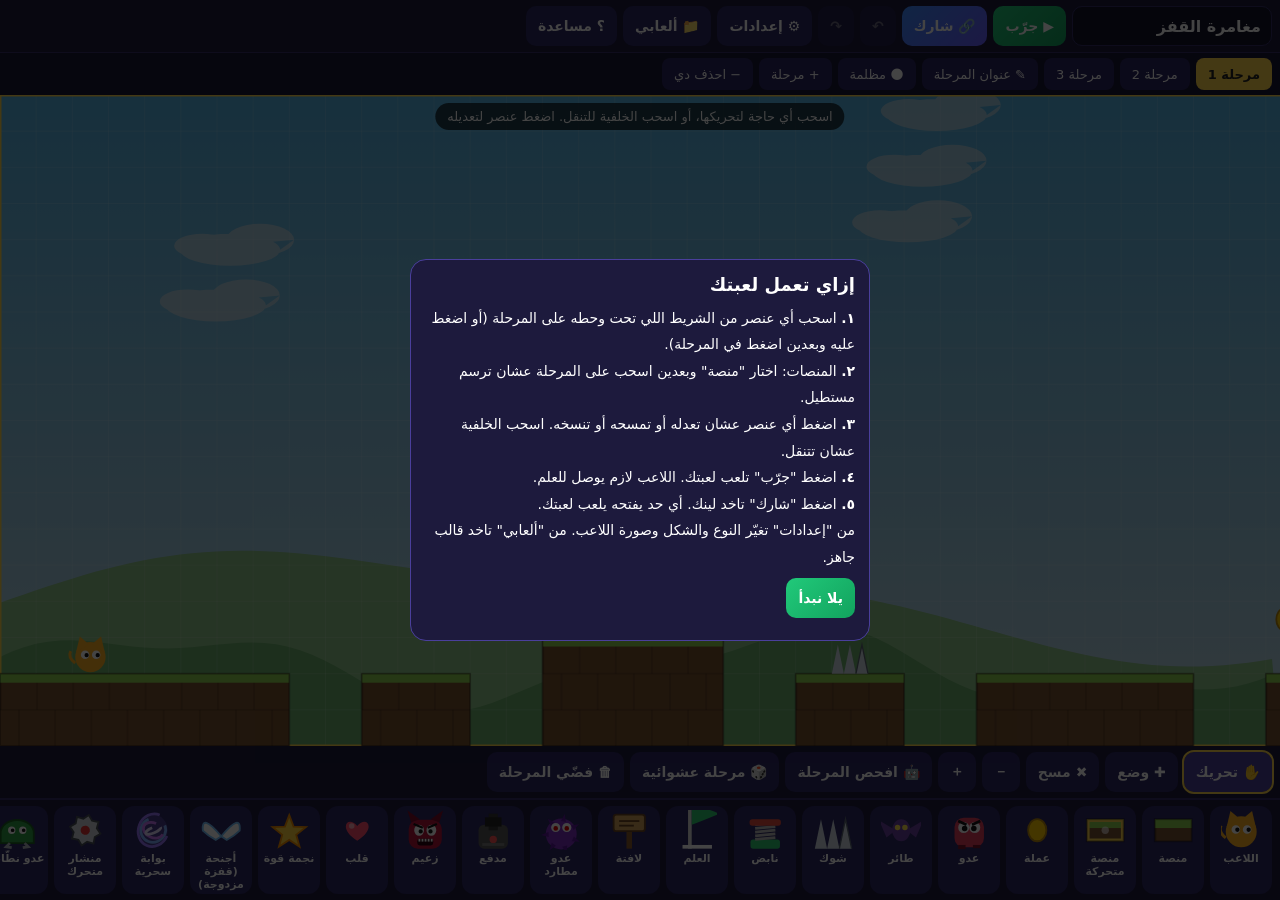
<file: index.html>
<!DOCTYPE html>
<html lang="ar" dir="rtl">
<head>
<meta charset="utf-8">
<meta name="viewport" content="width=device-width,initial-scale=1,maximum-scale=1,user-scalable=no,viewport-fit=cover">
<meta name="theme-color" content="#14122b">
<meta name="apple-mobile-web-app-capable" content="yes"><meta name="mobile-web-app-capable" content="yes"><meta name="apple-mobile-web-app-title" content="صانع الألعاب">
<title>صانع الألعاب - اصنع لعبتك بالسحب والإفلات</title>
<style>
*{box-sizing:border-box;-webkit-tap-highlight-color:transparent;touch-action:manipulation}
html,body{margin:0;height:100%;background:#14122b;color:#fff;font-family:system-ui,"Segoe UI",Tahoma,Arial,sans-serif;overflow:hidden;overscroll-behavior:none;user-select:none;-webkit-user-select:none}
#app{display:flex;flex-direction:column;height:100%;height:100dvh}
button{font:inherit;color:inherit;border:0;cursor:pointer}
.bar{display:flex;gap:6px;align-items:center;padding:6px 8px;background:#1d1a3d;border-bottom:1px solid #342f6b;flex-wrap:nowrap;overflow-x:auto;scrollbar-width:none}
.bar::-webkit-scrollbar{display:none}
.btn{background:#2d2865;padding:8px 12px;border-radius:10px;white-space:nowrap;font-size:14px;font-weight:600;min-height:40px;display:inline-flex;align-items:center;gap:6px}
.btn:active{transform:scale(.96)}
.btn.hot{background:linear-gradient(135deg,#ff7a45,#ff3d71)}
.btn.green{background:linear-gradient(135deg,#21c97a,#12a35e)}
.btn.blue{background:linear-gradient(135deg,#3d8bff,#6a5cff)}
.btn.on{outline:2px solid #ffd54a;background:#4a3f9c}
.btn[disabled]{opacity:.35}
@media(max-width:640px){#title{flex:1 1 100%!important;max-width:none!important}.bar#topbar{flex-wrap:wrap}.bar#topbar .btn{padding:6px 9px;font-size:13px;min-height:36px}}
#title{background:#14122b;border:1px solid #342f6b;color:#fff;border-radius:10px;padding:8px 10px;font:inherit;font-weight:700;min-width:110px;max-width:200px;flex:1;min-height:40px}
#stage{flex:1;position:relative;min-height:0;background:#000}
canvas#cv{position:absolute;inset:0;width:100%;height:100%;display:block;touch-action:none}
#tabs{display:flex;gap:6px;padding:5px 8px;background:#181533;overflow-x:auto;scrollbar-width:none;align-items:center}
.tab{background:#2a2560;padding:6px 12px;border-radius:8px;font-size:13px;white-space:nowrap;min-height:32px}
.tab.on{background:#ffd54a;color:#222;font-weight:800}
#pal{display:flex;gap:6px;padding:6px 8px;background:#1d1a3d;overflow-x:auto;border-top:1px solid #342f6b;scrollbar-width:none}
#pal::-webkit-scrollbar{display:none}
.pi{flex:0 0 auto;width:62px;background:#2d2865;border-radius:12px;padding:4px 2px 3px;text-align:center;font-size:11px;font-weight:600;touch-action:pan-x}
.pi canvas{display:block;margin:0 auto 2px;width:40px;height:40px}
.pi.on{outline:2px solid #ffd54a;background:#4a3f9c}
#props{display:none;gap:6px;padding:6px 8px;background:#26205a;align-items:center;overflow-x:auto;border-top:1px solid #4a3f9c;scrollbar-width:none}
#props.show{display:flex}
#props span{font-size:13px;white-space:nowrap;font-weight:700;color:#ffd54a}
.ghost{position:fixed;pointer-events:none;z-index:50;width:44px;height:44px;opacity:.85;transform:translate(-50%,-50%)}
#hint{position:absolute;top:8px;left:50%;transform:translateX(-50%);background:#000a;padding:6px 12px;border-radius:20px;font-size:13px;pointer-events:none;max-width:90%;text-align:center;transition:opacity .5s}
body.playing #hint{display:none}
#touch{position:absolute;inset:auto 0 0 0;height:150px;display:none;pointer-events:none;z-index:5}
#touch.show{display:block}
.tb{position:absolute;bottom:18px;width:76px;height:76px;border-radius:50%;background:#ffffff30;border:2px solid #ffffff60;pointer-events:auto;font-size:30px;display:flex;align-items:center;justify-content:center;touch-action:none;color:#fff}
.tb.on{background:#ffffff70}
#playbar{position:absolute;top:8px;left:8px;right:8px;display:none;gap:6px;justify-content:space-between;z-index:6;pointer-events:none}
#playbar>*{pointer-events:auto}
.modal{position:fixed;inset:0;background:#000b;z-index:100;display:none;align-items:center;justify-content:center;padding:12px}
.modal.show{display:flex}
.card{background:#1d1a3d;border:1px solid #4a3f9c;border-radius:16px;padding:14px;width:100%;max-width:460px;max-height:90vh;overflow:auto}
.card h2{margin:0 0 10px;font-size:18px}
.row{display:flex;gap:8px;align-items:center;margin:8px 0;flex-wrap:wrap}
.row label{flex:1;min-width:110px;font-size:14px}
select,input[type=number],input[type=text],textarea{background:#14122b;border:1px solid #342f6b;color:#fff;border-radius:8px;padding:8px;font:inherit;max-width:100%}
textarea{width:100%;min-height:70px;direction:ltr;font-size:12px}
.sw{display:flex;gap:6px;flex-wrap:wrap}
.sw button{width:38px;height:38px;border-radius:10px;border:2px solid transparent}
.sw button.on{border-color:#ffd54a}
.gl{display:flex;gap:8px;align-items:center;background:#26205a;padding:8px;border-radius:10px;margin:6px 0}
.gl b{flex:1;overflow:hidden;text-overflow:ellipsis;white-space:nowrap}
.gl small{opacity:.6}
.tpl{display:grid;grid-template-columns:1fr 1fr;gap:8px}
.tpl button{background:#2d2865;border-radius:12px;padding:10px;text-align:center;font-weight:700;font-size:14px}
.tpl small{display:block;font-weight:400;opacity:.7;margin-top:3px;font-size:11px}
#toast{position:fixed;bottom:100px;left:50%;transform:translateX(-50%);background:#fff;color:#111;padding:10px 16px;border-radius:24px;font-weight:700;z-index:200;opacity:0;pointer-events:none;transition:opacity .3s;max-width:90%;text-align:center}
#toast.show{opacity:1}
#story{position:absolute;inset:0;display:none;align-items:center;justify-content:center;flex-direction:column;gap:14px;background:#000c;z-index:8;text-align:center;padding:24px}#story.show{display:flex}#story .st{font-size:22px;line-height:1.7;max-width:520px;white-space:pre-wrap}#over{position:absolute;inset:0;display:none;align-items:center;justify-content:center;flex-direction:column;gap:10px;background:#0006;z-index:7;text-align:center}
#over.show{display:flex}
#over h1{margin:0;font-size:34px}
</style>
</head>
<body>
<div id="app">
  <div class="bar" id="topbar">
    <input id="title" maxlength="40" value="لعبتي الجديدة" aria-label="اسم اللعبة">
    <button class="btn green" id="bPlay">▶ جرّب</button>
    <button class="btn blue" id="bShare">🔗 شارك</button>
    <button class="btn" id="bUndo" title="تراجع">↶</button>
    <button class="btn" id="bRedo" title="إعادة">↷</button>
    <button class="btn" id="bSet">⚙ إعدادات</button>
    <button class="btn" id="bGames">📁 ألعابي</button>
    <button class="btn" id="bHelp">؟ مساعدة</button>
  </div>
  <div id="tabs"></div>
  <div id="stage">
    <canvas id="cv"></canvas>
    <div id="hint"></div>
    <div id="playbar">
      <button class="btn hot" id="bStop">■ رجوع للمحرر</button>
      <button class="btn" id="bMute">🔊</button><button class="btn" id="bRestart">↻ من الأول</button>
    </div>
    <div id="story"><h1 id="storyT"></h1><div class="st" id="storyB"></div><button class="btn green" id="storyGo">يلا نبدأ ▶</button></div>
    <div id="over"><h1 id="overT"></h1><div id="overS"></div><div id="lvlSel" style="display:flex;flex-wrap:wrap;gap:8px;justify-content:center;max-width:340px"></div><div class="row" style="justify-content:center"><button class="btn green" id="overA">العب تاني</button><button class="btn" id="overB">المحرر</button></div></div>
    <div id="touch"></div>
  </div>
  <div id="props"></div>
  <div class="bar" id="tools">
    <button class="btn on" data-tool="move">✋ تحريك</button>
    <button class="btn" data-tool="put">✚ وضع</button>
    <button class="btn" data-tool="erase">✖ مسح</button>
    <button class="btn" id="zOut">－</button>
    <button class="btn" id="zIn">＋</button>
    <button class="btn" id="bCheck">🤖 افحص المرحلة</button>
    <button class="btn" id="bGen">🎲 مرحلة عشوائية</button>
    <button class="btn" id="bClear">🗑 فضّي المرحلة</button>
  </div>
  <div id="pal"></div>
</div>

<div class="modal" id="mSet"><div class="card">
  <h2>إعدادات اللعبة</h2>
  <div class="row"><label>نوع اللعبة</label><select id="sMode"><option value="plat">منصات (قفز وجاذبية)</option><option value="top">من فوق (متاهة)</option></select></div>
  <div class="row"><label>الشكل (الخلفية)</label><select id="sTheme"></select></div>
  <div class="row"><label>شكل اللاعب</label><select id="sChar"></select></div>
  <div class="row"><label>لون اللاعب</label><div class="sw" id="sCol"></div></div>
  <div class="row"><label>إحساس الحركة</label><select id="sPhys"></select></div>
  <div class="row"><label>صورة اللاعب (وش صاحبك مثلا)</label><button class="btn" id="imgPb">اختار صورة</button><button class="btn" id="imgPc">شيل</button></div>
  <div class="row"><label>صورة الأعداء</label><button class="btn" id="imgEb">اختار صورة</button><button class="btn" id="imgEc">شيل</button></div>
  <div class="row"><label>صورة الخلفية (أي صورة تعجبك)</label><button class="btn" id="imgBb">اختار صورة</button><button class="btn" id="imgBc">شيل</button></div>
  <div class="row"><label>صورة الأرض والبلوكات</label><button class="btn" id="imgTb">اختار صورة</button><button class="btn" id="imgTc">شيل</button></div>
  <input type="file" id="imgF" accept="image/*" style="display:none">
  <div class="row"><label>عدد الأرواح</label><input type="number" id="sLives" min="1" max="9" style="width:80px"></div>
  <div class="row"><label>قصة اللعبة (تظهر قبل أول مرحلة)</label><button class="btn" id="storyEd">اكتب القصة</button></div>
  <div class="row"><label>مؤقت لكل مرحلة بالثواني (0 = بدون)</label><input type="number" id="sTL" min="0" max="999" style="width:80px"></div>
  <div class="row"><label>لازم تجمع كل العملات قبل العلم</label><input type="checkbox" id="sReq"></div>
  <div class="row"><label>عرض المرحلة (خانات)</label><input type="number" id="sW" min="16" max="160" style="width:80px"></div>
  <div class="row"><label>ارتفاع المرحلة (خانات)</label><input type="number" id="sH" min="12" max="40" style="width:80px"></div>
  <div class="row"><button class="btn green" id="sOk">تمام</button></div>
</div></div>

<div class="modal" id="mGames"><div class="card">
  <h2>ألعابي</h2>
  <div id="gList"></div>
  <div class="row"><button class="btn blue" id="gNew">+ لعبة فاضية</button><button class="btn" id="gExp">⬇ تصدير ملف</button><button class="btn" id="gImp">⬆ استيراد ملف</button></div>
  <h2 style="margin-top:14px">ابدأ من قالب جاهز</h2>
  <div class="tpl" id="tplList"></div>
  <div class="row"><button class="btn" id="gClose">إغلاق</button></div>
  <input type="file" id="gFile" accept=".json,application/json" style="display:none">
</div></div>

<div class="modal" id="mShare"><div class="card">
  <h2>لينك لعبتك جاهز</h2>
  <div style="font-size:13px;opacity:.8;margin-bottom:6px">أي حد يفتح اللينك ده يلعب لعبتك على موبايله أو الكمبيوتر، ومفيش حاجة تتنزل.</div>
  <textarea id="shUrl" readonly></textarea>
  <div id="shInfo" style="font-size:12px;opacity:.7;margin:4px 0"></div>
  <div class="row"><button class="btn green" id="shCopy">نسخ اللينك</button><button class="btn blue" id="shWa">واتساب</button><button class="btn" id="shNative">مشاركة</button></div>
  <div class="row"><button class="btn" id="shClose">إغلاق</button></div>
</div></div>
<div class="modal" id="mHelp"><div class="card">
  <h2>إزاي تعمل لعبتك</h2>
  <div style="font-size:14px;line-height:1.9">
  <b>١.</b> اسحب أي عنصر من الشريط اللي تحت وحطه على المرحلة (أو اضغط عليه وبعدين اضغط في المرحلة).<br>
  <b>٢.</b> المنصات: اختار "منصة" وبعدين اسحب على المرحلة عشان ترسم مستطيل.<br>
  <b>٣.</b> اضغط أي عنصر عشان تعدله أو تمسحه أو تنسخه. اسحب الخلفية عشان تتنقل.<br>
  <b>٤.</b> اضغط "جرّب" تلعب لعبتك. اللاعب لازم يوصل للعلم.<br>
  <b>٥.</b> اضغط "شارك" تاخد لينك. أي حد يفتحه يلعب لعبتك.<br>
  من "إعدادات" تغيّر النوع والشكل وصورة اللاعب. من "ألعابي" تاخد قالب جاهز.</div>
  <div class="row"><button class="btn green" id="helpOk">يلا نبدأ</button></div>
</div></div>
<div id="toast"></div>

<script>
"use strict";
const T=40;
const $=id=>document.getElementById(id);
const THEMES={
  day:{hill:["#9fdc9a","#79c47a"],n:"نهار",top:"#5ec8ff",bot:"#d8f3ff",blk:"#7a5230",blk2:"#8fd14f",deco:"cloud"},
  sunset:{hill:["#6b3a7d","#4a2a66"],n:"غروب",top:"#3b1c6b",bot:"#ff8a5c",blk:"#4a2340",blk2:"#ffb347",deco:"cloud"},
  night:{hill:["#15204d","#0e1738"],n:"ليل",top:"#050a22",bot:"#1d2b6b",blk:"#2b3558",blk2:"#6c8cff",deco:"star"},
  cave:{hill:["#2a1f1a","#1f1612"],n:"كهف",top:"#1a1210",bot:"#3a2a22",blk:"#5b4a40",blk2:"#9c8473",deco:"none"},
  candy:{hill:["#ffc8ee","#ff9fdc"],n:"حلويات",top:"#ffb3e6",bot:"#fff0fa",blk:"#e0529c",blk2:"#ffe14d",deco:"cloud"},
  forest:{hill:["#2f7d4f","#1f5f3a"],n:"غابة",top:"#7fd6a0",bot:"#e4f7d0",blk:"#5a3e2b",blk2:"#3fa34d",deco:"cloud"},
  ice:{hill:["#d9f1ff","#bfe3ff"],n:"ثلج",top:"#8fd0ff",bot:"#f2fbff",blk:"#7fb6d9",blk2:"#ffffff",deco:"cloud"},
  desert:{hill:["#f2c27a","#e3a85a"],n:"صحرا",top:"#ffd89b",bot:"#fff1d0",blk:"#b7793d",blk2:"#f0cf85",deco:"cloud"},
  space:{hill:["#2a1a5a","#1a0f3d"],n:"فضاء",top:"#000",bot:"#241046",blk:"#39407a",blk2:"#00e5ff",deco:"star"}
};
const PHYS={0:{n:"عادي",sp:250,jv:740,g:1850},1:{n:"سريع",sp:340,jv:780,g:2000},2:{n:"قمر (جاذبية خفيفة)",sp:240,jv:600,g:900},3:{n:"ثقيل ومريح",sp:210,jv:700,g:1700}};
const CHARS={cat:"قطة",robot:"روبوت",frog:"ضفدع",ghost:"شبح",blob:"كتلة"};
const COLS=["#ffb020","#ff4d6d","#38d27a","#49a6ff","#b06cff","#f5f5f5"];
const PAL=[
 {t:"player",n:"اللاعب",w:1,h:1},{t:"block",n:"منصة",w:3,h:1},{t:"mover",n:"منصة متحركة",w:3,h:1},
 {t:"coin",n:"عملة",w:1,h:1},{t:"enemy",n:"عدو",w:1,h:1},{t:"flyer",n:"طائر",w:1,h:1},
 {t:"spike",n:"شوك",w:1,h:1},{t:"spring",n:"نابض",w:1,h:1},{t:"goal",n:"العلم",w:1,h:1},{t:"sign",n:"لافتة",w:1,h:1},{t:"chaser",n:"عدو مطارد",w:1,h:1},{t:"turret",n:"مدفع",w:1,h:1},{t:"boss",n:"زعيم",w:3,h:3},{t:"heart",n:"قلب",w:1,h:1},{t:"star",n:"نجمة قوة",w:1,h:1},{t:"wings",n:"أجنحة (قفزة مزدوجة)",w:1,h:1},{t:"portal",n:"بوابة سحرية",w:1,h:2},{t:"saw",n:"منشار متحرك",w:1,h:1},{t:"hopper",n:"عدو نطّاط",w:1,h:1},{t:"ice",n:"جليد زلق",w:2,h:1},{t:"belt",n:"سير متحرك",w:3,h:1},{t:"key",n:"مفتاح",w:1,h:1},{t:"door",n:"باب",w:1,h:3},{t:"check",n:"نقطة حفظ",w:1,h:1}
];
const PINFO={}; PAL.forEach(p=>PINFO[p.t]=p);
const RESIZE={block:1,mover:1,door:1};

/* ---------- state ---------- */
let G=null, cur=0, tool="move", brush="block", sel=null, mode="edit", shared=false;
let undoS=[], redoS=[];
const cam={x:0,y:0,zoom:1};

function newGame(title){
  return {id:"g"+Date.now().toString(36)+Math.floor(Math.random()*999),title:title||"لعبتي الجديدة",mode:"plat",theme:"day",char:"cat",col:COLS[0],lives:3,req:false,
    levels:[blankLevel(60,18)]};
}
function blankLevel(w,h){
  const o=[];
  o.push({t:"block",x:0,y:h-2,w:w,h:2});
  o.push({t:"player",x:2,y:h-3,w:1,h:1});
  o.push({t:"goal",x:w-3,y:h-3,w:1,h:1});
  return {w,h,o};
}
const L=()=>G.levels[cur];

/* ---------- storage ---------- */
function loadAll(){try{return JSON.parse(localStorage.getItem("gm_games")||"[]")}catch(e){return[]}}
function saveCur(){
  if(shared||!G)return;
  const all=loadAll(); const i=all.findIndex(g=>g.id===G.id);
  if(i>=0)all[i]=G;else all.unshift(G);
  try{localStorage.setItem("gm_games",JSON.stringify(all));localStorage.setItem("gm_last",G.id)}catch(e){}
}
let saveT=0;function dirty(){clearTimeout(saveT);saveT=setTimeout(saveCur,400)}

/* ---------- undo ---------- */
function snap(){undoS.push(JSON.stringify(G));if(undoS.length>80)undoS.shift();redoS=[];updUndo()}
function updUndo(){$("bUndo").disabled=!undoS.length;$("bRedo").disabled=!redoS.length}
function undo(){if(!undoS.length)return;redoS.push(JSON.stringify(G));G=JSON.parse(undoS.pop());cur=Math.min(cur,G.levels.length-1);sel=null;refreshAll()}
function redo(){if(!redoS.length)return;undoS.push(JSON.stringify(G));G=JSON.parse(redoS.pop());cur=Math.min(cur,G.levels.length-1);sel=null;refreshAll()}

/* ---------- custom images ---------- */
const IMGS={};
function getImg(u){if(!u)return null;let i=IMGS[u];if(!i){i=new Image();i.src=u;IMGS[u]=i}return i.complete&&i.naturalWidth?i:null}
function drawImgCircle(c,img,cx0,cy0,r){c.save();c.beginPath();c.arc(cx0,cy0,r,0,7);c.clip();c.drawImage(img,cx0-r,cy0-r,r*2,r*2);c.restore();c.strokeStyle="#fff";c.lineWidth=2.5;c.beginPath();c.arc(cx0,cy0,r,0,7);c.stroke()}
function fileToSmall(file,cb){const fr=new FileReader();fr.onload=()=>{const im=new Image();im.onload=()=>{const S=44,cv2=document.createElement("canvas");cv2.width=cv2.height=S;const g=cv2.getContext("2d");const m=Math.min(im.width,im.height);g.drawImage(im,(im.width-m)/2,(im.height-m)/2,m,m,0,0,S,S);cb(cv2.toDataURL("image/webp",0.7).startsWith("data:image/webp")?cv2.toDataURL("image/webp",0.7):cv2.toDataURL("image/jpeg",0.7))};im.onerror=()=>toast("الصورة دي مش شغالة");im.src=fr.result};fr.readAsDataURL(file)}
function fileToBg(file,cb){const fr=new FileReader();fr.onload=()=>{const im=new Image();im.onload=()=>{const W=256,H=144,cv2=document.createElement("canvas");cv2.width=W;cv2.height=H;const g=cv2.getContext("2d");const k=Math.max(W/im.width,H/im.height),w=im.width*k,h=im.height*k;g.drawImage(im,(W-w)/2,(H-h)/2,w,h);let u=cv2.toDataURL("image/jpeg",0.6);if(u.length>19000)u=cv2.toDataURL("image/jpeg",0.4);cb(u)};im.onerror=()=>toast("الصورة دي مش شغالة");im.src=fr.result};fr.readAsDataURL(file)}
/* ---------- sprites ---------- */
function rr(c,x,y,w,h,r){c.beginPath();c.moveTo(x+r,y);c.arcTo(x+w,y,x+w,y+h,r);c.arcTo(x+w,y+h,x,y+h,r);c.arcTo(x,y+h,x,y,r);c.arcTo(x,y,x+w,y,r);c.closePath()}
function drawPlayer(c,x,y,s,col,ch,face,t,run){
  // s = tile size, (x,y) top-left
  const b=run?Math.sin(t*18)*s*0.04:0;
  const pim=G&&getImg(G.imgP);
  if(pim){c.save();c.translate(x+s/2,y+s/2+b);c.scale(face<0?-1:1,1);drawImgCircle(c,pim,0,0,s*0.46);c.restore();return}
  c.save();c.translate(x+s/2,y+s/2);c.scale(face<0?-1:1,1);
  const r=s*0.42;
  c.fillStyle=col;
  if(ch==="ghost"){
    c.beginPath();c.arc(0,-s*0.05,r,Math.PI,0);c.lineTo(r,r*0.95);
    for(let i=0;i<4;i++){c.quadraticCurveTo(r-(i*0.5+0.25)*r/2,r*0.6,r-(i+1)*r/2,r*0.95)}
    c.closePath();c.fill();
  }else if(ch==="robot"){
    rr(c,-r,-r*0.9+b,r*2,r*1.9,r*0.3);c.fill();
    c.fillStyle="#0006";c.fillRect(-r*0.15,-r*1.25+b,r*0.3,r*0.35);
    c.fillStyle="#ff3b3b";c.beginPath();c.arc(0,-r*1.3+b,r*0.17,0,7);c.fill();
    c.fillStyle="#0007";rr(c,-r*0.75,-r*0.5+b,r*1.5,r*0.7,r*0.2);c.fill();
    c.fillStyle="#7df9ff";c.fillRect(-r*0.5,-r*0.3+b,r*0.3,r*0.3);c.fillRect(r*0.2,-r*0.3+b,r*0.3,r*0.3);
    c.restore();return;
  }else if(ch==="frog"){
    rr(c,-r,-r*0.7+b,r*2,r*1.7,r*0.8);c.fill();
    c.fillStyle="#fff";c.beginPath();c.arc(-r*0.5,-r*0.8+b,r*0.38,0,7);c.arc(r*0.5,-r*0.8+b,r*0.38,0,7);c.fill();
    c.fillStyle="#111";c.beginPath();c.arc(-r*0.4,-r*0.8+b,r*0.17,0,7);c.arc(r*0.6,-r*0.8+b,r*0.17,0,7);c.fill();
    c.strokeStyle="#0006";c.lineWidth=s*0.04;c.beginPath();c.arc(0,r*0.15+b,r*0.5,0.1,Math.PI-0.1);c.stroke();
    c.restore();return;
  }else if(ch==="blob"){
    c.beginPath();c.ellipse(0,r*0.15+b,r*1.1,r*0.95,0,0,7);c.fill();
    c.fillStyle="#fff7";c.beginPath();c.ellipse(-r*0.4,-r*0.35+b,r*0.3,r*0.18,-0.5,0,7);c.fill();
  }else{ // cat
    c.beginPath();c.arc(0,r*0.1+b,r,0,7);c.fill();
    c.beginPath();c.moveTo(-r*0.95,-r*0.2+b);c.lineTo(-r*0.7,-r*1.25+b);c.lineTo(-r*0.1,-r*0.75+b);c.fill();
    c.beginPath();c.moveTo(r*0.95,-r*0.2+b);c.lineTo(r*0.7,-r*1.25+b);c.lineTo(r*0.1,-r*0.75+b);c.fill();
    c.strokeStyle=col;c.lineWidth=s*0.08;c.beginPath();c.moveTo(-r,r*0.5+b);c.quadraticCurveTo(-r*1.5,r*0.1,-r*1.3,-r*0.3);c.stroke();
  }
  // eyes
  c.fillStyle="#fff";c.beginPath();c.arc(-r*0.35,-r*0.05+b,r*0.28,0,7);c.arc(r*0.38,-r*0.05+b,r*0.28,0,7);c.fill();
  c.fillStyle="#111";c.beginPath();c.arc(-r*0.25,-r*0.03+b,r*0.14,0,7);c.arc(r*0.48,-r*0.03+b,r*0.14,0,7);c.fill();
  c.restore();
}
function drawObj(c,o,px,py,pw,ph,th,t){
  const s=T;
  switch(o.t){
  case"block":case"mover":{
    c.fillStyle=th.blk;c.fillRect(px,py,pw,ph);
    {const tim=G&&getImg(G.imgT);if(tim&&o.t==="block"){for(let xx=0;xx<pw;xx+=T)for(let yy=0;yy<ph;yy+=T)c.drawImage(tim,px+xx,py+yy,T,T)}}
    c.fillStyle="#0002";
    for(let yy=T;yy<ph;yy+=T)c.fillRect(px,py+yy-1,pw,2);
    for(let yy=0;yy<ph;yy+=T)for(let xx=(yy/T%2)*T/2;xx<pw;xx+=T)c.fillRect(px+xx,py+yy,2,Math.min(T,ph-yy));
    c.fillStyle=th.blk2;c.fillRect(px,py,pw,Math.min(10,ph*0.4));
    if(o.t==="mover"){c.fillStyle="#fff9";for(let i=0;i<pw/T;i++){c.beginPath();c.arc(px+i*T+T/2,py+ph/2,4,0,7);c.fill()}c.strokeStyle="#ffd54a";c.lineWidth=3;c.strokeRect(px+1.5,py+1.5,pw-3,ph-3)}
    c.strokeStyle="#0005";c.lineWidth=2;c.strokeRect(px,py,pw,ph);break}
  case"coin":{
    const k=Math.abs(Math.cos(t*3+o.x));c.fillStyle="#ffcc00";c.beginPath();c.ellipse(px+s/2,py+s/2,s*0.28*(0.35+0.65*k),s*0.3,0,0,7);c.fill();
    c.strokeStyle="#b8860b";c.lineWidth=2;c.stroke();break}
  case"hopper":{const sq=1+Math.sin(t*9+o.x)*0.06,hx=px+s/2,by=py+s-4;c.fillStyle="#2f9e44";c.beginPath();c.ellipse(hx,by-13,17*sq,15/sq,0,Math.PI,0);c.lineTo(hx+17*sq,by-2);c.lineTo(hx-17*sq,by-2);c.closePath();c.fill();c.strokeStyle="#1b5e20";c.lineWidth=2;c.stroke();c.strokeStyle="#adb5bd";c.lineWidth=3;c.beginPath();c.moveTo(hx-8,by-2);c.lineTo(hx-12,by+2);c.lineTo(hx-6,by+3);c.moveTo(hx+8,by-2);c.lineTo(hx+12,by+2);c.lineTo(hx+6,by+3);c.stroke();c.fillStyle="#fff";c.beginPath();c.arc(hx-6,by-16,4,0,7);c.arc(hx+6,by-16,4,0,7);c.fill();c.fillStyle="#111";c.beginPath();c.arc(hx-5,by-16,2,0,7);c.arc(hx+7,by-16,2,0,7);c.fill();break}
  case"ice":{c.fillStyle="#a5d8ff";c.fillRect(px,py,pw,ph);c.fillStyle="#d0ebff";c.fillRect(px,py,pw,6);c.strokeStyle="#ffffffaa";c.lineWidth=2;for(let xx=0;xx<pw;xx+=T){c.beginPath();c.moveTo(px+xx+8,py+ph-8);c.lineTo(px+xx+22,py+10);c.stroke()}c.strokeStyle="#4dabf7";c.strokeRect(px+1,py+1,pw-2,ph-2);break}
  case"belt":{c.fillStyle="#495057";c.fillRect(px,py,pw,ph);c.fillStyle="#ffd43b";const off=(t*40)%T;for(let xx=-T;xx<pw;xx+=T){const x0=px+xx+off;if(x0<px-4||x0>px+pw-14)continue;c.beginPath();c.moveTo(x0,py+10);c.lineTo(x0+14,py+ph/2);c.lineTo(x0,py+ph-10);c.lineTo(x0+5,py+ph/2);c.fill()}c.strokeStyle="#212529";c.lineWidth=3;c.strokeRect(px+1.5,py+1.5,pw-3,ph-3);break}
  case"saw":{const hx=px+s/2,hy=py+s/2,R=17;c.save();c.translate(hx,hy);c.rotate(t*9+o.x);c.fillStyle="#ced4da";c.beginPath();for(let i=0;i<16;i++){const a=i*Math.PI/8,r=i%2?R*0.75:R;c.lineTo(Math.cos(a)*r,Math.sin(a)*r)}c.closePath();c.fill();c.strokeStyle="#495057";c.lineWidth=2;c.stroke();c.fillStyle="#e03131";c.beginPath();c.arc(0,0,5,0,7);c.fill();c.restore();break}
  case"portal":{const hx=px+s/2,hy=py+ph/2,rr0=Math.min(pw,ph)/2+6;for(let k=0;k<4;k++){c.strokeStyle=["#9775fa","#74c0fc","#da77f2","#fff"][k];c.lineWidth=3;c.beginPath();c.ellipse(hx,hy,(rr0-k*4)*0.62,(ph/2-2-k*5),t*(k%2?-2:2),0,Math.PI*1.5);c.stroke()}c.fillStyle="#9775fa44";c.beginPath();c.ellipse(hx,hy,rr0*0.6,ph/2-3,0,0,7);c.fill();break}
  case"wings":{const b=Math.sin(t*5+o.x)*3,hx=px+s/2,hy=py+s/2+b;c.fillStyle="#fff";c.strokeStyle="#74c0fc";c.lineWidth=2;for(const d of[-1,1]){c.beginPath();c.moveTo(hx,hy+4);c.quadraticCurveTo(hx+d*22,hy-22,hx+d*20,hy-2);c.quadraticCurveTo(hx+d*14,hy+4,hx+d*6,hy+8);c.closePath();c.fill();c.stroke()}break}
  case"star":{const b=Math.sin(t*5+o.x)*3,hx=px+s/2,hy=py+s/2+b;c.fillStyle="#ffd43b";c.beginPath();for(let i=0;i<10;i++){const r=i%2?8:19,a=-Math.PI/2+i*Math.PI/5;c.lineTo(hx+Math.cos(a)*r,hy+Math.sin(a)*r)}c.closePath();c.fill();c.strokeStyle="#f08c00";c.lineWidth=2;c.stroke();break}
  case"heart":{const b=Math.sin(t*4+o.x)*2;c.fillStyle="#ff4d6d";const hx=px+s/2,hy=py+s/2+b;c.beginPath();c.moveTo(hx,hy+10);c.bezierCurveTo(hx-22,hy-4,hx-10,hy-18,hx,hy-6);c.bezierCurveTo(hx+10,hy-18,hx+22,hy-4,hx,hy+10);c.fill();c.fillStyle="#fff8";c.beginPath();c.arc(hx-6,hy-6,3,0,7);c.fill();break}
  case"boss":{const w=pw||T*3,h=ph||T*3,k=w/120,hurt=o.inv>0&&Math.floor(t*20)%2;
    c.save();c.translate(px,py);c.scale(k,k);
    c.fillStyle=hurt?"#fff":"#b3123a";rr(c,6,26,108,94,30);c.fill();
    c.fillStyle=hurt?"#fff":"#7d0a29";c.beginPath();c.moveTo(14,34);c.lineTo(2,-4);c.lineTo(42,24);c.fill();c.beginPath();c.moveTo(106,34);c.lineTo(118,-4);c.lineTo(78,24);c.fill();
    c.fillStyle="#fff";c.beginPath();c.ellipse(40,60,16,18,0,0,7);c.ellipse(80,60,16,18,0,0,7);c.fill();
    c.fillStyle="#111";c.beginPath();c.arc(44+Math.sin(t*2)*3,64,7,0,7);c.arc(76+Math.sin(t*2)*3,64,7,0,7);c.fill();
    c.strokeStyle="#111";c.lineWidth=7;c.beginPath();c.moveTo(22,40);c.lineTo(52,52);c.moveTo(98,40);c.lineTo(68,52);c.stroke();
    c.fillStyle="#2a0010";rr(c,34,88,52,22,8);c.fill();c.fillStyle="#fff";for(let i=0;i<5;i++)c.fillRect(38+i*10,88,6,9);
    c.restore();break}
  case"chaser":{const eim=G&&getImg(G.imgE);const w=Math.sin(t*14)*2;
    if(eim){drawImgCircle(c,eim,px+s/2,py+s/2+w*0.3,s*0.42);break}
    c.fillStyle="#7b2cbf";c.beginPath();c.arc(px+s/2,py+s/2+4,s*0.42,0,7);c.fill();
    for(let i=0;i<7;i++){const a=i/7*6.28+t*2;c.fillStyle="#5a189a";c.beginPath();c.moveTo(px+s/2+Math.cos(a-0.2)*14,py+s/2+4+Math.sin(a-0.2)*14);c.lineTo(px+s/2+Math.cos(a)*22,py+s/2+4+Math.sin(a)*22);c.lineTo(px+s/2+Math.cos(a+0.2)*14,py+s/2+4+Math.sin(a+0.2)*14);c.fill()}
    c.fillStyle="#fff";c.beginPath();c.arc(px+14,py+17,5,0,7);c.arc(px+26,py+17,5,0,7);c.fill();c.fillStyle="#d00";c.beginPath();c.arc(px+14,py+18,2.5,0,7);c.arc(px+26,py+18,2.5,0,7);c.fill();break}
  case"turret":{c.fillStyle="#555";rr(c,px+4,py+14,s-8,s-14,6);c.fill();c.fillStyle="#333";c.fillRect(px+s/2-5,py+2+Math.sin(t*3)*0,10,18);c.fillStyle="#222";c.fillRect(px+s/2-9,py+6,18,10);c.fillStyle="#ff5252";c.beginPath();c.arc(px+s/2,py+s-10,4,0,7);c.fill();c.fillStyle="#777";c.fillRect(px+8,py+s-6,s-16,3);break}
  case"enemy":{
    const eim=G&&getImg(G.imgE);if(eim){drawImgCircle(c,eim,px+s/2,py+s/2+Math.sin(t*10),s*0.42);break}
    const w=Math.sin(t*10)*2;
    c.fillStyle="#e23b5a";rr(c,px+4,py+6+w*0.3,s-8,s-8,10);c.fill();
    c.fillStyle="#fff";c.beginPath();c.arc(px+14,py+17,6,0,7);c.arc(px+26,py+17,6,0,7);c.fill();
    c.fillStyle="#111";c.beginPath();c.arc(px+15,py+18,3,0,7);c.arc(px+25,py+18,3,0,7);c.fill();
    c.strokeStyle="#111";c.lineWidth=3;c.beginPath();c.moveTo(px+8,py+10);c.lineTo(px+17,py+14);c.moveTo(px+32,py+10);c.lineTo(px+23,py+14);c.stroke();
    c.fillStyle="#7a1428";c.fillRect(px+8,py+s-4,8,4+w*0.3);c.fillRect(px+s-16,py+s-4,8,4-w*0.3);break}
  case"flyer":{
    const f=Math.sin(t*14)*8;
    c.fillStyle="#6b3fa0";c.beginPath();c.ellipse(px+s/2,py+s/2,10,12,0,0,7);c.fill();
    c.beginPath();c.moveTo(px+s/2-6,py+s/2);c.lineTo(px-4,py+s/2-8-f);c.lineTo(px+4,py+s/2+8);c.closePath();c.fill();
    c.beginPath();c.moveTo(px+s/2+6,py+s/2);c.lineTo(px+s+4,py+s/2-8-f);c.lineTo(px+s-4,py+s/2+8);c.closePath();c.fill();
    c.fillStyle="#ffe14d";c.beginPath();c.arc(px+s/2-4,py+s/2-3,3,0,7);c.arc(px+s/2+4,py+s/2-3,3,0,7);c.fill();break}
  case"spike":{
    c.fillStyle="#cfd8e3";for(let i=0;i<3;i++){c.beginPath();c.moveTo(px+i*s/3,py+s);c.lineTo(px+i*s/3+s/6,py+8);c.lineTo(px+(i+1)*s/3,py+s);c.fill()}
    c.strokeStyle="#5c6773";c.lineWidth=1.5;c.stroke();break}
  case"spring":{
    c.fillStyle="#2ecc71";rr(c,px+4,py+s-10,s-8,10,3);c.fill();
    c.strokeStyle="#bbb";c.lineWidth=3;c.beginPath();
    for(let i=0;i<5;i++){const yy=py+s-10-i*4;c.moveTo(px+9,yy);c.lineTo(px+s-9,yy-2)}c.stroke();
    c.fillStyle="#e74c3c";rr(c,px+3,py+s-32,s-6,7,3);c.fill();break}
  case"goal":{
    c.fillStyle="#ddd";c.fillRect(px+10,py-s*0.2,4,s*1.2);
    const w=Math.sin(t*5)*3;
    c.fillStyle="#2ecc71";c.beginPath();c.moveTo(px+14,py-s*0.2);c.quadraticCurveTo(px+26,py-s*0.2+w,px+s+4,py+2);c.quadraticCurveTo(px+26,py+12-w,px+14,py+14);c.fill();
    c.fillStyle="#fff";c.fillRect(px+4,py+s-4,s-8,4);break}
  case"sign":{
    c.fillStyle="#8b5a2b";c.fillRect(px+s/2-3,py+14,6,s-14);
    c.fillStyle="#d2a35b";rr(c,px+3,py+3,s-6,18,3);c.fill();c.strokeStyle="#6b4420";c.lineWidth=2;c.stroke();
    c.fillStyle="#6b4420";c.fillRect(px+9,py+9,s-18,2);c.fillRect(px+9,py+14,s-24,2);break}
  case"key":{const b=Math.sin(t*4+o.x)*2;c.fillStyle="#ffd54a";c.beginPath();c.arc(px+14,py+14+b,8,0,7);c.fill();c.fillStyle="#0006";c.beginPath();c.arc(px+14,py+14+b,3,0,7);c.fill();c.fillStyle="#ffd54a";c.fillRect(px+20,py+12+b,14,4);c.fillRect(px+28,py+16+b,4,7);c.fillRect(px+22,py+16+b,3,5);break}
  case"door":{c.fillStyle="#7a3b1d";rr(c,px+3,py,pw-6,ph,6);c.fill();c.strokeStyle="#3d1d0e";c.lineWidth=3;c.stroke();c.fillStyle="#9a5228";for(let yy=8;yy<ph-8;yy+=T)rr(c,px+8,py+yy,pw-16,Math.min(T-10,ph-yy-8),4),c.fill();c.fillStyle="#ffd54a";c.beginPath();c.arc(px+pw-12,py+ph/2,4,0,7);c.fill();break}
  case"check":{const on=o.on;c.fillStyle="#bbb";c.fillRect(px+8,py+2,4,s-2);c.fillStyle=on?"#2ecc71":"#e67e22";c.beginPath();c.moveTo(px+12,py+4);c.lineTo(px+30,py+11);c.lineTo(px+12,py+18);c.fill();break}
  case"player":drawPlayer(c,px,py,s,G.col,G.char,1,t,false);break;
  }
}

/* ---------- canvas ---------- */
const cv=$("cv"),cx=cv.getContext("2d");
let CW=0,CH=0,DPR=1;
function resize(){
  const r=cv.getBoundingClientRect();DPR=Math.min(window.devicePixelRatio||1,2.5);
  CW=r.width;CH=r.height;cv.width=Math.max(1,Math.round(CW*DPR));cv.height=Math.max(1,Math.round(CH*DPR));
}
new ResizeObserver(resize).observe(cv);window.addEventListener("resize",resize);
function baseScale(lv,top){const vt=Math.min(lv.h,top?14:18);const a=CH/(vt*T);return Math.max(0.4,Math.min(a,CW/(12*T)))}
function viewScale(){return baseScale(L(),false)*cam.zoom}
function bgDraw(c,th,t,camX,camY,sc){
  const g=c.createLinearGradient(0,0,0,CH);g.addColorStop(0,th.top);g.addColorStop(1,th.bot);c.fillStyle=g;c.fillRect(0,0,CW,CH);
  const bim=G&&getImg(G.imgB);if(bim){const sw=CW*1.3,off=-((camX*sc*0.08)%sw+sw)%sw;for(let k=-1;k<2;k++)c.drawImage(bim,off+k*sw,0,sw,CH);c.fillStyle="#0000002a";c.fillRect(0,0,CW,CH)}
  if(th.hill&&!bim){for(let L2=0;L2<2;L2++){c.fillStyle=th.hill[L2];c.beginPath();c.moveTo(0,CH);const base=CH*(0.78+L2*0.1),amp=CH*(0.07-L2*0.02),f=0.004*(1+L2*1.5),par=0.1+L2*0.18;for(let x=0;x<=CW;x+=12){c.lineTo(x,base-Math.sin((x+camX*sc*par)*f)*amp-Math.sin((x+camX*sc*par)*f*2.3+L2)*amp*0.4)}c.lineTo(CW,CH);c.fill()}}
  if(th.deco==="star"){c.fillStyle="#fff";for(let i=0;i<70;i++){const x=((i*977)%1000)/1000*CW,y=((i*613)%1000)/1000*CH*0.8;c.globalAlpha=0.4+0.6*Math.abs(Math.sin(t*1.5+i));c.fillRect((x-camX*sc*0.05*(1+i%3)+CW*10)%CW,y,2,2)}c.globalAlpha=1}
  else if(th.deco==="cloud"){c.fillStyle="#fff8";for(let i=0;i<7;i++){const x=(((i*331)%1000)/1000*CW*1.6-camX*sc*0.15*(1+i%2)-t*6*(1+i%3)+CW*20)%(CW*1.6)-80,y=((i*173)%100)/100*CH*0.45+20;c.beginPath();c.ellipse(x,y,50,16,0,0,7);c.ellipse(x+30,y-10,34,16,0,0,7);c.ellipse(x-28,y-4,28,12,0,0,7);c.fill()}}
  else{c.fillStyle="#0003";for(let i=0;i<12;i++){const x=((i*257)%1000)/1000*CW,w=40+(i%4)*30;c.beginPath();c.moveTo(x-w,0);c.lineTo(x,40+(i%5)*30);c.lineTo(x+w,0);c.fill()}}
}
function renderEdit(t){
  const lv=L(),th=THEMES[G.theme],sc=viewScale();
  const maxX=lv.w*T-CW/sc,maxY=lv.h*T-CH/sc;
  cam.x=maxX<=0?maxX/2:Math.min(Math.max(cam.x,0),maxX);cam.y=maxY<=0?(G.mode==="plat"?maxY:maxY/2):Math.min(Math.max(cam.y,0),maxY);
  cx.setTransform(DPR,0,0,DPR,0,0);
  bgDraw(cx,th,t,cam.x,cam.y,sc);
  cx.save();cx.scale(sc,sc);cx.translate(-cam.x,-cam.y);
  // level bounds
  cx.fillStyle="#0000001a";cx.fillRect(0,0,lv.w*T,lv.h*T);
  cx.strokeStyle="#ffffff22";cx.lineWidth=1/sc*1;cx.beginPath();
  const x0=Math.floor(cam.x/T),x1=Math.min(lv.w,Math.ceil((cam.x+CW/sc)/T)),y0=Math.floor(cam.y/T),y1=Math.min(lv.h,Math.ceil((cam.y+CH/sc)/T));
  for(let x=x0;x<=x1;x++){cx.moveTo(x*T,y0*T);cx.lineTo(x*T,y1*T)}
  for(let y=y0;y<=y1;y++){cx.moveTo(x0*T,y*T);cx.lineTo(x1*T,y*T)}
  cx.stroke();
  cx.strokeStyle="#ffd54a";cx.lineWidth=3/sc;cx.strokeRect(0,0,lv.w*T,lv.h*T);
  for(const o of lv.o){
    const px=o.x*T,py=o.y*T,pw=o.w*T,ph=o.h*T;
    drawObj(cx,o,px,py,pw,ph,th,t);
    if(o.t==="mover"){cx.strokeStyle="#ffd54a88";cx.setLineDash([6,6]);cx.lineWidth=2/sc;cx.beginPath();if(o.v){cx.moveTo(px+pw/2,py);cx.lineTo(px+pw/2,py-(o.r||4)*T)}else{cx.moveTo(px+pw,py+ph/2);cx.lineTo(px+pw+(o.r||4)*T,py+ph/2)}cx.stroke();cx.setLineDash([])}
    if(o.t==="saw"){cx.strokeStyle="#ced4da88";cx.setLineDash([6,6]);cx.lineWidth=2/sc;cx.beginPath();cx.moveTo(px+T/2,py+T/2);if(o.v)cx.lineTo(px+T/2,py+T/2-(o.r||4)*T);else cx.lineTo(px+T/2+(o.r||4)*T,py+T/2);cx.stroke();cx.setLineDash([])}
    if(o.t==="enemy"||o.t==="flyer"){}
    if(o.t==="sign"&&o.s){cx.fillStyle="#000a";cx.font="bold 13px system-ui";const m=cx.measureText(o.s).width+12;cx.fillRect(px+T/2-m/2,py-22,m,20);cx.fillStyle="#fff";cx.textAlign="center";cx.fillText(o.s,px+T/2,py-8);cx.textAlign="start"}
    if(o===sel){cx.strokeStyle="#ffd54a";cx.lineWidth=3/sc;cx.setLineDash([8,5]);cx.strokeRect(px-3,py-3,pw+6,ph+6);cx.setLineDash([])}
  }
  if(dragNew&&dragNew.cell){const d=dragNew;const r=d.rect;cx.globalAlpha=.6;drawObj(cx,{t:d.t,x:r.x,y:r.y},r.x*T,r.y*T,r.w*T,r.h*T,th,t);cx.globalAlpha=1}
  cx.restore();
}

/* ---------- editor interaction ---------- */
function cellOf(ev){const r=cv.getBoundingClientRect(),sc=viewScale();const x=(ev.clientX-r.left)/sc+cam.x,y=(ev.clientY-r.top)/sc+cam.y;return{x,y,cx:Math.floor(x/T),cy:Math.floor(y/T)}}
function hit(x,y){const lv=L();for(let i=lv.o.length-1;i>=0;i--){const o=lv.o[i];if(x>=o.x*T&&x<(o.x+o.w)*T&&y>=o.y*T&&y<(o.y+o.h)*T)return o}return null}
function inB(cx_,cy_){return cx_>=0&&cy_>=0&&cx_<L().w&&cy_<L().h}
let dragNew=null,dragObj=null,panning=null,dragMoved=false;
function placeAt(t,cx_,cy_){
  const p=PINFO[t];
  if(t==="player"||t==="goal"){const lv=L();const ex=lv.o.find(o=>o.t===t);if(ex){ex.x=cx_;ex.y=cy_;sel=ex;return ex}}
  const o={t,x:cx_,y:cy_,w:p.w,h:p.h};
  if(t==="mover"){o.r=4;o.v=0}
  if(t==="sign")o.s="اتجه لليمين";
  L().o.push(o);sel=o;return o;
}
cv.addEventListener("pointerdown",ev=>{
  if(mode==="play"&&P&&P.paused){P.paused=false;lastT=performance.now();return}
  if(mode!=="edit")return;
  cv.setPointerCapture(ev.pointerId);dragMoved=false;
  const c=cellOf(ev);
  if(tool==="erase"){const o=hit(c.x,c.y);if(o){snap();L().o.splice(L().o.indexOf(o),1);if(sel===o)sel=null;dirty();showProps()}return}
  if(tool==="put"){
    if(!inB(c.cx,c.cy))return;
    if(brush==="block"||brush==="mover"){dragNew={t:brush,sx:c.cx,sy:c.cy,cell:true,rect:{x:c.cx,y:c.cy,w:1,h:1}};if(brush==="mover"){dragNew.rect.w=3}}
    else{snap();placeAt(brush,c.cx,c.cy);dirty();showProps()}
    return;
  }
  // move tool
  const o=hit(c.x,c.y);
  if(o){sel=o;dragObj={o,ox:c.x/T-o.x,oy:c.y/T-o.y,snapped:false,sx:ev.clientX,sy:ev.clientY};showProps()}
  else{sel=null;showProps();panning={x:ev.clientX,y:ev.clientY,cx:cam.x,cy:cam.y}}
});
cv.addEventListener("pointermove",ev=>{
  if(mode!=="edit")return;
  const c=cellOf(ev);
  if(dragNew){
    const d=dragNew;if(d.t==="mover"){d.rect={x:Math.max(0,Math.min(c.cx,L().w-3)),y:Math.max(0,c.cy),w:3,h:1}}
    else{const x0=Math.max(0,Math.min(d.sx,c.cx)),y0=Math.max(0,Math.min(d.sy,c.cy)),x1=Math.min(L().w-1,Math.max(d.sx,c.cx)),y1=Math.min(L().h-1,Math.max(d.sy,c.cy));d.rect={x:x0,y:y0,w:x1-x0+1,h:y1-y0+1}}
    return}
  if(dragObj){
    const d=dragObj;if(!d.snapped&&Math.hypot(ev.clientX-d.sx,ev.clientY-d.sy)>5){snap();d.snapped=true}
    if(d.snapped){const o=d.o;o.x=Math.max(0,Math.min(L().w-o.w,Math.round(c.x/T-d.ox)));o.y=Math.max(0,Math.min(L().h-o.h,Math.round(c.y/T-d.oy)));dirty()}
    return}
  if(panning){const sc=viewScale();cam.x=panning.cx-(ev.clientX-panning.x)/sc;cam.y=panning.cy-(ev.clientY-panning.y)/sc}
  if(tool==="erase"&&ev.buttons){const o=hit(c.x,c.y);if(o){snap();L().o.splice(L().o.indexOf(o),1);dirty()}}
});
function endPtr(ev){
  if(dragNew){const d=dragNew;dragNew=null;const r=d.rect;snap();const o={t:d.t,x:r.x,y:r.y,w:r.w,h:r.h};if(d.t==="mover"){o.r=4;o.v=0}L().o.push(o);sel=o;dirty();showProps()}
  dragObj=null;panning=null;
}
cv.addEventListener("pointerup",endPtr);cv.addEventListener("pointercancel",endPtr);

/* palette */
function mkIcon(t,size){
  const c=document.createElement("canvas");c.width=c.height=size*2;const g=c.getContext("2d");
  const sc=size*2/T;g.scale(sc*0.92,sc*0.92);g.translate(2,2);
  const th=THEMES.day;
  if(t==="block"||t==="mover"){drawObj(g,{t},0,8,T,T*0.6,th,0)}
  else if(t==="player")drawPlayer(g,0,0,T,G?G.col:COLS[0],G?G.char:"cat",1,0,false);
  else drawObj(g,{t,x:0},0,0,T,T,th,0.2);
  return c;
}
function buildPal(){
  const p=$("pal");p.innerHTML="";
  PAL.forEach(it=>{
    const d=document.createElement("div");d.className="pi"+(brush===it.t&&tool==="put"?" on":"");d.dataset.t=it.t;
    const ic=mkIcon(it.t,20);d.appendChild(ic);d.appendChild(document.createTextNode(it.n));p.appendChild(d);
    d.addEventListener("pointerdown",ev=>startPalDrag(ev,it.t,ic));
  });
}
let pal=null;
function startPalDrag(ev,t,ic){
  pal={t,sx:ev.clientX,sy:ev.clientY,moved:false,ghost:null,id:ev.pointerId,ic};
}
window.addEventListener("pointermove",ev=>{
  if(!pal)return;
  if(!pal.moved&&Math.hypot(ev.clientX-pal.sx,ev.clientY-pal.sy)>10){
    // horizontal scroll gesture on palette? only start drag if mostly vertical or large
    const dy=Math.abs(ev.clientY-pal.sy),dx=Math.abs(ev.clientX-pal.sx);
    if(dy<dx*0.8&&ev.clientY>cv.getBoundingClientRect().bottom-4){pal=null;return}
    pal.moved=true;const g=document.createElement("canvas");g.width=g.height=88;g.className="ghost";g.getContext("2d").drawImage(pal.ic,0,0,88,88);document.body.appendChild(g);pal.ghost=g;
  }
  if(pal.ghost){pal.ghost.style.left=ev.clientX+"px";pal.ghost.style.top=ev.clientY+"px"}
});
window.addEventListener("pointerup",ev=>{
  if(!pal)return;const p=pal;pal=null;
  if(p.ghost){p.ghost.remove();
    const r=cv.getBoundingClientRect();
    if(ev.clientX>=r.left&&ev.clientX<=r.right&&ev.clientY>=r.top&&ev.clientY<=r.bottom){
      const c=cellOf(ev);if(inB(c.cx,c.cy)){snap();const o=placeAt(p.t,Math.min(c.cx,L().w-PINFO[p.t].w),c.cy);tool="move";dirty();showProps();syncTools()}
    }
  }else{brush=p.t;tool="put";syncTools();toast("اضغط على المرحلة عشان تحط "+PINFO[p.t].n+(RESIZE[p.t]?" (اسحب عشان تكبّرها)":""))}
});
window.addEventListener("pointercancel",()=>{if(pal&&pal.ghost)pal.ghost.remove();pal=null});

function syncTools(){
  document.querySelectorAll("[data-tool]").forEach(b=>b.classList.toggle("on",b.dataset.tool===tool));
  document.querySelectorAll(".pi").forEach(b=>b.classList.toggle("on",tool==="put"&&b.dataset.t===brush));
  const h={move:"اسحب أي حاجة لتحريكها، أو اسحب الخلفية للتنقل. اضغط عنصر لتعديله",put:"اضغط على المرحلة لتحط العنصر المختار",erase:"اضغط على أي عنصر لمسحه"};
  setHint(h[tool]);
}
function setHint(s){const h=$("hint");h.textContent=s;h.style.opacity=1;clearTimeout(setHint.t);setHint.t=setTimeout(()=>h.style.opacity=0,3500)}
document.querySelectorAll("[data-tool]").forEach(b=>b.onclick=()=>{tool=b.dataset.tool;syncTools()});

function showProps(){
  const p=$("props");p.innerHTML="";
  if(!sel||mode!=="edit"){p.classList.remove("show");return}
  p.classList.add("show");
  const nm=document.createElement("span");nm.textContent=PINFO[sel.t].n;p.appendChild(nm);
  const add=(txt,fn,cls)=>{const b=document.createElement("button");b.className="btn"+(cls?" "+cls:"");b.textContent=txt;b.onclick=()=>{snap();fn();dirty();showProps()};p.appendChild(b)};
  if(RESIZE[sel.t]){
    add("عرض +",()=>sel.w=Math.min(L().w-sel.x,sel.w+1));add("عرض −",()=>sel.w=Math.max(1,sel.w-1));
    add("ارتفاع +",()=>sel.h=Math.min(L().h-sel.y,sel.h+1));add("ارتفاع −",()=>sel.h=Math.max(1,sel.h-1));
  }
  if(sel.t==="mover"){
    add("مدى +",()=>sel.r=Math.min(20,(sel.r||4)+1));add("مدى −",()=>sel.r=Math.max(1,(sel.r||4)-1));
    add(sel.v?"طالع/نازل":"يمين/شمال",()=>sel.v=sel.v?0:1);
  }
  if(sel.t==="saw"){add("مدى +",()=>sel.r=Math.min(20,(sel.r||4)+1));add("مدى −",()=>sel.r=Math.max(1,(sel.r||4)-1));add(sel.v?"طالع/نازل":"يمين/شمال",()=>sel.v=sel.v?0:1)}
  if(sel.t==="belt")add(sel.v?"الاتجاه: شمال":"الاتجاه: يمين",()=>sel.v=sel.v?0:1);
  if(sel.t==="sign")add("غيّر الكلام",()=>{const s=prompt("اكتب الكلام اللي يظهر على اللافتة",sel.s||"");if(s!==null)sel.s=s.slice(0,60)});
  if(sel.t!=="player"&&sel.t!=="goal"){add("نسخ",()=>{const n=JSON.parse(JSON.stringify(sel));n.x=Math.min(L().w-n.w,n.x+n.w);L().o.push(n);sel=n})}
  if(sel.t!=="player")add("مسح",()=>{L().o.splice(L().o.indexOf(sel),1);sel=null},"hot");
}

/* tabs */
function buildTabs(){
  const t=$("tabs");t.innerHTML="";
  G.levels.forEach((l,i)=>{const b=document.createElement("button");b.className="tab"+(i===cur?" on":"");b.textContent="مرحلة "+(i+1);b.onclick=()=>{cur=i;sel=null;cam.x=cam.y=0;refreshAll()};t.appendChild(b)});
  const tt=document.createElement("button");tt.className="tab";tt.textContent="✎ عنوان المرحلة";tt.onclick=()=>{const v=prompt("اكتب عنوان أو جملة قصيرة تظهر في أول المرحلة",L().title||"");if(v!==null){snap();L().title=v.slice(0,50);dirty()}};t.appendChild(tt);
  const dk=document.createElement("button");dk.className="tab";dk.textContent=L().dark?"🌑 مظلمة ✓":"🌑 مظلمة";dk.onclick=()=>{snap();L().dark=L().dark?0:1;dirty();buildTabs();toast(L().dark?"المرحلة بقت مظلمة: اللاعب بس هو اللي منور":"المرحلة رجعت عادية")};t.appendChild(dk);
  const a=document.createElement("button");a.className="tab";a.textContent="+ مرحلة";a.onclick=()=>{if(G.levels.length>=12){toast("أقصى عدد ١٢ مرحلة");return}snap();G.levels.push(blankLevel(L().w,L().h));cur=G.levels.length-1;sel=null;cam.x=cam.y=0;dirty();refreshAll()};t.appendChild(a);
  if(G.levels.length>1){const d=document.createElement("button");d.className="tab";d.textContent="− احذف دي";d.onclick=()=>{if(!confirm("تمسح مرحلة "+(cur+1)+"؟"))return;snap();G.levels.splice(cur,1);cur=Math.max(0,cur-1);sel=null;dirty();refreshAll()};t.appendChild(d)}
}
function refreshAll(){$("title").value=G.title;buildTabs();buildPal();showProps();syncTools();updUndo();dirty()}

/* ---------- random level generator ---------- */
function rng(seed){let s=seed>>>0||1;return()=>{s^=s<<13;s>>>=0;s^=s>>>17;s^=s<<5;s>>>=0;return s/4294967296}}
function genLevel(mode_,w,h,seed,diff){
  const R=rng(seed||Math.floor(Math.random()*1e9)),o=[];diff=diff||1;
  if(mode_==="top"){
    const W=Math.max(w,30),H=Math.max(h,18);
    // border
    o.push({t:"block",x:0,y:0,w:W,h:1},{t:"block",x:0,y:H-1,w:W,h:1},{t:"block",x:0,y:0,w:1,h:H},{t:"block",x:W-1,y:0,w:1,h:H});
    for(let i=0;i<Math.floor(W*H/38);i++){
      const bw=1+Math.floor(R()*5),bh=1+Math.floor(R()*5),x=2+Math.floor(R()*(W-bw-4)),y=2+Math.floor(R()*(H-bh-4));
      if(x<5&&y>H-8)continue;if(x>W-8&&y<7)continue;
      o.push({t:"block",x,y,w:R()<.5?bw:1,h:R()<.5?bh:1});
    }
    const occ=(x,y)=>o.some(b=>b.t==="block"&&x>=b.x&&x<b.x+b.w&&y>=b.y&&y<b.y+b.h);
    const free=()=>{for(let k=0;k<200;k++){const x=1+Math.floor(R()*(W-2)),y=1+Math.floor(R()*(H-2));if(!occ(x,y)&&!(x<5&&y>H-8))return[x,y]}return[3,H-3]};
    for(let i=0;i<Math.floor(W/3);i++){const[x,y]=free();o.push({t:"coin",x,y,w:1,h:1})}
    for(let i=0;i<Math.floor(W/6*diff);i++){const[x,y]=free();o.push({t:"enemy",x,y,w:1,h:1})}
    for(let i=0;i<Math.floor(W/8*diff);i++){const[x,y]=free();o.push({t:"spike",x,y,w:1,h:1})}
    o.push({t:"player",x:2,y:H-3,w:1,h:1});
    let gx=W-3,gy=2;for(let k=0;k<50&&occ(gx,gy);k++)gy++;o.push({t:"goal",x:gx,y:gy,w:1,h:1});
    // clear start/goal areas
    return {w:W,h:H,o:o.filter(b=>!(b.t==="block"&&b.x>=1&&b.x<5&&b.y>=H-7&&b.y<H-1)&&!(b.t==="block"&&b.x>=W-6&&b.x<W-1&&b.y>=1&&b.y<6))};
  }
  const W=Math.max(w,40),H=Math.max(h,14);
  const gy=H-2;let x=0,lvl=gy;
  o.push({t:"block",x:0,y:gy,w:8,h:2});x=8;
  const plats=[];
  while(x<W-12){
    const gap=2+Math.floor(R()*(1+Math.min(diff,3)*0.25)),len=3+Math.floor(R()*6);
    const dy=Math.floor(R()*3)-1;
    const ny=Math.max(H-8,Math.min(H-2,lvl+dy));
    const px=x+gap;
    if(R()<.82){o.push({t:"block",x:px,y:ny,w:len,h:H-ny});plats.push({x:px,y:ny,w:len});lvl=ny}
    else{ // floating step + pit
      o.push({t:"block",x:px,y:Math.max(H-9,lvl-2),w:2,h:1});plats.push({x:px,y:Math.max(H-9,lvl-2),w:2});
      o.push({t:"block",x:px+4,y:lvl,w:len,h:H-lvl});plats.push({x:px+4,y:lvl,w:len});x=px+2;}
    x=Math.max(x,px+len);
  }
  o.push({t:"block",x:x+2,y:gy,w:W-x-2,h:2});plats.push({x:x+2,y:gy,w:W-x-2});
  plats.forEach((p,i)=>{
    if(i<1||i>=plats.length-1)return;
    const r=R();
    if(r<.55)for(let k=0;k<Math.min(p.w,4);k++)o.push({t:"coin",x:p.x+k,y:p.y-2,w:1,h:1});
    if(p.w>=4&&R()<.35*diff)o.push({t:"enemy",x:p.x+Math.floor(p.w/2),y:p.y-1,w:1,h:1});
    else if(p.w>=5&&diff>=2&&R()<.3)o.push({t:"turret",x:p.x+p.w-1,y:p.y-1,w:1,h:1});
    else if(p.w>=4&&diff>=2&&R()<.25)o.push({t:"chaser",x:p.x+1,y:p.y-1,w:1,h:1});
    else if(p.w>=3&&R()<.2*diff)o.push({t:"spike",x:p.x+Math.floor(p.w/2),y:p.y-1,w:1,h:1});
    else if(R()<.12*diff)o.push({t:"flyer",x:p.x+1,y:p.y-4,w:1,h:1});
    else if(R()<.1)o.push({t:"spring",x:p.x+1,y:p.y-1,w:1,h:1});
  });
  {const m=plats[Math.floor(plats.length/2)];if(m)o.push({t:"check",x:m.x+1,y:m.y-1,w:1,h:1})}
  o.push({t:"player",x:2,y:gy-1,w:1,h:1});
  o.push({t:"goal",x:W-4,y:gy-1,w:1,h:1});
  return {w:W,h:H,o};
}
function spice(lv,seed,o2){
  let r=seed*9301+49297;const R=()=>{r=(r*9301+49297)%233280;return r/233280};
  const bl=lv.o.filter(b=>b.t==="block"&&b.w>=4&&b.x>=9&&b.x+b.w<=lv.w-9).sort((a,b)=>a.x-b.x);
  const free=(x,y)=>!lv.o.some(q=>q.t!=="block"&&q.t!=="goal"&&Math.abs(q.x-x)<1&&Math.abs(q.y-y)<1);
  bl.forEach((b,i)=>{const x=b.x+1+Math.floor(R()*(b.w-2)),y=b.y-1;if(!free(x,y))return;const k=R();
    if(o2.hop&&k<o2.hop)lv.o.push({t:"hopper",x,y,w:1,h:1});
    else if(o2.saw&&k<o2.hop+o2.saw&&b.w>=5)lv.o.push({t:"saw",x:b.x+1,y,w:1,h:1,r:Math.min(4,b.w-3),v:0});
    else if(o2.heart&&k<o2.hop+o2.saw+o2.heart)lv.o.push({t:"heart",x,y,w:1,h:1});
    else if(o2.star&&k<o2.hop+o2.saw+o2.heart+o2.star)lv.o.push({t:"star",x,y,w:1,h:1});
    if(o2.ice&&R()<o2.ice&&b.w>=7){const idx=lv.o.indexOf(b);lv.o[idx]={t:"ice",x:b.x,y:b.y,w:b.w,h:b.h}}
    else if(o2.belt&&R()<o2.belt&&b.w>=6){const idx=lv.o.indexOf(b);lv.o[idx]={t:"belt",x:b.x,y:b.y,w:b.w,h:b.h,r:4,v:R()<.5?1:0}}});
  if(o2.boss){const gl=lv.o.find(q=>q.t==="goal");if(gl){lv.o.push({t:"boss",x:gl.x-10,y:gl.y-2,w:3,h:3});lv.o.push({t:"heart",x:gl.x-14,y:gl.y,w:1,h:1})}}
  return lv}
let TPL_VERIFY=false;
const TEMPLATES=[
 {n:"مغامرة القفز",d:"منصات وعملات وأعداء",mk:()=>{const g=newGame("مغامرة القفز");g.levels=[genLevel("plat",70,18,7,1),genLevel("plat",90,18,21,2),genLevel("plat",110,18,99,3)];return g}},
 {n:"متاهة الكنز",d:"اجمع العملات وتفادى الأعداء",mk:()=>{const g=newGame("متاهة الكنز");g.mode="top";g.theme="cave";g.char="ghost";g.col=COLS[3];g.req=true;g.levels=[genLevel("top",36,22,5,1),genLevel("top",44,26,8,2)];return g}},
 {n:"ليل الفضاء",d:"لعبة منصات في الفضاء",mk:()=>{const g=newGame("ليل الفضاء");g.theme="space";g.char="robot";g.col=COLS[5];g.lives=5;g.levels=[genLevel("plat",80,18,33,2),genLevel("plat",100,18,77,3)];return g}},
 {n:"تحدي الجبل",d:"أعداء نطّاطة ومناشير وزعيم في الآخر",mk:()=>{const g=newGame("تحدي الجبل");g.theme="forest";g.char="robot";g.col=COLS[2];g.lives=5;g.levels=[spice(genLevel("plat",80,18,41,1.5),41,{hop:.3,saw:.15,heart:.1,star:.05}),spice(genLevel("plat",90,18,52,2),52,{hop:.3,saw:.25,heart:.1,star:.1}),spice(genLevel("plat",100,18,63,2.5),63,{hop:.3,saw:.25,heart:.1,star:.1,boss:1})];g.levels[2].title="الزعيم الأخير";return g}},
 {n:"مدينة الجليد",d:"أرض زلقة وسيور متحركة",mk:()=>{const g=newGame("مدينة الجليد");g.theme="ice";g.char="blob";g.col=COLS[4];g.lives=6;g.levels=[spice(genLevel("plat",80,18,73,1.2),73,{hop:.15,saw:.1,heart:.1,star:.05,ice:.3,belt:.2}),spice(genLevel("plat",90,18,82,1.8),82,{hop:.2,saw:.15,heart:.1,star:.1,ice:.3,belt:.2})];return g}},
 {n:"🎲 مفاجأة عشوائية",d:"لعبة جديدة كل مرة بشكل مختلف",mk:()=>{const sd0=Math.floor(Math.random()*9000)+100,ths=["day","night","space","candy","forest","ice","desert"],chs=Object.keys(CHARS),th=ths[sd0%ths.length];const g=newGame("مفاجأة "+sd0);g.theme=THEMES[th]?th:"day";g.char=chs[sd0%chs.length];g.col=COLS[sd0%COLS.length];g.lives=5;
  const cfg=[[0.8,{hop:.2,saw:.1,heart:.1,star:.08}],[1.1,{hop:.25,saw:.1,heart:.1,star:.08}],[1.4,{hop:.25,saw:.1,heart:.1,star:.1,boss:1}]];g.levels=[];
  cfg.forEach((c,i)=>{let lv=null;for(let t=0;t<(TPL_VERIFY?10:1);t++){const sd=sd0+i*7+t*131;lv=spice(genLevel("plat",80+i*10,18,sd,c[0]),sd,c[1]);if(!TPL_VERIFY)break;g.levels[i]=lv;const sv=G;G=g;let ok=false;try{ok=autoTest(i).ok}catch(e){}G=sv;if(ok)break}g.levels[i]=lv});
  g.levels[2].title="الزعيم";return g}},
 {n:"عالم الحلويات",d:"سهلة ولطيفة للأطفال",mk:()=>{const g=newGame("عالم الحلويات");g.theme="candy";g.char="blob";g.col=COLS[1];g.lives=9;g.levels=[genLevel("plat",60,16,12,0.4),genLevel("plat",70,16,44,0.6)];return g}}
];

function thumb(lv,theme){
  const c=document.createElement("canvas"),W=120,H=60;c.width=W;c.height=H;const g=c.getContext("2d"),th=THEMES[theme]||THEMES.day;
  const gr=g.createLinearGradient(0,0,0,H);gr.addColorStop(0,th.top);gr.addColorStop(1,th.bot);g.fillStyle=gr;g.fillRect(0,0,W,H);
  const sc=Math.min(W/(lv.w*T),H/(lv.h*T)),ox=(W-lv.w*T*sc)/2,oy=H-lv.h*T*sc;
  for(const o of lv.o){const x=ox+o.x*T*sc,y=oy+o.y*T*sc,w=Math.max(1.5,o.w*T*sc),h=Math.max(1.5,o.h*T*sc);
    g.fillStyle=o.t==="block"||o.t==="door"?th.blk:o.t==="mover"?"#ffd54a":o.t==="coin"||o.t==="key"?"#ffcc00":o.t==="goal"?"#2ecc71":o.t==="player"?"#fff":o.t==="spike"?"#ccc":o.t==="check"?"#e67e22":"#e23b5a";g.fillRect(x,y,w,h)}
  return c.toDataURL()}
/* ---------- audio ---------- */
let AC=null;
let muted=false,musicT=null,mstep=0;
function musicOn(){if(musicT||muted)return;const sc=[0,3,5,7,10,12,10,7,5,3],base={space:174,night:196,cave:147,candy:262,ice:220}[G.theme]||220;musicT=setInterval(()=>{if(muted||mode!=="play"||(P&&P.paused))return;const n=sc[mstep%sc.length]+(Math.floor(mstep/20)%2?-5:0);const bass=mstep%4===0;snd(base*Math.pow(2,n/12),.22,"triangle",bass?.035:.02);if(bass)snd(base/2,.3,"sine",.04);mstep++},230)}
function musicOff(){clearInterval(musicT);musicT=null}

function snd(f,d,ty,v,sl){if(muted)return;try{if(!AC)AC=new(window.AudioContext||window.webkitAudioContext)();const o=AC.createOscillator(),g=AC.createGain();o.type=ty||"square";o.frequency.setValueAtTime(f,AC.currentTime);if(sl)o.frequency.exponentialRampToValueAtTime(sl,AC.currentTime+d);g.gain.setValueAtTime(v||0.06,AC.currentTime);g.gain.exponentialRampToValueAtTime(0.0001,AC.currentTime+d);o.connect(g);g.connect(AC.destination);o.start();o.stop(AC.currentTime+d)}catch(e){}}
const SFX={jump:()=>snd(300,.18,"square",.05,700),coin:()=>{snd(880,.08,"square",.05);setTimeout(()=>snd(1320,.12,"square",.05),60)},stomp:()=>snd(200,.15,"sawtooth",.07,80),die:()=>snd(400,.5,"sawtooth",.07,60),win:()=>[523,659,784,1046].forEach((f,i)=>setTimeout(()=>snd(f,.2,"triangle",.07),i*110)),spring:()=>snd(250,.3,"sine",.08,1100)};

/* ---------- play ---------- */
let P=null; // play state
function startPlay(fromLevel,full){
  mode="play";sel=null;showProps();
  document.body.classList.add("playing");
  $("topbar").style.display="none";$("tabs").style.display="none";$("tools").style.display="none";$("pal").style.display="none";$("props").classList.remove("show");
  $("playbar").style.display="flex";$("hint").style.opacity=0;$("over").classList.remove("show");
  $("bStop").textContent=shared?"افتح في المحرر":"■ رجوع للمحرر";
  setTimeout(resize,30);
  P={lvl:fromLevel,score:0,lives:G.lives,t:0,acc:0,last:performance.now(),particles:[],msg:"",msgT:0,shake:0,total:0,time:0,state:"run",deadT:0};
  loadLevel();
  setTouchUI();musicOn();
  if(fromLevel===0&&G.story&&!P.testing){P.state="story";$("storyT").textContent=G.title||"";$("storyB").textContent=G.story;$("story").classList.add("show")}
}
function loadLevel(){
  const lv=G.levels[P.lvl];
  P.w=lv.w*T;P.h=lv.h*T;
  P.bul=[];P.turrets=[];P.hearts=[];P.stars=[];P.wings=[];P.djT=0;P.portals=[];P.saws=[];P.icez=[];P.belts=[];P.pcd=0;P.power=0;P.boss=null;P.solids=[];P.doors=[];P.keys=[];P.checks=[];P.movers=[];P.coins=[];P.enemies=[];P.hazards=[];P.springs=[];P.signs=[];P.goal=null;P.got=0;P.player=null;
  for(const o of lv.o){
    const r={x:o.x*T,y:o.y*T,w:o.w*T,h:o.h*T};
    if(o.t==="ice"){r.k="ice";P.solids.push(r);P.icez.push(r)}
    else if(o.t==="belt"){r.k="belt";P.solids.push(r);P.belts.push(Object.assign(r,{o}))}
    else if(o.t==="block")P.solids.push(r);
    else if(o.t==="door")P.doors.push({...r,open:false});
    else if(o.t==="key")P.keys.push({x:r.x,y:r.y,w:T,h:T,o});
    else if(o.t==="check")P.checks.push({x:r.x,y:r.y,w:T,h:T,on:false});
    else if(o.t==="mover"){const m={...r,bx:r.x,by:r.y,r:(o.r||4)*T,v:o.v|0,ph:0,dx:0,dy:0};P.movers.push(m)}
    else if(o.t==="coin")P.coins.push({x:r.x+T/2,y:r.y+T/2,o});
    else if(o.t==="hopper")P.enemies.push({k:"e",hop:1,hc:Math.random()*1.1,x:r.x+4,y:r.y+6,w:T-8,h:T-8,vx:(Math.random()<.5?-1:1)*60,vy:0,dir:1,ch:0,alive:true,sx:r.x,sy:r.y});
    else if(o.t==="enemy")P.enemies.push({k:"e",x:r.x+4,y:r.y+6,w:T-8,h:T-8,vx:(Math.random()<.5?-1:1)*70,vy:0,dir:1,ch:0,alive:true,sx:r.x,sy:r.y});
    else if(o.t==="saw")P.saws.push({x:r.x,y:r.y,bx:r.x,by:r.y,w:T-10,h:T-10,o,rng:T*(o.r||4)});
    else if(o.t==="portal")P.portals.push({x:r.x,y:r.y,w:T,h:T*2,o});
    else if(o.t==="wings")P.wings.push({x:r.x,y:r.y,w:T,h:T,o});
    else if(o.t==="star")P.stars.push({x:r.x,y:r.y,w:T,h:T,o});
    else if(o.t==="heart")P.hearts.push({x:r.x,y:r.y,w:T,h:T,o});
    else if(o.t==="boss"&&G.mode==="plat")P.boss={x:r.x,y:r.y,w:T*3,h:T*3,hp:6,max:6,vx:90,inv:0,cd:2,bx:r.x,rng:T*5,dead:false,o:{t:"boss",inv:0}};
    else if(o.t==="chaser")P.enemies.push({k:"e",ch2:1,x:r.x+4,y:r.y+6,w:T-8,h:T-8,vx:0,vy:0,dir:1,ch:0,alive:true,sx:r.x,sy:r.y});
    else if(o.t==="turret")P.turrets.push({x:r.x,y:r.y,w:T,h:T,cd:1+Math.random()});
    else if(o.t==="flyer")P.enemies.push({k:"f",x:r.x+6,y:r.y+6,w:T-12,h:T-12,bx:r.x+6,by:r.y+6,ph:Math.random()*6,alive:true,vx:0,vy:0});
    else if(o.t==="spike")P.hazards.push({x:r.x+6,y:r.y+16,w:T-12,h:T-16});
    else if(o.t==="spring")P.springs.push({x:r.x+2,y:r.y+T-14,w:T-4,h:14,a:0});
    else if(o.t==="goal")P.goal=G.mode==="top"?{x:r.x+4,y:r.y+4,w:T-8,h:T-8}:{x:r.x+6,y:r.y-3*T,w:T-8,h:T+3*T};
    else if(o.t==="sign")P.signs.push({x:r.x,y:r.y,w:T,h:T,s:o.s||""});
    else if(o.t==="player")P.player={x:r.x+8,y:r.y+4,w:T-16,h:T-6,vx:0,vy:0,on:false,face:1,coy:0,buf:0,sx:r.x+8,sy:r.y+4,onM:null,inv:0};
  }
  if(!P.player)P.player={x:60,y:60,w:T-16,h:T-6,vx:0,vy:0,on:false,face:1,coy:0,buf:0,sx:60,sy:60,onM:null,inv:0};
  P.total=P.coins.length;P.ld=0;P.lt=G.tl|0;P.state="run";P.cam={x:0,y:0};P.msg=lv.title?lv.title:(G.levels.length>1?"مرحلة "+(P.lvl+1):"");P.msgT=P.msg?2.6:0;
  centerCam(true);
}
const keys={};
window.addEventListener("keydown",e=>{
  const k=e.key.toLowerCase();
  if(["arrowleft","arrowright","arrowup","arrowdown"," ","a","d","w","s"].includes(k)&&mode==="play"){e.preventDefault()}
  keys[k]=true;
  if(mode==="edit"&&(e.ctrlKey||e.metaKey)&&k==="z"){e.preventDefault();e.shiftKey?redo():undo()}
  if(mode==="edit"&&(k==="delete"||k==="backspace")&&sel&&document.activeElement.tagName!=="INPUT"&&sel.t!=="player"){snap();L().o.splice(L().o.indexOf(sel),1);sel=null;showProps();dirty()}
});
window.addEventListener("keyup",e=>{keys[e.key.toLowerCase()]=false});
const tc={l:false,r:false,u:false,d:false,j:false};
const ax=()=>((keys.arrowright||keys.d||tc.r)?1:0)-((keys.arrowleft||keys.a||tc.l)?1:0);
const ay=()=>((keys.arrowdown||keys.s||tc.d)?1:0)-((keys.arrowup||keys.w||tc.u)?1:0);
const jumpK=()=>keys.arrowup||keys.w||keys[" "]||tc.j;
function setTouchUI(){
  const t=$("touch");t.innerHTML="";
  const touchy=("ontouchstart" in window)||navigator.maxTouchPoints>0||window.innerWidth<700;
  if(!touchy||mode!=="play"){t.classList.remove("show");return}
  t.classList.add("show");
  const mk=(txt,side,off,key)=>{const b=document.createElement("div");b.className="tb";b.textContent=txt;b.style[side]=off+"px";
    const on=e=>{e.preventDefault();tc[key]=true;b.classList.add("on")},offf=e=>{e.preventDefault();tc[key]=false;b.classList.remove("on")};
    b.addEventListener("pointerdown",on);b.addEventListener("pointerup",offf);b.addEventListener("pointercancel",offf);b.addEventListener("pointerleave",offf);b.addEventListener("contextmenu",e=>e.preventDefault());t.appendChild(b);return b};
  if(G.mode==="plat"){mk("◀","left",10,"l");mk("▶","left",96,"r");const j=mk("▲","right",14,"j");j.style.width=j.style.height="92px"}
  else{mk("▲","left",58,"u").style.bottom="94px";mk("◀","left",10,"l");mk("▶","left",106,"r");mk("▼","left",58,"d").style.bottom="8px"}
}
function overlap(a,b){return a.x<b.x+b.w&&a.x+a.w>b.x&&a.y<b.y+b.h&&a.y+a.h>b.y}
function allSolids(){return P.solids.concat(P.movers,P.doors.filter(d=>!d.open))}
function moveBox(b,dx,dy,res){
  // axis separated, returns collisions
  const S=allSolids();let hitX=false,hitY=false,landed=null;
  b.x+=dx;
  for(const s of S)if(overlap(b,s)){
    if(res&&b.k===undefined&&G.mode==="plat"&&dx!==0&&b.y+b.h-s.y>0&&b.y+b.h-s.y<=14&&!S.some(q=>q!==s&&overlap({x:b.x,y:s.y-b.h,w:b.w,h:b.h},q))){b.y=s.y-b.h;landed=s;continue}
    if(dx>0)b.x=s.x-b.w;else if(dx<0)b.x=s.x+s.w;hitX=true;if(b.vx!==undefined&&res)b.vx=0}
  b.y+=dy;
  for(const s of S)if(overlap(b,s)){if(dy>0){b.y=s.y-b.h;landed=s}else if(dy<0)b.y=s.y+s.h;hitY=true;if(res&&b.vy!==undefined&&!(G.mode==="top"))b.vy=dy>0?0:Math.max(0,b.vy)}
  return{hitX,hitY,landed};
}
function pop(x,y,txt,col){(P.pops=P.pops||[]).push({x,y,txt,col,l:1})}
function puff(x,y,col,n){for(let i=0;i<n;i++)P.particles.push({x,y,vx:(Math.random()-.5)*300,vy:-Math.random()*300,l:.6+Math.random()*.4,c:col})}
function say(s){P.msg=s;P.msgT=2.2}
function die(){P.ld=(P.ld||0)+1;
  if(P.state!=="run")return;
  P.state="dead";P.deadT=0.9;P.lives--;SFX.die();puff(P.player.x+P.player.w/2,P.player.y+P.player.h/2,G.col,26);P.shake=.3;
}
function stepPlay(dt){
  P.t+=dt;
  if(P.state==="story")return;
  if(P.state==="over")return;if(P.state==="win"){P.msgT-=dt;for(const q of P.particles){q.l-=dt;q.x+=q.vx*dt;q.y+=q.vy*dt}return}
  if(P.state==="dead"){P.deadT-=dt;if(P.deadT<=0){
      if(P.lives<=0){endGame(false)}else{const p=P.player;p.x=p.sx;p.y=p.sy;p.vx=p.vy=0;p.inv=1.2;P.state="run"}}
    return}
  P.time+=dt;if(G.tl>0&&P.state==="run"){P.lt-=dt;if(P.lt<=0){P.lt=G.tl;say("خلص الوقت!");die();return}}
  const pl=P.player,plat=G.mode==="plat";
  // movers
  for(const m of P.movers){
    m.ph+=dt*(1.2/Math.max(1,m.r/T)*3);
    const f=(Math.sin(m.ph)+1)/2*m.r;
    const nx=m.v?m.bx:m.bx+f,ny=m.v?m.by-f:m.by;
    const dx=nx-m.x,dy=ny-m.y;
    // carry player standing on top
    const onTop=pl.x+pl.w>m.x&&pl.x<m.x+m.w&&Math.abs(pl.y+pl.h-m.y)<3&&pl.vy>=0;
    m.x=nx;m.y=ny;
    if(onTop){pl.x+=dx;pl.y+=dy}
    else if(overlap(pl,m)){ // pushed
      if(dy<0&&pl.y+pl.h>m.y)pl.y=m.y-pl.h;else if(dx!==0){pl.x+=dx}
    }
  }
  // player input
  const mx=ax();
  if(plat){
    const PH=PHYS[G.ph|0]||PHYS[0];const sp=PH.sp;const feet={x:pl.x,y:pl.y+pl.h,w:pl.w,h:5};const onIce=pl.on&&P.icez.some(r=>overlap(feet,r));const belt=pl.on?P.belts.find(r=>overlap(feet,r)):null;const acc=pl.on?(onIce?260:2600):1700;
    const tv=mx*sp;
    if(pl.vx<tv)pl.vx=Math.min(tv,pl.vx+acc*dt);else if(pl.vx>tv)pl.vx=Math.max(tv,pl.vx-acc*dt);
    if(mx===0&&pl.on)pl.vx*=onIce?0.985:0.7;
    if(belt)pl.x+=(belt.o&&belt.o.v?-1:1)*140*dt;
    if(mx)pl.face=mx;
    pl.coy-=dt;pl.buf-=dt;
    const jk=jumpK();
    if(jk&&!pl.jh){pl.buf=.12}
    pl.jh=jk;
    if(pl.on)pl.coy=.1;
    if(pl.buf>0&&pl.coy>0){pl.vy=-PH.jv;pl.on=false;pl.coy=0;pl.buf=0;pl.dj=0;SFX.jump()}
    else if(pl.buf>0&&P.djT>0&&!pl.on&&!pl.dj){pl.vy=-PH.jv*0.9;pl.dj=1;pl.buf=0;SFX.jump();puff(pl.x+pl.w/2,pl.y+pl.h,"#74c0fc",8)}
    if(pl.on)pl.dj=0;
    if(!jk&&pl.vy<-250)pl.vy+=3600*dt;
    pl.vy=Math.min(900,pl.vy+PH.g*dt);
    const r=moveBox(pl,pl.vx*dt,pl.vy*dt,true);
    pl.on=!!r.landed&&pl.vy>=0;
    if(r.landed&&!pl.on)pl.on=true;
    if(pl.y>P.h+200)die();
  }else{
    const my=ay();const sp=210;
    let vx=mx*sp,vy=my*sp;if(mx&&my){vx*=.707;vy*=.707}
    pl.vx=vx;pl.vy=vy;if(mx)pl.face=mx;
    moveBox(pl,vx*dt,0,false);moveBox(pl,0,vy*dt,false);
  }
  pl.inv=Math.max(0,pl.inv-dt);
  // keys & checkpoints
  for(let i=P.keys.length-1;i>=0;i--){const k=P.keys[i];if(overlap(pl,k)){P.keys.splice(i,1);P.doors.forEach(d=>d.open=true);SFX.win();say("فتحت الأبواب!");puff(k.x+20,k.y+20,"#ffd54a",14);P.score+=20}}
  for(const c of P.checks)if(!c.on&&overlap(pl,c)){P.checks.forEach(q=>q.on=false);c.on=true;pl.sx=c.x+8;pl.sy=c.y+4;SFX.coin();say("اتحفظ التقدم");puff(c.x+20,c.y+20,"#2ecc71",10)}
  // coins
  for(let i=P.coins.length-1;i>=0;i--){const c=P.coins[i];if(Math.hypot(c.x-(pl.x+pl.w/2),c.y-(pl.y+pl.h/2))<T*0.6){P.coins.splice(i,1);P.got++;P.cmbT=(P.cmbT||0)>0?P.cmbT:0;P.cmb=P.cmbT>0?(P.cmb||0)+1:1;P.cmbT=1.4;const gain=10*Math.min(5,P.cmb);P.score+=gain;pop(c.x,c.y-20,"+"+gain+(P.cmb>1?" x"+Math.min(5,P.cmb):""),P.cmb>2?"#ff922b":"#ffd54a");SFX.coin();puff(c.x,c.y,"#ffd54a",8)}}
  // springs
  if(plat)for(const s of P.springs){if(overlap(pl,s)&&pl.vy>=0&&pl.y+pl.h-s.y<22){pl.vy=-1050;pl.on=false;s.a=.3;SFX.spring()}s.a=Math.max(0,s.a-dt)}
  // hazards
  for(const sw of P.saws){{const u=(Math.sin(P.t*1.6+sw.bx*0.01+sw.by*0.01)+1)/2*sw.rng;if(sw.o.v){sw.x=sw.bx;sw.y=sw.by-u}else sw.x=sw.bx+u}sw.hx=sw.x+5;sw.hy=sw.y+5}
  if(pl.inv<=0)for(const sw of P.saws)if(overlap(pl,{x:sw.x+5,y:sw.y+5,w:sw.w,h:sw.h})){die();return}
  if(pl.inv<=0)for(const h of P.hazards)if(overlap(pl,h)){die();return}
  // enemies
  for(const e of P.enemies){
    if(!e.alive)continue;
    if(e.k==="e"&&e.ch2){
      const dx=pl.x-e.x,dy=pl.y-e.y,dist=Math.hypot(dx,dy);
      if(plat){e.vy=Math.min(900,e.vy+1800*dt);const tv=dist<T*8?Math.sign(dx)*115:0;e.vx=tv;const r=moveBox(e,e.vx*dt,e.vy*dt,false);if(r.landed)e.vy=0;if(r.hitX&&r.landed&&Math.abs(dx)<T*8)e.vy=-520;if(e.y>P.h+200)e.alive=false}
      else{const sp=dist<T*8?95:0;moveBox(e,dist?dx/dist*sp*dt:0,0,false);moveBox(e,0,dist?dy/dist*sp*dt:0,false)}
    }else
    if(e.k==="e"){
      if(plat){
        e.vy=Math.min(900,e.vy+1800*dt);
        const sgn=Math.sign(e.vx)||1;
        const r=moveBox(e,e.vx*dt,e.vy*dt,false);
        if(r.landed){e.vy=0;if(e.hop){e.hc-=dt;if(e.hc<=0){e.vy=-640;e.hc=1.1}}}
        if(r.hitX){e.vx=-e.vx}
        else if(r.landed){ // edge check
          const ax_=sgn>0?e.x+e.w+2:e.x-2,ay_=e.y+e.h+4;
          const pt={x:ax_,y:ay_,w:1,h:1};
          if(!allSolids().some(s=>overlap(pt,s)))e.vx=-e.vx;
        }
        if(e.y>P.h+200)e.alive=false;
      }else{
        e.ch-=dt;if(e.ch<=0){const a=Math.floor(Math.random()*4);e.vx=[70,-70,0,0][a];e.vy=[0,0,70,-70][a];e.ch=1+Math.random()*1.5}
        const r1=moveBox(e,e.vx*dt,0,false);const r2=moveBox(e,0,e.vy*dt,false);if(r1.hitX||r2.hitY){e.vx=-e.vx;e.vy=-e.vy}
      }
    }else{
      e.ph+=dt*2;e.x=e.bx+Math.sin(e.ph)*T*2.5;e.y=e.by+Math.sin(e.ph*2)*T*0.6;
    }
    if(overlap(pl,e)){
      if(plat&&pl.vy>80&&pl.y+pl.h-e.y<T*0.6&&e.k!=="x"){e.alive=false;pl.vy=-480;P.score+=50;SFX.stomp();puff(e.x+e.w/2,e.y+e.h/2,"#e23b5a",14);if(jumpK())pl.vy=-650}
      else if(pl.inv<=0){die();return}
    }
  }
  const B=P.boss;
  if(B&&!B.dead){
    B.inv=Math.max(0,B.inv-dt);B.o.inv=B.inv;
    const sp=90+(B.max-B.hp)*25;B.x+=B.vx>0?sp*dt:-sp*dt;if(B.x>B.bx+B.rng){B.vx=-1}if(B.x<B.bx-B.rng){B.vx=1}
    B.cd-=dt;if(B.cd<=0){B.cd=Math.max(1,2.4-(B.max-B.hp)*0.25);const d=pl.x<B.x?-1:1;P.bul.push({x:B.x+B.w/2+d*B.w/2,y:B.y+B.h*0.55,w:14,h:14,vx:d*(250+(B.max-B.hp)*20),l:4});snd(120,.2,"sawtooth",.06,50)}
    const hb={x:B.x+10,y:B.y+10,w:B.w-20,h:B.h-10};
    if(overlap(pl,hb)){
      if(pl.vy>60&&pl.y+pl.h-B.y<B.h*0.5&&B.inv<=0){B.hp--;B.inv=1;pl.vy=-760;SFX.stomp();P.shake=.25;puff(B.x+B.w/2,B.y+20,"#ff4d6d",18);
        if(B.hp<=0){B.dead=true;P.doors.forEach(d=>d.open=true);P.score+=300;SFX.win();puff(B.x+B.w/2,B.y+B.h/2,"#ffd54a",50);say("هزمت الزعيم!")}else say("ضربة! فاضل "+B.hp)}
      else if(pl.inv<=0&&B.inv<=0){die();return}
    }
  }
  P.pcd=Math.max(0,P.pcd-dt);if(P.portals.length>1&&P.pcd<=0){for(let i=0;i<P.portals.length;i++){const q=P.portals[i];if(overlap(pl,q)){const n=P.portals[(i+1)%P.portals.length];pl.x=n.x+(T-pl.w)/2;pl.y=n.y+n.h-pl.h-2;pl.vx=0;pl.vy=0;P.pcd=0.8;SFX.coin();puff(q.x+20,q.y+40,"#9775fa",16);puff(n.x+20,n.y+40,"#74c0fc",16);break}}}
  for(let i=P.wings.length-1;i>=0;i--){const h=P.wings[i];if(overlap(pl,h)){P.wings.splice(i,1);P.djT=12;SFX.coin();say("أجنحة! اقفز مرتين في الهوا (12 ثانية)");puff(h.x+20,h.y+20,"#74c0fc",14)}}
  if(P.djT>0)P.djT-=dt;
  for(let i=P.stars.length-1;i>=0;i--){const h=P.stars[i];if(overlap(pl,h)){P.stars.splice(i,1);P.power=6;SFX.coin();say("نجمة! محدش يقدر يأذيك 6 ثواني");puff(h.x+20,h.y+20,"#ffd43b",12)}}
  if(P.power>0){P.power-=dt;pl.inv=Math.max(pl.inv||0,0.2)}
  for(let i=P.hearts.length-1;i>=0;i--){const h=P.hearts[i];if(overlap(pl,h)){P.hearts.splice(i,1);P.lives=Math.min(9,P.lives+1);SFX.coin();say("قلب! +1 روح");puff(h.x+20,h.y+20,"#ff4d6d",10)}}
  for(const u of P.turrets){u.cd-=dt;if(u.cd<=0&&Math.abs(u.x-pl.x)<T*14&&Math.abs(u.y-pl.y)<T*8){u.cd=2.2;const d=pl.x<u.x?-1:1;P.bul.push({x:u.x+T/2+d*14,y:u.y+T*0.45,w:12,h:12,vx:d*230,l:4});snd(150,.12,"sawtooth",.05,60)}}
  for(let i=P.bul.length-1;i>=0;i--){const q=P.bul[i];q.x+=q.vx*dt;q.l-=dt;if(q.l<=0||allSolids().some(s=>overlap(q,s))){P.bul.splice(i,1);continue}if(pl.inv<=0&&overlap(pl,q)){P.bul.splice(i,1);die();return}}
  // signs
  let near=null;for(const s of P.signs)if(Math.abs(s.x-pl.x)<T*1.6&&Math.abs(s.y-pl.y)<T*1.6)near=s;
  if(near)say(near.s);
  // goal
  if(P.goal&&overlap(pl,P.goal)){
    if(P.boss&&!P.boss.dead){if(P.msgT<=0)say("اهزم الزعيم الأول! اقفز على راسه")}
    else if(!G.req||P.coins.length===0){levelDone()}
    else if(P.msgT<=0||P.msg.indexOf("العملات")<0)say("لازم تجمع كل العملات الأول! فاضل "+P.coins.length);
  }
  // particles
  for(let i=P.particles.length-1;i>=0;i--){const q=P.particles[i];q.l-=dt;q.x+=q.vx*dt;q.y+=q.vy*dt;q.vy+=900*dt;if(q.l<=0)P.particles.splice(i,1)}
  if(P.cmbT>0)P.cmbT-=dt;if(P.pops)for(let i=P.pops.length-1;i>=0;i--){const q=P.pops[i];q.y-=50*dt;q.l-=dt*1.1;if(q.l<=0)P.pops.splice(i,1)}
  P.msgT-=dt;P.shake=Math.max(0,P.shake-dt);
  // bounds in top mode
  pl.x=Math.max(0,Math.min(P.w-pl.w,pl.x));if(!plat)pl.y=Math.max(0,Math.min(P.h-pl.h,pl.y));
  if(plat&&pl.y<-300){pl.y=-300}
}
function levelDone(){
  SFX.win();P.score+=100;
  const st=1+(P.coins.length===0?1:0)+((P.ld||0)===0?1:0);P.starTot=(P.starTot||0)+st;P.starMax=(P.starMax||0)+3;P.score+=st*20;
  const stS="★".repeat(st)+"☆".repeat(3-st);try{const k="gm_st_"+(G.title||"")+"_"+G.levels.length+"_"+P.lvl;if(st>(+localStorage.getItem(k)||0))localStorage.setItem(k,st)}catch(e){}P.starShow=2.2;P.starTxt=stS;
  if(P.lvl+1<G.levels.length){P.state="win";puff(P.player.x,P.player.y,"#fff",20);say("أحسنت! "+stS);
    const PP=P;setTimeout(()=>{if(!P||P!==PP||P.state!=="win"||P.testing||P.lvl+1>=G.levels.length)return;P.lvl++;loadLevel()},1800)}
  else endGame(true);
}
function endGame(win){
  P.state="over";
  if(P.testing)return;musicOff();if(win){/*R24jingle*/[523,659,784,1047].forEach((f,i)=>setTimeout(()=>snd(f,0.25,"triangle",0.08),i*140))}
  let best=0;try{const k="gm_best_"+(G.title||"")+"_"+G.levels.length;best=+localStorage.getItem(k)||0;if(win&&P.score>best){best=P.score;localStorage.setItem(k,best)}}catch(e){}
  P.best=best;
  $("overT").textContent=win?"كسبت! 🎉":"خسرت";
  if(win){P.conf=[];const cols=["#ff6b6b","#ffd43b","#51cf66","#4dabf7","#da77f2","#ff922b"];for(let i=0;i<140;i++)P.conf.push({x:Math.random()*CW,y:-Math.random()*CH,vx:(Math.random()-.5)*60,vy:90+Math.random()*160,w:6+Math.random()*6,h:4+Math.random()*5,r:Math.random()*6,vr:(Math.random()-.5)*10,c:cols[i%6]});P.confT=0}
  $("overS").textContent=(P.starMax?"النجوم: "+P.starTot+"/"+P.starMax+" ★ · ":"")+"النقاط: "+P.score+" · الوقت: "+Math.round(P.time)+" ثانية"+(P.best?" · أفضل نتيجة: "+P.best:"");
  const ls=$("lvlSel");ls.innerHTML="";
  if(G.levels.length>1){G.levels.forEach((_,i)=>{let st=0;try{st=+localStorage.getItem("gm_st_"+(G.title||"")+"_"+G.levels.length+"_"+i)||0}catch(e){}const bt=document.createElement("button");bt.className="btn";bt.style.cssText="min-width:74px;line-height:1.3";bt.innerHTML="مرحلة "+(i+1)+"<br><span style='color:#ffd43b'>"+"★".repeat(st)+"<span style='color:#888'>"+"★".repeat(3-st)+"</span></span>";bt.onclick=()=>startPlay(i);ls.appendChild(bt)})}
  $("overA").textContent="العب تاني";$("over").classList.add("show");
}
function centerCam(snapNow){
  const sc=playScale(),pl=P.player;
  const vw=CW/sc,vh=CH/sc;
  let tx=pl.x+pl.w/2-vw/2,ty=pl.y+pl.h/2-vh/2;
  tx=P.w<=vw?-(vw-P.w)/2:Math.min(Math.max(tx,0),P.w-vw);
  ty=P.h<=vh?(G.mode==="plat"?-(vh-P.h):-(vh-P.h)/2):Math.min(Math.max(ty,0),P.h-vh);
  if(G.mode==="plat"&&P.h>vh){ty=Math.min(Math.max(ty,0),P.h-vh)}
  if(snapNow){P.cam.x=tx;P.cam.y=ty}else{P.cam.x+=(tx-P.cam.x)*0.12;P.cam.y+=(ty-P.cam.y)*0.12}
}
function playScale(){return baseScale(G.levels[P.lvl],G.mode==="top")}
function renderPlay(){
  const th=THEMES[G.theme],sc=playScale(),t=P.t;
  centerCam(false);
  cx.setTransform(DPR,0,0,DPR,0,0);
  bgDraw(cx,th,t,P.cam.x,P.cam.y,sc);
  cx.save();cx.scale(sc,sc);
  const sh=P.shake>0?(Math.random()-.5)*10:0;
  cx.translate(-P.cam.x+sh,-P.cam.y+sh);
  const vx0=P.cam.x-T,vx1=P.cam.x+CW/sc+T,vy0=P.cam.y-T,vy1=P.cam.y+CH/sc+T;
  const vis=r=>r.x+r.w>vx0&&r.x<vx1&&r.y+r.h>vy0&&r.y<vy1;
  for(const s of P.solids)if(vis(s))drawObj(cx,{t:s.k||"block"},s.x,s.y,s.w,s.h,th,t);
  for(const m of P.movers)if(vis(m))drawObj(cx,{t:"mover"},m.x,m.y,m.w,m.h,th,t);
  for(const d of P.doors)if(!d.open&&vis(d))drawObj(cx,{t:"door"},d.x,d.y,d.w,d.h,th,t);
  for(const k of P.keys)drawObj(cx,{t:"key",x:k.o.x},k.x,k.y,0,0,th,t);
  for(const c of P.checks)drawObj(cx,{t:"check",on:c.on},c.x,c.y,0,0,th,t);
  for(const s of P.signs)drawObj(cx,{t:"sign"},s.x,s.y,0,0,th,t);
  for(const s of P.springs)drawObj(cx,{t:"spring",x:0},s.x-2,s.y+14-T,0,0,th,t);
  for(const h of P.hazards)drawObj(cx,{t:"spike"},h.x-6,h.y-(T-h.h),0,0,th,t);
  if(P.goal)drawObj(cx,{t:"goal"},G.mode==="top"?P.goal.x-4:P.goal.x-6,P.goal.y+P.goal.h-(G.mode==="top"?T-4:T),0,0,th,t);
  for(const c of P.coins)drawObj(cx,{t:"coin",x:c.o.x},c.x-T/2,c.y-T/2,0,0,th,t);
  for(const sw of P.saws)drawObj(cx,{t:"saw",x:sw.o.x},sw.x,sw.y,0,0,th,t);
  for(const h of P.portals)drawObj(cx,{t:"portal",x:h.o.x},h.x,h.y,h.w,h.h,th,t);
  for(const h of P.wings)drawObj(cx,{t:"wings",x:h.o.x},h.x,h.y,0,0,th,t);
  for(const h of P.stars)drawObj(cx,{t:"star",x:h.o.x},h.x,h.y,0,0,th,t);
  for(const h of P.hearts)drawObj(cx,{t:"heart",x:h.o.x},h.x,h.y,0,0,th,t);
  if(P.boss&&!P.boss.dead){const B=P.boss;drawObj(cx,B.o,B.x,B.y,B.w,B.h,th,t);cx.fillStyle="#000a";cx.fillRect(B.x+10,B.y-16,B.w-20,10);cx.fillStyle="#ff4d6d";cx.fillRect(B.x+11,B.y-15,(B.w-22)*B.hp/B.max,8)}
  for(const u of P.turrets)drawObj(cx,{t:"turret"},u.x,u.y,0,0,th,t);
  for(const q of P.bul){cx.fillStyle="#ff5252";cx.beginPath();cx.arc(q.x+6,q.y+6,7,0,7);cx.fill();cx.fillStyle="#ffd0d0";cx.beginPath();cx.arc(q.x+4,q.y+4,2.5,0,7);cx.fill()}
  for(const e of P.enemies)if(e.alive)drawObj(cx,{t:e.ch2?"chaser":e.hop?"hopper":e.k==="e"?"enemy":"flyer",x:e.sx/T},e.x-(e.k==="e"?4:6),e.y-(e.k==="e"?6:6),0,0,th,t);
  const pl=P.player;
  if(P.state!=="dead"&&(pl.inv<=0||Math.floor(t*14)%2===0)){drawPlayer(cx,pl.x-8,pl.y-2,T,G.col,G.char,pl.face,t,Math.abs(pl.vx)>20&&(pl.on||G.mode==="top"))}
  if(P.pops){cx.save();cx.font="bold 20px system-ui";cx.direction="ltr";cx.textAlign="center";cx.lineWidth=4;cx.strokeStyle="#000a";for(const q of P.pops){cx.globalAlpha=Math.min(1,q.l*1.5);cx.strokeText(q.txt,q.x,q.y);cx.fillStyle=q.col;cx.fillText(q.txt,q.x,q.y)}cx.restore()}
  for(const q of P.particles){cx.globalAlpha=Math.max(0,q.l);cx.fillStyle=q.c;cx.fillRect(q.x-3,q.y-3,6,6)}cx.globalAlpha=1;
  cx.restore();
  if(G.levels[P.lvl].dark&&P.state!=="story"){const pl2=P.player,px2=(pl2.x+pl2.w/2-P.cam.x)*sc,py2=(pl2.y+pl2.h/2-P.cam.y)*sc,R0=T*sc*(P.power>0?7:4.2);const gr=cx.createRadialGradient(px2,py2,R0*0.35,px2,py2,R0);gr.addColorStop(0,"rgba(5,5,20,0)");gr.addColorStop(1,"rgba(5,5,20,0.96)");cx.fillStyle=gr;cx.fillRect(0,0,CW,CH)}
  if(P.conf&&P.state==="over"){const dt2=1/60;cx.save();for(const q of P.conf){q.x+=q.vx*dt2+Math.sin(q.y*0.02)*0.6;q.y+=q.vy*dt2;q.r+=q.vr*dt2;if(q.y>CH+20){q.y=-20}cx.translate(q.x,q.y);cx.rotate(q.r);cx.fillStyle=q.c;cx.fillRect(-q.w/2,-q.h/2,q.w,q.h);cx.setTransform(DPR,0,0,DPR,0,0)}cx.restore()}
  // HUD
  cx.font="bold 16px system-ui";cx.textBaseline="middle";
  const hudY=CH>500?64:58;
  cx.fillStyle="#0008";rr(cx,CW/2-120,hudY-18,240,32,16);cx.fill();
  cx.fillStyle="#fff";cx.textAlign="center";
  if(G.tl>0){cx.save();const lo=P.lt<=10;cx.fillStyle=lo&&Math.floor(P.t*4)%2?"#ff6b6b":"#fff";cx.font="bold 22px system-ui";cx.textAlign="center";cx.fillText("⏱ "+Math.ceil(Math.max(0,P.lt)),CW/2,hudY+58);cx.restore()}
  cx.fillText("مرحلة "+(P.lvl+1)+"/"+G.levels.length+"  ·  عملات "+P.got+"/"+P.total+"  ·  نقاط "+P.score,CW/2,hudY);
  cx.textAlign="start";
  // lives as hearts
  for(let i=0;i<P.lives;i++){const hx=CW/2-((P.lives)*13)+i*26+13,hy=hudY+30;cx.fillStyle="#ff4d6d";cx.beginPath();cx.moveTo(hx,hy+7);cx.bezierCurveTo(hx-14,hy-4,hx-6,hy-12,hx,hy-4);cx.bezierCurveTo(hx+6,hy-12,hx+14,hy-4,hx,hy+7);cx.fill()}
  if(P.msgT>0&&P.msg){cx.font="bold 18px system-ui";const w=cx.measureText(P.msg).width+28;cx.fillStyle="#000b";rr(cx,CW/2-w/2,CH*0.22,w,38,19);cx.fill();cx.fillStyle="#fff";cx.textAlign="center";cx.fillText(P.msg,CW/2,CH*0.22+19);cx.textAlign="start"}
}

/* ---------- main loop ---------- */
let lastT=performance.now(),sim=0;
function frame(now){
  requestAnimationFrame(frame);
  const dt=Math.min(.05,(now-lastT)/1000);lastT=now;sim+=dt;
  if(!CW)resize();
  if(mode==="play"&&P){
    if(P.paused){renderPlay();cx.fillStyle="#000a";cx.fillRect(0,0,CW,CH);cx.fillStyle="#fff";cx.font="bold 26px system-ui";cx.textAlign="center";cx.fillText("إيقاف مؤقت - اضغط للمتابعة",CW/2,CH/2);cx.textAlign="start";return}
    P.acc+=dt;let n=0;while(P.acc>=1/60&&n<6){stepPlay(1/60);P.acc-=1/60;n++}
    renderPlay();
  }else if(G){renderEdit(sim)}
}
window.__gm={endGame,autoTest,get P(){return P},get G(){return G},keys,tc,stepPlay,startPlay,get mode(){return mode},L};

/* ---------- share ---------- */
async function enc(str){
  const bytes=new TextEncoder().encode(str);
  let out=bytes,pre="r";
  if("CompressionStream" in window){
    const cs=new CompressionStream("deflate-raw");const w=cs.writable.getWriter();w.write(bytes);w.close();
    out=new Uint8Array(await new Response(cs.readable).arrayBuffer());pre="z";
  }
  let s="";for(let i=0;i<out.length;i++)s+=String.fromCharCode(out[i]);
  return pre+btoa(s).replace(/\+/g,"-").replace(/\//g,"_").replace(/=+$/,"");
}
async function dec(code){
  const pre=code[0];let b=code.slice(1).replace(/-/g,"+").replace(/_/g,"/");while(b.length%4)b+="=";
  const bin=atob(b),u=new Uint8Array(bin.length);for(let i=0;i<bin.length;i++)u[i]=bin.charCodeAt(i);
  let out=u;
  if(pre==="z"){const ds=new DecompressionStream("deflate-raw");const w=ds.writable.getWriter();w.write(u);w.close();out=new Uint8Array(await new Response(ds.readable).arrayBuffer())}
  return new TextDecoder().decode(out);
}
// compact: objects as arrays
function pack(g){
  return {v:1,ip:g.imgP||"",ie:g.imgE||"",ib:g.imgB||"",sy:g.story||"",tl:g.tl|0,it:g.imgT||"",ph:g.ph|0,n:g.title,m:g.mode,th:g.theme,c:g.char,k:g.col,l:g.lives,q:g.req?1:0,
    L:g.levels.map(l=>({d:l.dark?1:0,t:l.title||"",w:l.w,h:l.h,o:l.o.map(o=>{const a=[o.t,o.x,o.y,o.w,o.h];if(o.t==="mover"||o.t==="saw"||o.t==="belt")a.push(o.r||4,o.v|0);if(o.t==="sign")a.push(o.s||"");return a})}))};
}
function unpack(p){
  const g=newGame(p.n);g.mode=p.m==="top"?"top":"plat";g.theme=THEMES[p.th]?p.th:"day";g.char=CHARS[p.c]?p.c:"cat";g.col=/^#[0-9a-f]{3,8}$/i.test(p.k)?p.k:COLS[0];g.lives=Math.max(1,Math.min(9,p.l|0||3));g.imgP=/^data:image\/(webp|jpeg|png);base64,[A-Za-z0-9+\/=]{20,20000}$/.test(p.ip||"")?p.ip:"";g.imgE=/^data:image\/(webp|jpeg|png);base64,[A-Za-z0-9+\/=]{20,20000}$/.test(p.ie||"")?p.ie:"";g.imgB=/^data:image\/(webp|jpeg|png);base64,[A-Za-z0-9+\/=]{20,20000}$/.test(p.ib||"")?p.ib:"";g.imgT=/^data:image\/(webp|jpeg|png);base64,[A-Za-z0-9+\/=]{20,20000}$/.test(p.it||"")?p.it:"";g.tl=Math.max(0,Math.min(999,p.tl|0));g.story=String(p.sy||"").slice(0,400);g.req=!!p.q;g.ph=PHYS[p.ph|0]?p.ph|0:0;
  g.title=String(p.n||"لعبة").slice(0,40);
  g.levels=p.L.slice(0,12).map(l=>({dark:l.d?1:0,title:String(l.t||"").slice(0,50),w:Math.max(8,Math.min(200,l.w|0)),h:Math.max(8,Math.min(60,l.h|0)),o:l.o.slice(0,3000).filter(a=>PINFO[a[0]]).map(a=>{const o={t:a[0],x:a[1]|0,y:a[2]|0,w:Math.max(1,a[3]|0),h:Math.max(1,a[4]|0)};if(o.t==="mover"||o.t==="saw"||o.t==="belt"){o.r=a[5]||4;o.v=a[6]|0}if(o.t==="sign")o.s=String(a[5]||"").slice(0,60);return o})}));
  return g;
}
async function makeLink(){
  const code=await enc(JSON.stringify(pack(G)));
  return location.origin+location.pathname+"#p="+code;
}
$("bShare").onclick=async()=>{
  saveCur();const url=await makeLink();
  $("shUrl").value=url;
  $("shInfo").textContent=url.length>8000?"اللينك طويل ("+url.length+" حرف)، ممكن مايتبعتش في بعض التطبيقات. صغّر المراحل أو استخدم تصدير ملف من ألعابي.":"طول اللينك "+url.length+" حرف، مناسب للواتساب.";
  $("mShare").classList.add("show");
};
$("shCopy").onclick=async()=>{const u=$("shUrl").value;try{await navigator.clipboard.writeText(u);toast("اتنسخ اللينك")}catch(e){$("shUrl").select();document.execCommand("copy");toast("اتنسخ اللينك")}};
$("shWa").onclick=()=>{window.open("https://wa.me/?text="+encodeURIComponent("العب لعبتي: "+G.title+"\n"+$("shUrl").value),"_blank")};
$("shNative").onclick=()=>{if(navigator.share)navigator.share({title:G.title,text:"العب لعبتي: "+G.title,url:$("shUrl").value}).catch(()=>{});else toast("المتصفح مش بيدعم المشاركة، انسخ اللينك")};
$("shClose").onclick=()=>$("mShare").classList.remove("show");
$("shUrl").onclick=()=>$("shUrl").select();

/* ---------- ui wiring ---------- */
function toast(s){const t=$("toast");t.textContent=s;t.classList.add("show");clearTimeout(toast.t);toast.t=setTimeout(()=>t.classList.remove("show"),2400)}
function stopPlay(){$("story").classList.remove("show");
  if(shared){// open copy in editor
    shared=false;G.id="g"+Date.now().toString(36);history.replaceState(null,"",location.pathname);
  }
  mode="edit";P=null;musicOff();document.body.classList.remove("playing");
  for(const k in tc)tc[k]=false;
  ["topbar","tabs","tools","pal"].forEach(i=>$(i).style.display="");
  $("tabs").style.display="flex";$("topbar").style.display="flex";$("tools").style.display="flex";$("pal").style.display="flex";
  $("playbar").style.display="none";$("over").classList.remove("show");$("touch").classList.remove("show");
  refreshAll();setTimeout(resize,30);saveCur();
}
$("bPlay").onclick=()=>{saveCur();startPlay(0)};
$("bStop").onclick=stopPlay;
$("bMute").onclick=()=>{muted=!muted;if(muted)musicOff();else musicOn();$("bMute").textContent=muted?"🔇":"🔊"};
document.addEventListener("visibilitychange",()=>{if(document.hidden&&mode==="play"&&P&&P.state==="run")P.paused=true});
$("bRestart").onclick=()=>startPlay(0);
$("overA").onclick=()=>startPlay(0);
$("overB").onclick=stopPlay;
$("bUndo").onclick=undo;$("bRedo").onclick=redo;
$("title").oninput=e=>{G.title=e.target.value;dirty()};
$("zIn").onclick=()=>{cam.zoom=Math.min(2.5,cam.zoom*1.25)};
$("zOut").onclick=()=>{cam.zoom=Math.max(0.45,cam.zoom/1.25)};
function autoTest(li){
  const saveP=P,saveG=G,saveM=muted;
  const lv=JSON.parse(JSON.stringify(G.levels[li]));const hadBoss=lv.o.some(o=>o.t==="boss");lv.o=lv.o.filter(o=>o.t!=="boss");
  const res={ok:false,steps:0,deaths:0,msg:""};
  if(!lv.o.some(o=>o.t==="goal")){return{ok:false,msg:"مفيش علم في المرحلة دي. حط العلم من الشريط."}}
  if(!lv.o.some(o=>o.t==="player")){return{ok:false,msg:"مفيش لاعب في المرحلة."}}
  if(G.mode==="top"){
    const W=lv.w,H=lv.h,wall=new Uint8Array(W*H);
    lv.o.forEach(o=>{if(o.t==="block")for(let x=o.x;x<o.x+o.w;x++)for(let y=o.y;y<o.y+o.h;y++)if(x>=0&&y>=0&&x<W&&y<H)wall[y*W+x]=1});
    const p=lv.o.find(o=>o.t==="player"),g=lv.o.find(o=>o.t==="goal"),seen=new Uint8Array(W*H),q=[[p.x,p.y]];seen[p.y*W+p.x]=1;
    while(q.length){const[x,y]=q.shift();for(const[dx,dy]of[[1,0],[-1,0],[0,1],[0,-1]]){const nx=x+dx,ny=y+dy;if(nx<0||ny<0||nx>=W||ny>=H||wall[ny*W+nx]||seen[ny*W+nx])continue;seen[ny*W+nx]=1;q.push([nx,ny])}}
    const reach=!!seen[g.y*W+g.x];
    let coinsOk=true;if(G.req)coinsOk=lv.o.filter(o=>o.t==="coin").every(o=>seen[o.y*W+o.x]);
    return reach?(coinsOk?{ok:true,msg:"الطريق للعلم موجود"+(G.req?" وكل العملات ممكن توصلها.":".")}:{ok:false,msg:"في عملات مش ممكن توصلها، واللعبة بتطلب كل العملات."}):{ok:false,msg:"مفيش طريق من اللاعب للعلم. في حيطة مقفلة."};
  }
  muted=true;
  try{
    G={...G,levels:[lv],lives:999};
    P={lvl:0,score:0,lives:999,t:0,acc:0,last:0,particles:[],msg:"",msgT:0,shake:0,total:0,time:0,state:"run",deadT:0,testing:true};
    loadLevel();
    let lastD=0;
    for(let i=0;i<60*150;i++){
      const p=P.player,S=allSolids();p.inv=Math.max(p.inv,1);
      const hit=(x,y)=>S.some(q=>x>=q.x&&x<q.x+q.w&&y>=q.y&&y<q.y+q.h);
      const gap=!hit(p.x+p.w+34,p.y+p.h+6),wall=hit(p.x+p.w+10,p.y+p.h-10)||hit(p.x+p.w+10,p.y+4);
      keys.arrowright=true;keys[" "]=(p.on&&(gap||wall))||(!p.on&&p.vy<0);
      // go collect key if doors block
      stepPlay(1/60);res.steps=i;
      if(P.state==="over"){res.ok=P.lives>0;break}
      if(P.state==="dead"){res.deaths++;}
    }
    if(P.state==="over"&&P.goalHit)res.ok=true;
    res.ok=P.state==="over";res.msg=res.ok?"الروبوت وصل للعلم في "+Math.round(res.steps/60)+" ثانية (وهو بيتجاهل الأعداء"+(hadBoss?" والزعيم":"")+"). المرحلة ممكن تتلعب.":"الروبوت البسيط ماوصلش للعلم. المرحلة ممكن تكون صعبة أو فيها فجوة أو باب مقفول. جرّبها بنفسك.";
  }finally{keys.arrowright=false;keys[" "]=false;P=saveP;G=saveG;muted=saveM}
  return res;
}
$("bCheck").onclick=()=>{const r=autoTest(cur);toast((r.ok?"✓ ":"⚠ ")+r.msg)};
$("bGen").onclick=()=>{if(L().o.length>4&&!confirm("المرحلة هتتبدل بمرحلة عشوائية. متأكد؟"))return;snap();const lv=L();const g=genLevel(G.mode,lv.w,lv.h,0,1+cur*0.5);G.levels[cur]=g;sel=null;cam.x=cam.y=0;dirty();refreshAll()};
$("bClear").onclick=()=>{if(!confirm("تفضّي المرحلة؟ (تقدر تتراجع)"))return;snap();const lv=L();G.levels[cur]=blankLevel(lv.w,lv.h);sel=null;dirty();refreshAll()};
// settings
function openSet(){
  $("sMode").value=G.mode;$("sPhys").innerHTML=Object.entries(PHYS).map(([k,v])=>`<option value="${k}">${v.n}</option>`).join("");$("sPhys").value=G.ph|0;$("sLives").value=G.lives;$("sTL").value=G.tl|0;$("sReq").checked=G.req;$("sW").value=L().w;$("sH").value=L().h;
  $("sTheme").innerHTML=Object.entries(THEMES).map(([k,v])=>`<option value="${k}">${v.n}</option>`).join("");$("sTheme").value=G.theme;
  $("sChar").innerHTML=Object.entries(CHARS).map(([k,v])=>`<option value="${k}">${v}</option>`).join("");$("sChar").value=G.char;
  $("sCol").innerHTML="";COLS.forEach(c=>{const b=document.createElement("button");b.style.background=c;if(c===G.col)b.className="on";b.onclick=()=>{G.col=c;[...$("sCol").children].forEach(x=>x.classList.toggle("on",x===b))};$("sCol").appendChild(b)});
  $("mSet").classList.add("show");
}
$("bSet").onclick=openSet;
$("storyEd").onclick=()=>{const v=prompt("اكتب قصة قصيرة تظهر قبل ما اللعبة تبدأ",G.story||"");if(v!==null){snap();G.story=v.slice(0,400);dirty();toast("اتحفظت القصة")}};
$("storyGo").onclick=()=>{$("story").classList.remove("show");if(P&&P.state==="story")P.state="run"};
let imgTarget=null;
$("imgTb").onclick=()=>{imgTarget="imgT";$("imgF").click()};$("imgTc").onclick=()=>{delete G.imgT;dirty();toast("اتشالت صورة الأرض")};
$("imgBb").onclick=()=>{imgTarget="imgB";$("imgF").click()};$("imgBc").onclick=()=>{delete G.imgB;dirty();toast("اتشالت صورة الخلفية")};
$("imgPb").onclick=()=>{imgTarget="imgP";$("imgF").click()};$("imgEb").onclick=()=>{imgTarget="imgE";$("imgF").click()};
$("imgPc").onclick=()=>{delete G.imgP;toast("اتشالت صورة اللاعب")};$("imgEc").onclick=()=>{delete G.imgE;toast("اتشالت صورة الأعداء")};
$("imgF").onchange=e=>{const f=e.target.files[0];e.target.value="";if(!f||!imgTarget)return;const k=imgTarget;(k==="imgB"?fileToBg:fileToSmall)(f,u=>{snap();G[k]=u;dirty();toast("اتحطت الصورة");buildPal()})};
$("sOk").onclick=()=>{
  snap();G.mode=$("sMode").value;G.ph=+$("sPhys").value;G.theme=$("sTheme").value;G.char=$("sChar").value;G.lives=Math.max(1,Math.min(9,+$("sLives").value||3));G.req=$("sReq").checked;G.tl=Math.max(0,Math.min(999,+$("sTL").value||0));
  const w=Math.max(16,Math.min(160,+$("sW").value||60)),h=Math.max(12,Math.min(40,+$("sH").value||18)),lv=L();
  if(w!==lv.w||h!==lv.h){lv.w=w;lv.h=h;lv.o.forEach(o=>{o.x=Math.min(o.x,Math.max(0,w-o.w));o.y=Math.min(o.y,Math.max(0,h-o.h));if(o.x+o.w>w)o.w=Math.max(1,w-o.x);if(o.y+o.h>h)o.h=Math.max(1,h-o.y)})}
  $("mSet").classList.remove("show");refreshAll();
};
// games list
function openGames(){
  saveCur();const all=loadAll(),l=$("gList");l.innerHTML=all.length?"":"<div style='opacity:.6;font-size:13px'>لسه معندكش ألعاب محفوظة</div>";
  all.forEach(g=>{
    const d=document.createElement("div");d.className="gl";d.innerHTML="<img width=60 height=30 style=\"border-radius:6px\"><b></b><small></small>";d.querySelector("img").src=thumb(g.levels[0],g.theme);d.querySelector("b").textContent=g.title+(g.id===G.id?" (الحالية)":"");d.querySelector("small").textContent=g.levels.length+" مراحل";
    const o=document.createElement("button");o.className="btn blue";o.textContent="افتح";o.onclick=()=>{G=JSON.parse(JSON.stringify(g));cur=0;undoS=[];redoS=[];sel=null;cam.x=cam.y=0;$("mGames").classList.remove("show");refreshAll()};
    const x=document.createElement("button");x.className="btn";x.textContent="مسح";x.onclick=()=>{if(!confirm("تمسح لعبة «"+g.title+"»؟"))return;const a=loadAll().filter(q=>q.id!==g.id);localStorage.setItem("gm_games",JSON.stringify(a));if(g.id===G.id){G=newGame();refreshAll()}openGames()};
    d.appendChild(o);d.appendChild(x);l.appendChild(d)});
  const t=$("tplList");t.innerHTML="";
  TEMPLATES.forEach(tp=>{const b=document.createElement("button");{const gg=tp.mk();b.innerHTML="<img style=\"width:100%;border-radius:8px;margin-bottom:4px\" src=\""+thumb(gg.levels[0],gg.theme)+"\">"+tp.n+"<small>"+tp.d+"</small>"}b.onclick=()=>{TPL_VERIFY=true;try{G=tp.mk()}finally{TPL_VERIFY=false}cur=0;undoS=[];redoS=[];sel=null;cam.x=cam.y=0;saveCur();$("mGames").classList.remove("show");refreshAll();toast("اتحمّل القالب، عدّل عليه زي ما تحب")};t.appendChild(b)});
  $("mGames").classList.add("show");
}
$("bHelp").onclick=()=>$("mHelp").classList.add("show");$("helpOk").onclick=()=>$("mHelp").classList.remove("show");
$("bGames").onclick=openGames;$("gClose").onclick=()=>$("mGames").classList.remove("show");
$("gNew").onclick=()=>{G=newGame();cur=0;undoS=[];redoS=[];sel=null;cam.x=cam.y=0;saveCur();$("mGames").classList.remove("show");refreshAll()};
$("gExp").onclick=()=>{const b=new Blob([JSON.stringify(G)],{type:"application/json"});const a=document.createElement("a");a.href=URL.createObjectURL(b);a.download=(G.title||"game")+".json";a.click()};
$("gImp").onclick=()=>$("gFile").click();
$("gFile").onchange=e=>{const f=e.target.files[0];if(!f)return;const r=new FileReader();r.onload=()=>{try{const j=JSON.parse(r.result);G=j.L?unpack(j):j;if(!G.levels)throw 0;G.id="g"+Date.now().toString(36);cur=0;saveCur();$("mGames").classList.remove("show");refreshAll();toast("اتفتحت اللعبة")}catch(er){toast("الملف ده مش لعبة صالحة")}};r.readAsText(f)};
document.querySelectorAll(".modal").forEach(m=>m.addEventListener("pointerdown",e=>{if(e.target===m)m.classList.remove("show")}));

/* ---------- boot ---------- */
async function boot(){
  const m=location.hash.match(/#p=([A-Za-z0-9_-]+)/);
  if(m){
    try{G=unpack(JSON.parse(await dec(m[1])));shared=true;cur=0;
      resize();startPlay(0);return}
    catch(e){toast("اللينك ده مش شغال");}
  }
  const all=loadAll(),last=localStorage.getItem("gm_last");
  G=all.find(g=>g.id===last)||all[0]||TEMPLATES[0].mk();
  if(!localStorage.getItem("gm_seen")){localStorage.setItem("gm_seen","1");setTimeout(()=>$("mHelp").classList.add("show"),300)}
  if(!all.length){saveCur();setHint("اسحب أي عنصر من تحت وحطه على المرحلة. أو افتح ألعابي واختار قالب")}
  refreshAll();
}
window.addEventListener("hashchange",()=>{if(/#p=/.test(location.hash))location.reload()});
requestAnimationFrame(frame);
boot();
</script>
</body>
</html>
</file>
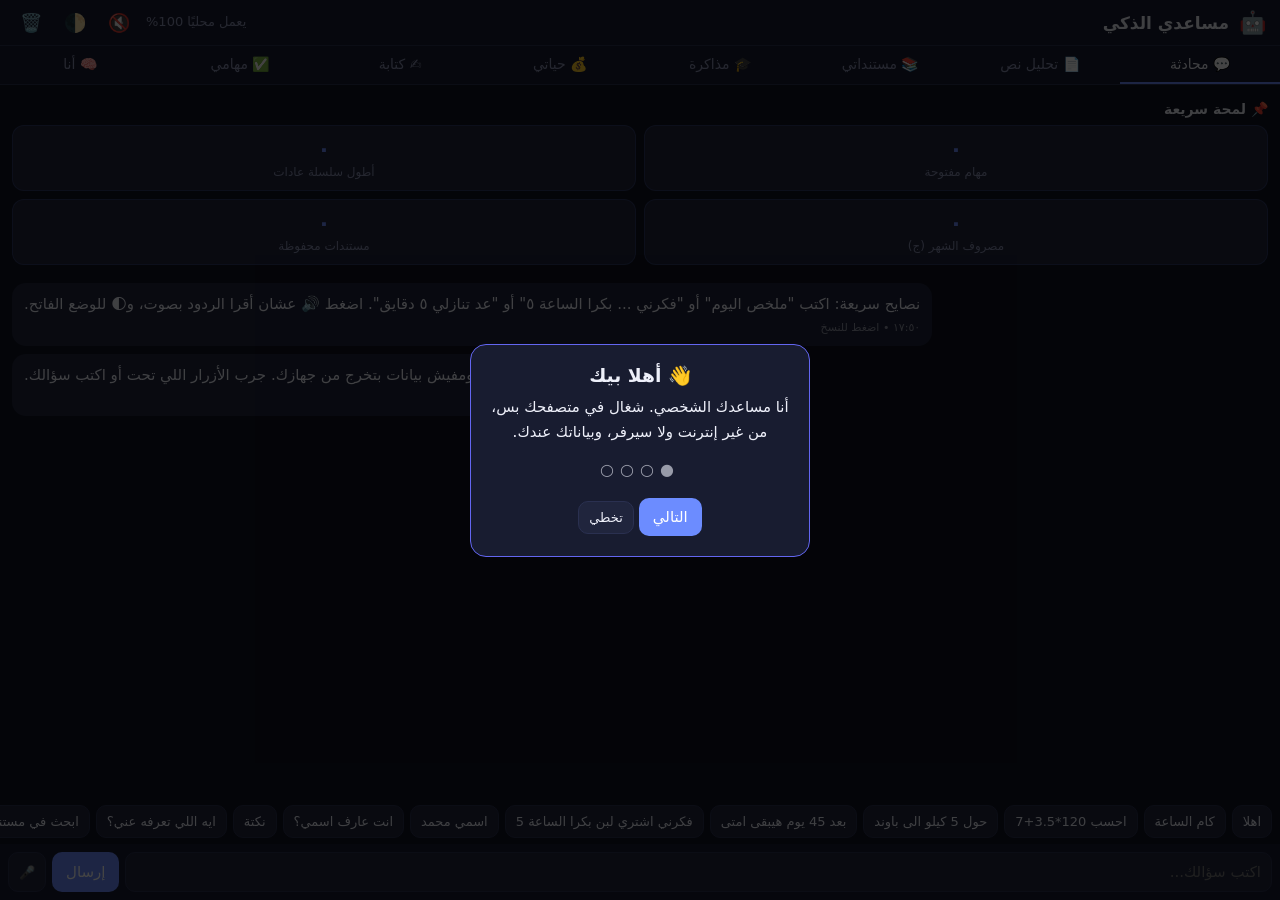
<file: ai-assistant/index.html>
<!DOCTYPE html>
<html lang="ar" dir="rtl">
<head>
<meta charset="utf-8">
<meta name="viewport" content="width=device-width,initial-scale=1,viewport-fit=cover">
<link rel="manifest" href="manifest.json"><meta name="theme-color" content="#6c8cff">
<title>مساعدي الذكي - يشتغل في المتصفح بدون سيرفر</title>
<style>
:root{--bg:#0f1220;--card:#181c30;--card2:#20253d;--tx:#eef0fa;--mut:#8b91b3;--ac:#6c8cff}
*{box-sizing:border-box}
body{margin:0;background:var(--bg);color:var(--tx);font-family:system-ui,-apple-system,"Segoe UI",Tahoma,sans-serif;height:100dvh;display:flex;flex-direction:column}
header{padding:10px 14px;background:var(--card);display:flex;align-items:center;gap:10px;border-bottom:1px solid #2a3050}
header h1{font-size:17px;margin:0;flex:1}
.tabs{display:flex;background:var(--card);overflow-x:auto;border-bottom:1px solid #2a3050}
.tabs button{flex:1;min-width:70px;background:none;border:0;color:var(--mut);padding:10px 6px;font-size:14px;cursor:pointer;font-family:inherit;border-bottom:2px solid transparent}
.tabs button.on{color:var(--tx);border-bottom-color:var(--ac)}
main{flex:1;overflow:hidden;position:relative}
.pane{display:none;height:100%;flex-direction:column}
.pane.on{display:flex}
#msgs{flex:1;overflow-y:auto;padding:12px;display:flex;flex-direction:column;gap:8px}
.m{max-width:88%;padding:9px 12px;border-radius:14px;line-height:1.6;white-space:pre-wrap;word-break:break-word;font-size:15px}
.m.u{align-self:flex-start;background:var(--ac);color:#fff}
.m.b{align-self:flex-end;background:var(--card2)}
.row{display:flex;gap:6px;padding:8px;background:var(--card)}
.row input{flex:1;min-width:0;background:var(--card2);border:1px solid #2a3050;color:var(--tx);border-radius:10px;padding:10px;font-size:15px;font-family:inherit}
button.p{background:var(--ac);color:#fff;border:0;border-radius:10px;padding:10px 14px;font-family:inherit;font-size:15px;cursor:pointer}
button.s,select.s,input.s{background:var(--card2);color:var(--tx);border:1px solid #2a3050;border-radius:10px;padding:8px 10px;font-family:inherit;cursor:pointer;font-size:13px}
.chips{display:flex;gap:6px;padding:6px 8px;overflow-x:auto}
.chips button{white-space:nowrap}
.page{padding:12px;overflow-y:auto;height:100%}
textarea.big{width:100%;min-height:150px;background:var(--card2);color:var(--tx);border:1px solid #2a3050;border-radius:10px;padding:10px;font-size:15px;font-family:inherit}
.out{background:var(--card);border-radius:10px;padding:12px;margin-top:10px;white-space:pre-wrap;line-height:1.7}
.item{background:var(--card);padding:10px;border-radius:10px;margin:6px 0;display:flex;gap:8px;align-items:center}
.item span{flex:1}.item.done span{text-decoration:line-through;color:var(--mut)}
h3{margin:14px 0 6px}
.note{color:var(--mut);font-size:13px;line-height:1.6}
.bar{height:10px;background:var(--card2);border-radius:5px;overflow:hidden;margin:3px 0 8px}
.bar i{display:block;height:100%;background:var(--ac)}
table{width:100%;border-collapse:collapse}td{padding:6px;border-bottom:1px solid #2a3050;text-align:right;font-size:14px}
.f{width:100%;margin-top:6px;padding:10px;text-align:right}
.light{--bg:#f2f4fb;--card:#fff;--card2:#e8ebf6;--tx:#1b2040;--mut:#5d6488}
.light .m.u{color:#fff}
.m small{display:block;opacity:.55;font-size:11px;margin-top:3px}
.typing{opacity:.7}
.sug{display:inline-block;background:var(--card2);border-radius:8px;padding:4px 8px;margin:4px 4px 0 0;cursor:pointer;border:1px solid #2a3050}
header button{background:none;border:0;color:var(--tx);font-size:18px;cursor:pointer}
#tour{position:fixed;inset:0;background:#000b;z-index:99;display:flex;align-items:center;justify-content:center;padding:16px}#tour .c{background:var(--card);color:var(--tx);border-radius:16px;padding:20px;max-width:340px;width:100%;text-align:center;border:1px solid #6366f1}#tour h3{margin:0 0 8px}#tour p{line-height:1.7;margin:8px 0 14px;font-size:15px}#tour .d{letter-spacing:6px;opacity:.6}
.dash{display:grid;grid-template-columns:repeat(2,1fr);gap:8px;margin:4px 0 10px}.dash div{background:var(--card2);border-radius:12px;padding:10px;text-align:center;cursor:pointer;border:1px solid #6c8cff33}.dash b{display:block;font-size:22px;color:var(--ac)}.dash span{font-size:12px;color:var(--mut)}.dash h4{grid-column:1/-1;margin:0;font-size:14px}
</style>
</head>
<body>
<header><div style="font-size:22px">🤖</div><h1>مساعدي الذكي</h1><span class="note">يعمل محليًا 100%</span><button id="spk" title="قراءة الردود بصوت">🔇</button><button id="theme" title="الوضع">🌓</button><button id="clr" title="مسح المحادثة">🗑️</button></header>
<div class="tabs" id="tabs"></div>
<main>
<section class="pane on" id="p-chat">
 <div id="msgs"></div>
 <div class="chips" id="chips"></div>
 <div class="row"><input id="inp" aria-label="اكتب رسالتك" placeholder="اكتب سؤالك..." autocomplete="off"><button class="p" id="send" aria-label="إرسال">إرسال</button><button class="s" id="mic">🎤</button></div>
</section>
<section class="pane" id="p-text"><div class="page">
 <textarea class="big" id="txt" placeholder="الصق أي نص أو ارفع ملف .txt / .md / .csv / .json"></textarea>
 <div style="display:flex;gap:6px;flex-wrap:wrap;margin-top:8px">
 <input type="file" id="file" accept=".txt,.md,.csv,.json,.log,text/*" class="s">
 <button class="p" data-act="sum">لخّص</button><button class="s" data-act="kw">كلمات مفتاحية</button><button class="s" data-act="stats">إحصائيات</button><button class="s" data-act="tasks">استخرج المهام</button><button class="s" data-act="nums">الأرقام</button><button class="s" data-act="csv">حلل CSV</button><button class="s" data-act="clean">نظّف النص</button><button class="s" id="chartbtn">📊 رسم CSV</button>
 </div><div class="out" id="tout">النتيجة هتظهر هنا.</div><canvas id="cv" width="640" height="300" style="width:100%;background:var(--card);border-radius:10px;margin-top:10px;display:none"></canvas>
 <p class="note">التلخيص استخلاصي (بيختار أهم الجمل بوزن TF-IDF)، مش توليدي. مفيش نموذج لغوي كبير جوه الصفحة، وده مقصود عشان يشتغل أوفلاين ومجانًا.</p>
</div></section>
<section class="pane" id="p-docs"><div class="page">
 <p class="note">ضيف ملفات أو نصوص (محفوظة عندك بس)، واسأل عنها. بيدور بخوارزمية BM25 ويرجعلك أقرب فقرات من مستنداتك مع ذكر المصدر.</p>
 <input id="dname" class="s f" placeholder="اسم المستند (اختياري)">
 <textarea class="big" id="dtext" style="min-height:90px;margin-top:6px" placeholder="الصق نص المستند هنا"></textarea>
 <div style="margin-top:6px"><input type="file" id="dfile" class="s" multiple accept=".txt,.md,.csv,.json,.log,text/*"> <button class="p" id="dadd">حفظ المستند</button></div>
 <div class="row" style="padding:10px 0;background:none"><input id="dq" placeholder="اسأل عن حاجة في مستنداتك..."><button class="p" id="dask">بحث</button></div>
 <div class="out" id="dout">لسه مفيش نتيجة.</div>
 <h3>المستندات المحفوظة</h3><div id="dlist"></div>
</div></section>
<section class="pane" id="p-study"><div class="page">
 <h3>⏱️ بومودورو</h3>
 <div style="font-size:42px;text-align:center" id="pomo">25:00</div>
 <div style="text-align:center"><button class="p" id="pstart">ابدأ ٢٥ دقيقة</button> <button class="s" id="pbreak">راحة ٥</button> <button class="s" id="pstop">إيقاف</button></div>
 <p class="note" id="pinfo">جلسات مكتملة اليوم: ٠</p>
 <h3>🃏 بطاقات من مستنداتك</h3>
 <p class="note">بيطلع أسئلة "املأ الفراغ" من جمل مستنداتك المحفوظة (بحذف كلمة مهمة). مش توليدي، قواعد بس.</p>
 <button class="p" id="qgo">ابدأ اختبار من مستنداتي</button>
 <div class="out" id="qbox">ضيف مستندات الأول من تبويب "مستنداتي".</div>
 <div id="qopts"></div>
 <p class="note" id="qscore"></p>
</div></section>
<section class="pane" id="p-life"><div class="page">
 <h3>💰 مصاريف الشهر</h3>
 <div class="row" style="padding:0 0 6px;background:none"><input id="ea" type="number" inputmode="decimal" placeholder="المبلغ" style="max-width:110px"><input id="ec" placeholder="على إيه؟"><button class="p" id="eadd">+</button></div>
 <canvas id="ecv" width="640" height="220" style="width:100%;background:var(--card);border-radius:10px"></canvas>
 <div id="elist"></div>
 <h3>🔥 عاداتي</h3>
 <div class="row" style="padding:0 0 6px;background:none"><input id="hn" placeholder="عادة جديدة (مثال: رياضة)"><button class="p" id="hadd">+</button></div>
 <div id="hlist"></div>
</div></section>
<section class="pane" id="p-write"><div class="page">
 <select id="wtype" class="s f"><option value="email">إيميل رسمي</option><option value="leave">طلب إجازة</option><option value="complaint">شكوى</option><option value="thanks">رسالة شكر</option><option value="cv">نبذة شخصية</option><option value="apology">اعتذار</option></select>
 <input id="wto" class="s f" placeholder="موجّه إلى (مثال: أستاذ أحمد)">
 <input id="wsub" class="s f" placeholder="الموضوع / التفاصيل بكلمات قليلة">
 <input id="wme" class="s f" placeholder="اسمك">
 <div style="margin-top:8px"><button class="p" id="wgo">اكتب</button> <button class="s" id="wcopy">نسخ</button></div>
 <div class="out" id="wout">قوالب كتابة بتتعبّى من بياناتك. مش بتألف من عندها.</div>
</div></section>
<section class="pane" id="p-tasks"><div class="page">
 <div class="row" style="padding:0 0 8px;background:none"><input id="tin" placeholder="مهمة جديدة (ممكن: بكرا، الساعة ٥)"><button class="p" id="tadd">+</button></div>
 <div id="tlist"></div>
 <h3>ملاحظات</h3>
 <textarea class="big" id="notes" style="min-height:110px" placeholder="مفكرتك السريعة (بتتحفظ تلقائي)"></textarea>
</div></section>
<section class="pane" id="p-me"><div class="page">
 <h3>اللي اتعلمته عنك</h3><div id="learn" class="note"></div>
 <h3>الذاكرة</h3><div id="mem"></div>
 <h3>الإعدادات</h3>
 <button class="s" id="export">تصدير بياناتي</button> <button class="s" id="wipe">مسح كل حاجة</button> <input type="file" id="imp" accept=".json" class="s">
 <p class="note">كل بياناتك محفوظة في المتصفح عندك (localStorage) ومبتتبعتش لأي مكان. "التعلم" هنا = إحصائيات استخدام وذاكرة حقائق مش تدريب نموذج.</p>
 <h3>حدود صريحة</h3>
 <p class="note">المساعد قائم على قواعد وكلمات مفتاحية للعربي المصري والفصحى، مش نموذج لغوي. بيجاوب كويس على: حسابات، تواريخ، تحويلات، مهام، تذكيرات، ذاكرة، تلخيص وتحليل نصوص. أي سؤال معرفة عامة خارج كده هيقولك إنه مش عارف.</p>
</div></section>
</main>
<script>
"use strict";
const $=s=>document.querySelector(s);
const LS={get(k,d){try{const v=localStorage.getItem('ai_'+k);return v===null?d:JSON.parse(v)}catch(e){return d}},set(k,v){try{localStorage.setItem('ai_'+k,JSON.stringify(v))}catch(e){}}};
const AD='٠١٢٣٤٥٦٧٨٩';
const norm=s=>String(s).replace(/[٠-٩]/g,d=>AD.indexOf(d)).replace(/٫/g,'.').replace(/،/g,',').replace(/[أإآ]/g,'ا').replace(/ى/g,'ي').replace(/ة/g,'ه').replace(/[\u064B-\u0652\u0640]/g,'');
const toAr=n=>String(n).replace(/\d/g,d=>AD[d]);
const TABS=[['chat','💬 محادثة'],['text','📄 تحليل نص'],['docs','📚 مستنداتي'],['study','🎓 مذاكرة'],['life','💰 حياتي'],['write','✍️ كتابة'],['tasks','✅ مهامي'],['me','🧠 أنا']];
TABS.forEach(([id,l],i)=>{const b=document.createElement('button');b.textContent=l;b.dataset.id=id;if(!i)b.className='on';b.onclick=()=>show(id);$('#tabs').appendChild(b)});
function show(id){document.querySelectorAll('.pane').forEach(p=>p.classList.toggle('on',p.id==='p-'+id));document.querySelectorAll('.tabs button').forEach(b=>b.classList.toggle('on',b.dataset.id===id));if(id==='me')renderMe();if(id==='tasks')renderTasks();if(id==='life')renderLife()}
let lastNum;let mem=LS.get('mem',{}),usage=LS.get('usage',{}),tasks=LS.get('tasks',[]),hist=LS.get('hist',[]);
function bump(k){usage[k]=(usage[k]||0)+1;usage._h=usage._h||{};const h=new Date().getHours();usage._h[h]=(usage._h[h]||0)+1;LS.set('usage',usage)}
function add(role,t,save=true){const d=document.createElement('div');d.className='m '+(role==='u'?'u':'b');d.textContent=t;const tm=document.createElement('small');tm.textContent=fmtT(new Date())+(role==='b'?' • اضغط للنسخ':'');d.appendChild(tm);if(role==='b')d.onclick=()=>{try{navigator.clipboard.writeText(t);tm.textContent='تم النسخ ✓'}catch(e){}};$('#msgs').appendChild(d);$('#msgs').scrollTop=1e9;if(save){hist.push([role,t]);hist=hist.slice(-60);LS.set('hist',hist)}}
const CHIPS=['اهلا','كام الساعة','احسب 120*3.5+7','حول 5 كيلو الى باوند','بعد 45 يوم هيبقى امتى','فكرني اشتري لبن بكرا الساعة 5','اسمي محمد','انت عارف اسمي؟','نكتة','ايه اللي تعرفه عني؟','ابحث في مستنداتي عن الاجازة','عد تنازلي 5 دقايق','صرفت 50 على اكل','مصاريفي','ضيف عاده رياضة','قسم 450 على 4','وزني 80 وطولي 175','قسط قرض 100000 بفايده 18 لمده 5 سنين','اختار بين شاي او قهوة','اقتراحات','ملخص يومي','سعر الدولار 50','100 دولار بكام'];
CHIPS.forEach(c=>{const b=document.createElement('button');b.className='s';b.textContent=c;b.onclick=()=>{$('#inp').value=c;go()};$('#chips').appendChild(b)});
const days=['الأحد','الاثنين','الثلاثاء','الأربعاء','الخميس','الجمعة','السبت'];
const months=['يناير','فبراير','مارس','أبريل','مايو','يونيو','يوليو','أغسطس','سبتمبر','أكتوبر','نوفمبر','ديسمبر'];
const fmtD=d=>`${days[d.getDay()]} ${toAr(d.getDate())} ${months[d.getMonth()]} ${toAr(d.getFullYear())}`;
const fmtT=d=>toAr(String(d.getHours()).padStart(2,'0')+':'+String(d.getMinutes()).padStart(2,'0'));
const jokes=['مبرمج دخل السوبرماركت، مراته قالتله هات لبن وإن لقيت بيض هات ١٠. رجع بـ١٠ لبن.','ليه الكمبيوتر بيبرد؟ عشان عنده Windows مفتوحة.','واحد سأل صاحبه: بتعمل إيه في الحياة؟ قاله: بستنى الويكند.'];
const UNITS={كيلومتر:['len',1000],كم:['len',1000],متر:['len',1],سم:['len',.01],ميل:['len',1609.344],قدم:['len',.3048],بوصه:['len',.0254],انش:['len',.0254],كيلو:['mass',1],كجم:['mass',1],جرام:['mass',.001],جم:['mass',.001],باوند:['mass',.45359237],رطل:['mass',.45359237],طن:['mass',1000],لتر:['vol',1],مل:['vol',.001],جالون:['vol',3.78541]};
function safeCalc(e){e=e.replace(/×/g,'*').replace(/÷/g,'/').replace(/\^/g,'**').replace(/,/g,'');if(!/^[\d+\-*/().\s]+$/.test(e))return null;try{const v=Function('"use strict";return ('+e+')')();return typeof v==='number'&&isFinite(v)?v:null}catch(x){return null}}
function parseWhen(t){const n=norm(t);const d=new Date();let hit=false,m;
 if(/بعد بكره|بعد بكرا/.test(n)){d.setDate(d.getDate()+2);hit=true}else if(/بكره|بكرا|غدا/.test(n)){d.setDate(d.getDate()+1);hit=true}else if(/النهارده|انهارده|اليوم/.test(n))hit=true;
 m=n.match(/بعد (\d+) (يوم|ايام|اسبوع|اسابيع|ساعه|ساعات|دقيقه|دقايق)/);if(m){const k=+m[1],u=m[2];if(/يوم|ايام/.test(u))d.setDate(d.getDate()+k);else if(/اسبوع|اسابيع/.test(u))d.setDate(d.getDate()+7*k);else if(/ساع/.test(u))d.setHours(d.getHours()+k);else d.setMinutes(d.getMinutes()+k);hit=true}
 m=n.match(/الساعه\s*(\d{1,2})(?::(\d{2}))?\s*(م|مساء|بالليل|العصر|ص|الصبح|صباحا)?/);if(m){let h=+m[1];const pm=m[3]&&/^(م|مساء|بالليل|العصر)$/.test(m[3]);if(pm&&h<12)h+=12;if(!m[3]&&h<7)h+=12;d.setHours(h,+(m[2]||0),0,0);hit=true}
 return hit?d:null}
function stripWhen(t){return norm(t).replace(/فكرني|ذكرني|ضيف مهمه|ضيف|سجل مهمه|سجل|بعد بكره|بعد بكرا|بكره|بكرا|النهارده|الساعه\s*\d+(:\d+)?\s*(م|مساء|ص|الصبح|بالليل|العصر)?|بعد\s*\d+\s*\S+/g,' ').replace(/\s+/g,' ').trim().replace(/^(اني|ان)\s/,'')}
function remember(k,v){mem[k]=v;LS.set('mem',mem)}
let exp=LS.get('exp',[]),habits=LS.get('habits',[]);
function monthTotal(){const m=new Date().getMonth();return exp.filter(x=>new Date(x.t).getMonth()===m).reduce((a,b)=>a+b.a,0)}
function streak(h){let c=0;const d=new Date();while(h.d.includes(d.toDateString())){c++;d.setDate(d.getDate()-1)}if(!c){d.setDate(d.getDate()-1);while(h.d.includes(d.toDateString())){c++;d.setDate(d.getDate()-1)}}return c}
let lastIntent=null;
function csvData(){const t=($('#txt')&&$('#txt').value||'').trim();if(!t)return null;const rows=t.split(/\n/).map(r=>r.split(/[,;\t]/).map(x=>x.trim()));if(rows.length<2||rows[0].length<2||!rows.slice(1,4).every(r=>r.length>=2))return null;return{h:rows[0],b:rows.slice(1).filter(r=>r.some(Boolean))}}
function colIdx(C,w){w=norm(w).trim().toLowerCase().replace(/^ال/,'');let i=C.h.findIndex(h=>norm(h).toLowerCase()===w);if(i<0)i=C.h.findIndex(h=>{const x=norm(h).toLowerCase();return x.includes(w)||w.includes(x)});return i}
function brain(raw){const q=raw.trim();const n=norm(q).toLowerCase();let m;
 if(!n)return 'اكتب حاجة وأنا معاك.';

 if(/^(?:صدر|نزل|حمل|احفظ)\s+(?:ال)?(?:محادثه|شات|كلامنا)$/.test(n)){if(!hist.length)return 'مفيش محادثة أصدرها.';const t=hist.map(([r,x])=>(r==='u'?'أنا: ':'المساعد: ')+x).join('\n\n');try{const a=document.createElement('a');a.href=URL.createObjectURL(new Blob([t],{type:'text/plain;charset=utf-8'}));a.download='chat-'+new Date().toISOString().slice(0,10)+'.txt';a.click()}catch(e){return 'مقدرتش أنزل الملف هنا.'}return 'نزلت المحادثة ('+toAr(hist.length)+' رسالة) كملف نصي.'}
 if(/^(?:ايه|اي)\s+(?:اللي\s+)?(?:بتعرفه|تعرفه|تقدر تعمله|بتقدر)\s*(?:عملي|ليا|لو)?$|^(?:ايه|اي) قدراتك$/.test(n))return 'أقدر: حسابات وتحويلات وتواريخ، تذكيرات ومؤقتات، مهام وملاحظات، مصاريف وعادات، تلخيص وتحليل نصوص وCSV، البحث في مستنداتك، ونصايح بسيطة من بياناتك.\nمقدرش: معرفة عامة أو محادثة حرة أو أخبار، لأني مبني على قواعد مش نموذج لغوي.\nاكتب "ساعدني" للأوامر كلها.'

 if(m=n.match(/^(?:دور|ابحث|لاقي)\s+(?:في\s+)?(?:كل حاجه|كل شي|كله|الكل)\s*(?:عن)?\s*(.+)$/)){const k=m[1].trim(),R=[];tasks.filter(x=>norm(x.t).includes(k)).forEach(x=>R.push('✅ مهمة: '+x.t+(x.done?' (خلصت)':'')));(LS.get('notes','')||'').split(/\n/).filter(x=>x.trim()&&norm(x).includes(k)).forEach(x=>R.push('📝 ملاحظة: '+x));exp.filter(x=>norm(x.c).includes(k)).slice(-3).forEach(x=>R.push('💰 مصروف: '+toAr(x.a)+' ج على '+x.c));habits.filter(h=>norm(h.n).includes(k)).forEach(h=>R.push('🔁 عادة: '+h.n+' (سلسلة '+toAr(streak(h))+')'));Object.entries(mem).filter(([a,b])=>norm(a+' '+b).includes(k)).forEach(([a,b])=>R.push('🧠 ذاكرة: '+a+' = '+b));docs.forEach(d=>{const w=norm(d.text),i=w.indexOf(k);if(i>=0)R.push('📄 '+d.name+': …'+d.text.slice(Math.max(0,i-30),i+60).replace(/\s+/g,' ')+'…')});return R.length?`لقيت ${toAr(R.length)} نتيجة عن "${k}":\n`+R.slice(0,12).join('\n'):'مالقيتش "'+k+'" في مهامك أو ملاحظاتك أو مصاريفك أو عاداتك أو مستنداتك.'}
 if(/^(?:مراجعه|ملخص|تقرير)\s*(?:ال)?اسبوع(?:ي| ده| هذا)?$|^اسبوعي$/.test(n)){const w=Date.now()-7*864e5,E=exp.filter(x=>x.t>=w),tot=E.reduce((a,b)=>a+b.a,0),dn=tasks.filter(x=>x.done).length,hd=habits.map(h=>[h.n,h.d.filter(x=>new Date(x).getTime()>=w).length]);const u=usage||{};return `مراجعة آخر ٧ أيام:\n• مصروف: ${toAr(+tot.toFixed(0))} جنيه (${toAr(E.length)} عملية)\n• مهام خلصت: ${toAr(dn)} | لسه مفتوحة: ${toAr(tasks.length-dn)}\n`+(hd.length?'• عاداتك: '+hd.map(([a,b])=>`${a} ${toAr(b)}/٧`).join('، ')+'\n':'• مفيش عادات متسجلة.\n')+`• رسايل بعتها ليا (إجمالي): ${toAr(u.msg||0)}\n(أرقام بسيطة من بياناتك المحلية.)`}

 {const C=csvData();
 if(/^(?:ايه |اعرض )?(?:ال)?اعمده(?: الجدول| ال?csv)?$/.test(n)&&C)return 'الأعمدة ('+toAr(C.h.length)+'): '+C.h.join('، ')+'\nعدد الصفوف: '+toAr(C.b.length);
 if(C&&(m=n.match(/^(مجموع|متوسط|اكبر|اعلي|اصغر|اقل|اقصي)\s+(?:عمود\s+)?(.+)$/))){const i=colIdx(C,m[2]);if(i>=0){const v=C.b.map(r=>parseFloat(norm(r[i]||''))).filter(x=>!isNaN(x));if(!v.length)return 'العمود "'+C.h[i]+'" مفيهوش أرقام.';const sum=v.reduce((a,b)=>a+b,0);const k=m[1];const r=k==='مجموع'?sum:k==='متوسط'?sum/v.length:/اكبر|اعلي|اقصي/.test(k)?Math.max(...v):Math.min(...v);return `${k} "${C.h[i]}" = ${toAr(+r.toFixed(2))} (من ${toAr(v.length)} صف)`}}
 if(C&&(m=n.match(/^(?:اكتر|الاكثر|اشهر)\s+(?:قيمه\s+)?(?:في\s+)?(?:عمود\s+)?(.+)$/))){const i=colIdx(C,m[1]);if(i>=0){const f={};C.b.forEach(r=>{const x=(r[i]||'').trim();if(x)f[x]=(f[x]||0)+1});const t=Object.entries(f).sort((a,b)=>b[1]-a[1]).slice(0,3);return 'الأكتر تكرارًا في "'+C.h[i]+'":\n'+t.map(([k,v])=>`• ${k} (${toAr(v)} مرة)`).join('\n')}}
 if(C&&(m=n.match(/^(?:فلتر|اعرض|هات)\s+(.+?)\s*(?:=|ب|يساوي)\s*(.+)$/))){const i=colIdx(C,m[1]);if(i>=0){const val=m[2].trim();const R=C.b.filter(r=>norm(r[i]||'').toLowerCase()===val);if(!R.length)return 'مفيش صفوف "'+C.h[i]+'" = '+val;return `لقيت ${toAr(R.length)} صف:\n`+R.slice(0,6).map(r=>'• '+r.join(' | ')).join('\n')+(R.length>6?'\n…':'')}}
 if(C&&(m=n.match(/^(?:رتب|اعلي|افضل)\s*(?:حسب|ب)?\s*(.+)$/))){const i=colIdx(C,m[1]);if(i>=0){const R=C.b.map(r=>[parseFloat(norm(r[i]||'')),r]).filter(x=>!isNaN(x[0])).sort((a,b)=>b[0]-a[0]).slice(0,5);if(R.length)return 'أعلى ٥ حسب "'+C.h[i]+'":\n'+R.map(x=>'• '+x[1].join(' | ')).join('\n')}}}
 if(/^(?:حلل|تحليل)\s+(?:مصاريفي|مصروفاتي|فلوسي)$/.test(n)){const mo=new Date().getMonth(),E=exp.filter(x=>new Date(x.t).getMonth()===mo);if(!E.length)return 'مفيش مصاريف الشهر ده. قول "صرفت ٥٠ على أكل".';const tot=E.reduce((a,b)=>a+b.a,0),cat={};E.forEach(x=>cat[x.c]=(cat[x.c]||0)+x.a);const cs=Object.entries(cat).sort((a,b)=>b[1]-a[1]);const day=new Date().getDate();const big=E.reduce((a,b)=>b.a>a.a?b:a);const pr=day?tot/day:0;const dm=new Date(new Date().getFullYear(),mo+1,0).getDate();return `تحليل مصاريف الشهر:\n• الإجمالي: ${toAr(+tot.toFixed(0))} جنيه (${toAr(E.length)} عملية)\n• المتوسط اليومي: ${toAr(+pr.toFixed(0))} جنيه\n• توقع آخر الشهر: ≈ ${toAr(+(pr*dm).toFixed(0))} جنيه\n• أكبر بند: ${cs[0][0]} (${toAr(Math.round(cs[0][1]/tot*100))}٪)\n• أكبر عملية: ${toAr(big.a)} جنيه على ${big.c}\n`+(cs[0][1]/tot>.5?'نصيحة: بند واحد واخد أكتر من النص. راجعه.':'التوزيع متوازن نسبيًا.')+'\n(حسابات بسيطة على اللي سجلته بس.)'}
 if(/^(?:نصيحه|نصيحتي|ايه نصيحتك|اقتراح)$/.test(n)){const o=[];if(habits.length){const w=habits.map(h=>[h,streak(h)]).sort((a,b)=>a[1]-b[1])[0];o.push(w[1]===0?`عادة "${w[0].n}" متسجلتش النهاردة. ابدأ بيها.`:`ركز على "${w[0].n}" (سلسلتها ${toAr(w[1])} بس).`)}const od=tasks.filter(x=>!x.done&&x.w&&x.w<Date.now());if(od.length)o.push(`عندك ${toAr(od.length)} مهمة متأخرة. ابدأ بـ"${od[0].t}".`);const op=tasks.filter(x=>!x.done).length;if(op>5)o.push('مهامك كتير ('+toAr(op)+'). اختار ٣ بس النهاردة.');if(!o.length)o.push('سجل مهمة أو عادة وأنا أديك نصايح مبنية عليها.');return o.join('\n')+'\n(نصائح بقواعد بسيطة على بياناتك، مش ذكاء اصطناعي.)'}
 if(/فكرني|ذكرني|ضيف مهمه|سجل مهمه/.test(n)){const w=parseWhen(q);const title=stripWhen(q)||q;addTask(title,w);bump('task');return `تمام. سجلت: "${title}"`+(w?`\nالموعد: ${fmtD(w)} ${fmtT(w)}\nهنبهك لو الصفحة مفتوحة.`:'')}
 if(/^(اهلا|مرحبا|السلام|هاي|هلو|صباح|مساء|ازيك|ايه الاخبار)/.test(n)){const h=new Date().getHours();return (mem['الاسم']?`أهلا يا ${mem['الاسم']}! `:'أهلا بيك! ')+(h<12?'صباح الخير. ':h<18?'نهارك سعيد. ':'مساء الخير. ')+'أقدر أحسب، أحوّل وحدات، أحسب تواريخ، أسجل مهام وتذكيرات، أفتكر حاجات عنك، وألخص نصوص.'}
 if(/(?:^|\s)اسمي\s+(\S+)$/.test(n)){m=n.match(/اسمي\s+(\S+)$/);const nm=norm(q).split(/\s+/).pop();remember('الاسم',nm);bump('mem');return `تشرفت يا ${nm}! حفظت اسمك.`}
 if(/عارف اسمي|اسمي ايه|انا مين/.test(n))return mem['الاسم']?`اسمك ${mem['الاسم']}.`:'لسه ماعرفش اسمك. قولي "اسمي ..."';
 if(m=n.match(/(?:افتكر|احفظ)(?: ان)?\s+(.+?)\s+(?:هو|هي|=|:)\s*(.+)/)){remember(m[1],m[2]);bump('mem');return `تمام، هفتكر إن ${m[1]}: ${m[2]}`}
 if(m=n.match(/^(?:ايه|اي|ما هو|ما هي)\s+(.+?)\??$/)){if(mem[m[1]])return `${m[1]}: ${mem[m[1]]}`}
 if(/ايه اللي (تعرفه|عارفه) عني|ماذا تعرف عني|بتعرف ايه عني/.test(n)){const k=Object.keys(mem);return k.length?'اللي أعرفه عنك:\n'+k.map(x=>`• ${x}: ${mem[x]}`).join('\n'):'لسه معرفش حاجة. قولي "اسمي ..." أو "افتكر إن ... هو ..."'}
 if(/انسى كل|امسح الذاكره/.test(n)){mem={};LS.set('mem',mem);return 'مسحت الذاكرة كلها.'}
 if(/كام الساعه|الساعه كام|الوقت كام/.test(n)&&!/(?:في|ف|عند)\s*\S+$/.test(n))return 'الساعة '+fmtT(new Date());
 if(!/\d/.test(n)&&(/(النهارده|انهارده|التاريخ|اليوم) (ايه|كام)|تاريخ (النهارده|اليوم)/.test(n)))return 'النهاردة '+fmtD(new Date());
 if((m=n.match(/بعد (\d+) (يوم|ايام|اسبوع|اسابيع|شهر|شهور)/))&&/امتي|هيبقي|ايه/.test(n)){const d=new Date(),k=+m[1];if(/يوم|ايام/.test(m[2]))d.setDate(d.getDate()+k);else if(/اسبوع|اسابيع/.test(m[2]))d.setDate(d.getDate()+7*k);else d.setMonth(d.getMonth()+k);return fmtD(d)}
 if(m=n.match(/كام يوم (?:باقي )?(?:علي|على|لحد)\s*(\d{1,2})[\/\-](\d{1,2})(?:[\/\-](\d{4}))?/)){const t=new Date(+(m[3]||new Date().getFullYear()),+m[2]-1,+m[1]);const df=Math.ceil((t-new Date())/864e5);return `باقي ${toAr(df)} يوم (${fmtD(t)})`}
 if(m=n.match(/حول\s*([\d.]+)\s*(\S+)\s*(?:الي|الى|ل|لـ)\s*(\S+)/)){const a=UNITS[m[2]],b=UNITS[m[3]];if(a&&b&&a[0]===b[0]){const f=m[2],t=m[3];lastIntent=mm=>{const A=UNITS[f];const B=UNITS[t];return `${toAr(mm[1])} ${f} = ${toAr(+(+mm[1]*A[1]/B[1]).toFixed(4))} ${t}`};return `${toAr(m[1])} ${m[2]} = ${toAr(+(+m[1]*a[1]/b[1]).toFixed(4))} ${m[3]}`}return 'مش عارف أحول بين الوحدتين دول.'}
 if(m=n.match(/حول\s*([\d.]+)\s*(?:درجه )?(مئويه|فهرنهايت)/)){const v=+m[1];return m[2]==='مئويه'?`${toAr(v)}°م = ${toAr((v*9/5+32).toFixed(1))}°ف`:`${toAr(v)}°ف = ${toAr(((v-32)*5/9).toFixed(1))}°م`}
 if(m=n.match(/([\d.]+)\s*%\s*من\s*([\d.]+)/)){return `${toAr(+m[1])}% من ${toAr(+m[2])} = ${toAr(+(m[1]*m[2]/100).toFixed(4))}`}
 if(/نكته|ضحكني/.test(n)){bump('joke');return jokes[Math.floor(Math.random()*jokes.length)]}
 m=n.match(/^(?:احسب|حساب|كام)?\s*([\d\s+\-*/().,^×÷]+)=?\??$/)||n.match(/احسب\s*([\d\s+\-*/().,^×÷]+)/);if(m){let ex=m[1];if(/^\s*[+*\/×÷^]|^\s*-\s/.test(ex)&&typeof lastNum==='number')ex=lastNum+' '+ex;const v=safeCalc(ex);if(v!==null){bump('calc');lastNum=v;lastIntent=null;return `${ex.trim()} = ${toAr(+v.toFixed(8))}`}}
 if(/مهامي|المهام|ايه اللي عليا/.test(n)){const o=tasks.filter(t=>!t.done);return o.length?'مهامك المفتوحة:\n'+o.map((t,i)=>`${toAr(i+1)}. ${t.t}${t.w?' ('+fmtD(new Date(t.w))+' '+fmtT(new Date(t.w))+')':''}`).join('\n'):'مفيش مهام مفتوحة. ✨'}

 if(m=n.match(/(?:عد تنازلي|مؤقت|تايمر|نبهني بعد|صحيني بعد)\s*(?:ل|لمده)?\s*(\d+)\s*(ثانيه|ثواني|دقيقه|دقايق|دقائق|ساعه|ساعات)/)){const k=+m[1];const ms=k*(/ثان/.test(m[2])?1e3:/ساع/.test(m[2])?36e5:6e4);const lab='انتهى المؤقت ('+m[1]+' '+m[2]+')';addTask(lab,new Date(Date.now()+ms));bump('timer');return `تمام. المؤقت اشتغل: ${toAr(k)} ${m[2]}. هنبهك لما يخلص (سيب الصفحة مفتوحة).`}
 if(/(?:اختار|اختر|قررلي)\s+(?:بين\s+)?(.+?)\s+(?:او|ولا|و)\s+(.+)/.test(n)){m=n.match(/(?:اختار|اختر|قررلي)\s+(?:بين\s+)?(.+?)\s+(?:او|ولا|و)\s+(.+)/);return 'اخترت: '+(Math.random()<.5?m[1]:m[2])+' (قرعة عشوائية، مش رأي).'}
 if(/(?:ارمي|اعمل)?\s*(?:عمله|ملك|كتابه)/.test(n)&&/عمله|ملك/.test(n))return Math.random()<.5?'طرة':'كتابة';
 if(/نرد|زهر/.test(n))return 'النرد وقع على '+toAr(1+Math.floor(Math.random()*6));
 if(m=n.match(/(?:رقم عشوائي|عشوائي)\s*(?:بين)?\s*(\d+)\s*(?:و|الي|ل)\s*(\d+)/)){const a=+m[1],b=+m[2];return toAr(a+Math.floor(Math.random()*(b-a+1)))}
 if(/باسورد|كلمه سر|كلمه مرور/.test(n)&&/ولد|اعمل|اعملي|عايز|هات/.test(n)){const c='abcdefghjkmnpqrstuvwxyzABCDEFGHJKLMNPQRSTUVWXYZ23456789!@#$%';const a=new Uint32Array(14);crypto.getRandomValues(a);return 'كلمة سر قوية: '+[...a].map(x=>c[x%c.length]).join('')+'\n(اتولدت على جهازك ومش محفوظة)'}
 if(m=n.match(/(?:وزني|وزن)\s*(\d+(?:\.\d+)?)\s*(?:وطولي|طول|طولي)\s*(\d+(?:\.\d+)?)/)||n.match(/bmi\s*(\d+(?:\.\d+)?)\s*(\d+(?:\.\d+)?)/)){const w=+m[1];let h=+m[2];if(h>3)h/=100;const b=w/(h*h);const c=b<18.5?'نحافة':b<25?'وزن طبيعي':b<30?'زيادة وزن':'سمنة';return `مؤشر كتلة الجسم: ${toAr(b.toFixed(1))} (${c}). مؤشر عام مش تشخيص طبي.`}
 if(m=n.match(/(?:قسم|قسّم)\s*(\d+(?:\.\d+)?)\s*(?:علي|على)\s*(\d+)/)){return `كل واحد يدفع ${toAr((m[1]/m[2]).toFixed(2))} (${toAr(m[1])} ÷ ${toAr(m[2])})`}
 if(m=n.match(/(?:خصم)\s*(\d+(?:\.\d+)?)\s*%?\s*(?:علي|على|من)\s*(\d+(?:\.\d+)?)/)||n.match(/(\d+(?:\.\d+)?)\s*%\s*خصم\s*(?:علي|على|من)?\s*(\d+(?:\.\d+)?)/)){const d=+m[1],p=+m[2];return `الخصم: ${toAr((p*d/100).toFixed(2))} | بعد الخصم: ${toAr((p*(1-d/100)).toFixed(2))}`}
 if(m=n.match(/(?:بقشيش|اكراميه)\s*(\d+(?:\.\d+)?)\s*%?\s*(?:علي|على|من)\s*(\d+(?:\.\d+)?)/)){return `الإكرامية: ${toAr((m[2]*m[1]/100).toFixed(2))} | الإجمالي: ${toAr((+m[2]*(1+m[1]/100)).toFixed(2))}`}
 if(m=n.match(/(?:قسط|فايده)\s*(?:قرض)?\s*(\d+(?:\.\d+)?)\s*(?:بفايده|فايده)\s*(\d+(?:\.\d+)?)\s*%?\s*(?:لمده|مده)?\s*(\d+)\s*(سنه|سنين|شهر|شهور)/)){const P=+m[1],r=+m[2]/100/12;let nn=+m[3];if(/سن/.test(m[4]))nn*=12;const pm=r?P*r/(1-Math.pow(1+r,-nn)):P/nn;return `القسط الشهري ≈ ${toAr(pm.toFixed(2))} لمدة ${toAr(nn)} شهر. إجمالي المدفوع ≈ ${toAr((pm*nn).toFixed(2))}. (حساب تقريبي بفايده متناقصة)`}
 if(m=n.match(/(?:عمري|كام سنه|عمر)\D*(\d{1,2})[\/\-](\d{1,2})[\/\-](\d{4})/)){const b=new Date(+m[3],+m[2]-1,+m[1]),t=new Date();let y=t.getFullYear()-b.getFullYear();const mm=t.getMonth()-b.getMonth();let mo=mm,dd=t.getDate()-b.getDate();if(dd<0)mo--;if(mo<0){y--;mo+=12}return `عمرك ${toAr(y)} سنة و${toAr(mo)} شهر. (${toAr(Math.floor((t-b)/864e5))} يوم)`}
 if(m=n.match(/(?:كام يوم|الفرق) بين\s*(\d{1,2})[\/\-](\d{1,2})[\/\-](\d{4})\s*(?:و|الي)\s*(\d{1,2})[\/\-](\d{1,2})[\/\-](\d{4})/)){const a=new Date(+m[3],+m[2]-1,+m[1]),b=new Date(+m[6],+m[5]-1,+m[4]);return `${toAr(Math.round(Math.abs(b-a)/864e5))} يوم`}
 if(m=n.match(/(?:عدد كلمات|عد كلمات)\s+(.+)/))return `عدد الكلمات: ${toAr(words(m[1]).length)}`;
 if(m=n.match(/(?:اعكس|عكس)\s+(.+)/))return [...m[1]].reverse().join('');
 if(/^(?:ans|الناتج|الجواب|النتيجه) ?([+\-*/×÷])\s*(\d+(?:\.\d+)?)$/.test(n)||/^([+\-*/×÷])\s*(\d+(?:\.\d+)?)$/.test(n)){m=n.match(/([+\-*/×÷])\s*(\d+(?:\.\d+)?)$/);if(typeof lastNum==='number'){const v=safeCalc(lastNum+m[1]+m[2]);if(v!==null){lastNum=v;return `= ${toAr(+v.toFixed(8))}`}}}
 if(/عندي ايه (النهارده|انهارده)|برنامجي|جدولي/.test(n)){const t=tasks.filter(x=>!x.done&&x.w&&new Date(x.w).toDateString()===new Date().toDateString());return t.length?'النهاردة:\n'+t.map(x=>`• ${fmtT(new Date(x.w))} ${x.t}`).join('\n'):'مفيش مواعيد مسجلة النهاردة.'}
 if(/(امسح|احذف|خلص) (كل )?المهام المنتهيه/.test(n)){const b=tasks.length;tasks=tasks.filter(x=>!x.done);LS.set('tasks',tasks);return `مسحت ${toAr(b-tasks.length)} مهمة منتهية.`}
 if(/اقتراح|نصيحه|انصحني/.test(n))return habitTips();

 if(/^(ملخص اليوم|صباح الفل|briefing|ابدا يومي|خطه اليوم)$/.test(n)||/ملخص (اليوم|يومي)/.test(n)){const t=new Date(),o=tasks.filter(x=>!x.done),td=o.filter(x=>x.w&&new Date(x.w).toDateString()===t.toDateString()),od=o.filter(x=>x.w&&x.w<Date.now());return `ملخص ${fmtD(t)}:\n• مهام مفتوحة: ${toAr(o.length)}\n• مواعيد النهاردة: ${toAr(td.length)}${td.length?'\n'+td.map(x=>'   - '+fmtT(new Date(x.w))+' '+x.t).join('\n'):''}\n• متأخرة: ${toAr(od.length)}\n• ملاحظاتك: ${toAr((LS.get('notes','')||'').split(/\n/).filter(Boolean).length)} سطر\n• حقائق محفوظة عنك: ${toAr(Object.keys(mem).length)}`}
 if(/^(?:وسوم|تاجات|tags)$/.test(n)){const t=(LS.get('notes','').match(/#[\S]+/g)||[]);const f={};t.forEach(x=>f[x]=(f[x]||0)+1);const e=Object.entries(f);return e.length?'الوسوم في ملاحظاتك:\n'+e.map(([k,v])=>`${k} ×${toAr(v)}`).join('\n'):'مفيش وسوم. اكتب #كلمة في ملاحظاتك.'}
 if(m=n.match(/(?:دور|ابحث) في (?:ملاحظاتي|مفكرتي)\s*(?:عن)?\s*(.+)/)){const L=(LS.get('notes','')||'').split(/\n/).filter(x=>norm(x).includes(m[1].trim()));return L.length?'لقيت في ملاحظاتك:\n'+L.map(x=>'• '+x).join('\n'):'مالقيتش في ملاحظاتك.'}
 if(/^(ضيف للملاحظات|دون|سجل ملاحظه)\s+(.+)/.test(n)){m=n.match(/^(?:ضيف للملاحظات|دون|سجل ملاحظه)\s+(.+)/);const orig=q.replace(/^\S+(\s+\S+)?\s/,'');const cur=LS.get('notes','');LS.set('notes',(cur?cur+'\n':'')+m[1]);$('#notes').value=LS.get('notes','');return 'اتضافت للملاحظات.'}
 if(lastIntent&&(m=n.match(/^(?:و|طب و|وب)\s*(\d+(?:\.\d+)?)\s*(\S+)?$/))){return lastIntent(m)}
 if((m=n.match(/(\d+(?:\.\d+)?)\s*(?:دولار|\$)\s*(?:بكام|كام)?\s*(?:جنيه)?/))&&/جنيه|بكام|كام/.test(n)){const r=LS.get('usd',null);if(r)lastIntent=mm=>`${toAr(mm[1])} دولار ≈ ${toAr((mm[1]*r).toFixed(2))} جنيه`;return `${toAr(m[1])} دولار ≈ ${toAr((m[1]*r).toFixed(2))} جنيه (بسعر ${toAr(r)} اللي انت سجلته)`;return 'مفيش سعر صرف محفوظ. قولي "سعر الدولار 50" وأنا هحفظه (مفيش إنترنت هنا فمش بجيب أسعار حية).'}
 if(m=n.match(/سعر (?:ال)?دولار\s*(\d+(?:\.\d+)?)/)){LS.set('usd',+m[1]);return `تمام. سجلت سعر الدولار ${toAr(m[1])} جنيه.`}

 if(m=n.match(/(?:اليوم|يوم)\s*(?:ايه|كام)\s*(?:في|ف)?\s*(\d{1,2})[\/\-](\d{1,2})[\/\-](\d{4})/)){return fmtD(new Date(+m[3],+m[2]-1,+m[1]))}
 if(/(?:اخر|اخره) (?:يوم )?(?:في )?(?:ال)?شهر/.test(n)){const t=new Date();return fmtD(new Date(t.getFullYear(),t.getMonth()+1,0))}
 if(m=n.match(/(?:اضف|زود)\s*(\d+)\s*(يوم|ايام|اسبوع|اسابيع|شهر|شهور)\s*(?:علي|على|ل)\s*(\d{1,2})[\/\-](\d{1,2})[\/\-](\d{4})/)){const d=new Date(+m[5],+m[4]-1,+m[3]),k=+m[1];if(/يوم|ايام/.test(m[2]))d.setDate(d.getDate()+k);else if(/اسبوع|اسابيع/.test(m[2]))d.setDate(d.getDate()+7*k);else d.setMonth(d.getMonth()+k);return fmtD(d)}
 if(m=n.match(/(?:حول|حوّل)\s*([\d.]+)\s*(?:ساعه|ساعات)\s*(?:الي|الى|ل)\s*(?:دقايق|دقائق|دقيقه)/))return `${toAr(+m[1]*60)} دقيقة`;
 if(m=n.match(/(?:جذر|الجذر التربيعي(?: ل)?)\s*(\d+(?:\.\d+)?)/))return `√${toAr(m[1])} = ${toAr(+Math.sqrt(+m[1]).toFixed(6))}`;
 if(m=n.match(/(\d+)\s*(?:اس|اُس|اوس)\s*(\d+)/))return `${toAr(m[1])}^${toAr(m[2])} = ${toAr(Math.pow(+m[1],+m[2]))}`;
 if(m=n.match(/(?:هل|اذا كان)\s*(\d+)\s*(?:عدد )?اولي/)){const k=+m[1];let ok=k>1;for(let i=2;i*i<=k;i++)if(k%i==0){ok=false;break}return ok?`${toAr(k)} عدد أولي.`:`${toAr(k)} مش عدد أولي.`}
 if(/بومودورو|ابدا تركيز|جلسه تركيز/.test(n)){show('study');window.__pgo(25,true);return 'بدأت جلسة تركيز ٢٥ دقيقة. هنبهك لما تخلص.'}

 if(/(لخص|ملخص) (المحادثه|كلامنا|الشات)/.test(n)){const us=hist.filter(h=>h[0]==='u').map(h=>h[1]);if(!us.length)return 'لسه مفيش كلام نلخصه.';const kw=keywords(us.join(' '),6).map(x=>x[0]).join('، ');return `سألتني ${toAr(us.length)} سؤال. أكتر مواضيع اتكلمنا فيها: ${kw||'متنوعة'}.\nآخر ٣ حاجات:\n`+us.slice(-3).map(x=>'• '+x).join('\n')}
 if(/(ايه اللي حصل|اعمل ايه) (النهارده|دلوقتي)|ابدا معايا/.test(n)){return brain('ملخص اليوم')+'\n\n'+habitTips()}
 if(/^(تمام|ماشي|اوكي|اوك|ok|حاضر)$/.test(n))return 'تمام 👍';
 if(/^(باي|مع السلامه|سلام|تصبح علي خير)$/.test(n))return 'مع السلامة! بياناتك محفوظة عندك على جهازك.';
 if(/مين صنعك|مين عملك|مين برمجك/.test(n))return 'اتبنيت جوه Instinct لمحمد. شغال بقواعد وخوارزميات بسيطة، من غير ذكاء اصطناعي توليدي.';
 if(/(بتفهم|بتعرف) (ايه|اي)|اوامرك|مساعده|help/.test(n))return 'أمثلة:\n• احسب 12*5 / و 10 (يكمل)\n• حول 5 كيلو الى باوند\n• فكرني اذاكر بكرا الساعة 5\n• عد تنازلي 10 دقايق / بومودورو\n• قسم 450 على 4 / خصم 20% على 500\n• اسمي ... / افتكر ان ... هو ...\n• ابحث في مستنداتي عن ...\n• ملخص اليوم / اقتراحات / ملخص المحادثة\n• ضيف للملاحظات ... / وسوم';

 if(m=n.match(/(?:صرفت|دفعت|اشتريت)\s*(\d+(?:\.\d+)?)\s*(?:جنيه|ج)?\s*(?:علي|على|في|ل)?\s*(.*)$/)){const cat=(m[2]||'عام').trim()||'عام';exp.push({a:+m[1],c:cat,t:Date.now()});LS.set('exp',exp);bump('exp');const mt=monthTotal();return `سجلت مصروف ${toAr(m[1])} جنيه (${cat}). إجمالي الشهر ده: ${toAr(+mt.toFixed(2))} جنيه.`}
 if(/(مصاريفي|مصروفاتي|صرفت كام|حساب المصروف)/.test(n)){if(!exp.length)return 'مفيش مصاريف مسجلة. قولي "صرفت 50 على اكل".';const mo=exp.filter(x=>new Date(x.t).getMonth()===new Date().getMonth());const by={};mo.forEach(x=>by[x.c]=(by[x.c]||0)+x.a);const tot=mo.reduce((a,b)=>a+b.a,0);return `مصاريف الشهر: ${toAr(+tot.toFixed(2))} جنيه\n`+Object.entries(by).sort((a,b)=>b[1]-a[1]).map(([k,v])=>`• ${k}: ${toAr(+v.toFixed(2))} (${toAr(Math.round(v/tot*100))}%)`).join('\n')}
 if(/(امسح|صفر) (المصاريف|المصروفات)/.test(n)){exp=[];LS.set('exp',exp);return 'مسحت المصاريف.'}
 if(m=n.match(/^(?:عادتي|عاده جديده|ضيف عاده)\s+(.+)/)){habits.push({n:m[1],d:[]});LS.set('habits',habits);return `ضفت العادة "${m[1]}". قول "خلصت ${m[1]}" كل يوم.`}
 if(m=n.match(/^(?:خلصت|عملت)\s+(.+)/)){const h=habits.find(x=>norm(x.n)===m[1].trim());if(!h)return habits.length?'العادات عندي: '+habits.map(x=>x.n).join('، '):'مفيش عادات. قول "ضيف عاده رياضة".';const td=new Date().toDateString();if(!h.d.includes(td)){h.d.push(td);LS.set('habits',habits)}return `برافو! "${h.n}" سلسلتك ${toAr(streak(h))} يوم.`}
 if(/^(عاداتي|العادات)$/.test(n)){return habits.length?habits.map(h=>`• ${h.n}: سلسلة ${toAr(streak(h))} يوم، ${h.d.includes(new Date().toDateString())?'✅ اتعملت النهارده':'⏳ لسه'}`).join('\n'):'مفيش عادات. قول "ضيف عاده رياضة".'}

 if(m=n.match(/(?:الساعه|الوقت) كام (?:في|ف|عند)\s*(\S+)/)){const Z={السعوديه:'Asia/Riyadh',الرياض:'Asia/Riyadh',الامارات:'Asia/Dubai',دبي:'Asia/Dubai',لندن:'Europe/London',باريس:'Europe/Paris',المانيا:'Europe/Berlin',نيويورك:'America/New_York',امريكا:'America/New_York',طوكيو:'Asia/Tokyo',اليابان:'Asia/Tokyo',الصين:'Asia/Shanghai',الهند:'Asia/Kolkata',تركيا:'Europe/Istanbul',مصر:'Africa/Cairo',الكويت:'Asia/Kuwait',قطر:'Asia/Qatar',موسكو:'Europe/Moscow'};const z=Z[m[1]];if(!z)return 'مش عارف المنطقة دي. جرب: السعودية، الإمارات، لندن، نيويورك، طوكيو، تركيا، الصين...';return `الساعة في ${m[1]}: `+toAr(new Date().toLocaleTimeString('en-GB',{timeZone:z,hour:'2-digit',minute:'2-digit'}))}
 if(/التاريخ الهجري|اليوم الهجري/.test(n)){try{return 'التاريخ الهجري: '+new Intl.DateTimeFormat('ar-SA-u-ca-islamic-umalqura',{dateStyle:'full'}).format(new Date())}catch(e){return 'المتصفح ده مش بيدعم التاريخ الهجري.'}}
 if(/(?:علي|على|لحد)\s*(رمضان|العيد|راس السنه)/.test(n)&&/كام|باقي/.test(n))return 'مواعيد المناسبات بتتغير سنويًا ومعنديش تقويم رسمي بدون إنترنت. اكتب التاريخ بنفسك: "كام يوم باقي على 1/3/2027".';
 if(m=n.match(/(اجمع|مجموع|اطرح|اضرب)\s+(?:الارقام\s*)?([\d\s,.]+)$/)){const a=m[2].split(/[\s,]+/).filter(Boolean).map(Number);if(a.length>1){const v=m[1]==='اطرح'?a.slice(1).reduce((x,y)=>x-y,a[0]):m[1]==='اضرب'?a.reduce((x,y)=>x*y,1):a.reduce((x,y)=>x+y,0);lastNum=v;return `= ${toAr(+v.toFixed(8))}`}}
 if(m=n.match(/(?:متوسط|معدل)\s+([\d\s,.]+)$/)){const a=m[1].split(/[\s,]+/).filter(Boolean).map(Number);if(a.length)return `المتوسط = ${toAr(+(a.reduce((x,y)=>x+y,0)/a.length).toFixed(4))} (من ${toAr(a.length)} أرقام)`}
 if(m=n.match(/(?:رتب|ترتيب)\s+([\d\s,.]+)$/)){const a=m[1].split(/[\s,]+/).filter(Boolean).map(Number).sort((x,y)=>x-y);return a.map(toAr).join('، ')}
 if(/شكرا|تسلم|ميرسي/.test(n))return 'العفو! أنا في الخدمة.';
 if(/انت مين|انت ايه|بتعمل ايه|تعمل ايه/.test(n))return 'أنا مساعد شغال بالكامل جوه متصفحك، من غير سيرفر. بحسب وأحوّل وأرتب مهامك وأفتكر حاجات عنك وأحلل النصوص. مش نموذج لغوي كبير، فمعرفتي العامة محدودة.';
 if((m=n.match(/(?:ابحث|دور|فتش)(?: في)?(?: ملفاتي| مستنداتي)?(?: عن)?\s+(.+)/))&&/ملفاتي|مستنداتي|ابحث|دور/.test(n))return docAnswer(m[1]);
 if(/لخص|تلخيص/.test(n)){show('text');return 'روح لتبويب "تحليل نص" والصق النص.'}
 if(docs.length&&n.split(/\s+/).length>=2){const r=searchDocs(q,2);if(r.length&&r[0].s>1.2){bump('docq');return 'مالقيتش أمر مطابق، بس دي أقرب فقرات من مستنداتك:\n\n'+r.map(x=>`• (${x.d}) ${x.c}`).join('\n\n')}}
 const g=guess(n);return 'مش متأكد إني فاهم. أنا مساعد مبني على قواعد (مش نموذج لغوي)، فمعرفتي العامة محدودة.'+(g?'\nقصدك: '+g+'؟':'')+'\nجرب: حسابات، تحويل وحدات، تواريخ، تذكيرات، مؤقت، "اسمي ..."، أو تبويب تحليل النص.'}


const CMDS=['فكرني','احسب','حول','عد تنازلي','قسم','وزني وطولي','خصم','بقشيش','عمري','اختار بين','ولد باسورد','اقتراحات','مهامي','نكتة','ايه اللي تعرفه عني','كام الساعة','اسمي','افتكر ان','ابحث في مستنداتي عن','اعكس','عدد كلمات','رقم عشوائي بين'];
function lev(a,b){const d=[];for(let i=0;i<=a.length;i++){d[i]=[i];}for(let j=1;j<=b.length;j++)d[0][j]=j;for(let i=1;i<=a.length;i++)for(let j=1;j<=b.length;j++)d[i][j]=Math.min(d[i-1][j]+1,d[i][j-1]+1,d[i-1][j-1]+(a[i-1]===b[j-1]?0:1));return d[a.length][b.length]}
function guess(n){const w=n.split(/\s+/);let best=null,bd=9;CMDS.forEach(c=>{const nc=norm(c);const k=nc.split(' ').length;const head=w.slice(0,k).join(' ');const dd=lev(head,nc);if(dd<bd&&dd<=Math.max(1,Math.floor(nc.length/4))){bd=dd;best=c}});return best}
function habitTips(){const u=usage,h=u._h||{},o=[];const tot=Object.values(h).reduce((a,b)=>a+b,0);if(tot<5)return 'لسه معرفش كفاية عن عاداتك. استخدمني كام يوم وهقترح عليك.';
 const best=+Object.entries(h).sort((a,b)=>b[1]-a[1])[0][0];o.push(`أكتر وقت بتشتغل معايا فيه حوالي الساعة ${toAr(best)}. ممكن أفكرك بمهامك الأساسية قبله.`);
 const open=tasks.filter(x=>!x.done);if(open.length>5)o.push(`عندك ${toAr(open.length)} مهمة مفتوحة. اختار ٣ بس لليوم.`);
 const od=open.filter(x=>x.w&&x.w<Date.now());if(od.length)o.push(`${toAr(od.length)} مهمة عدّى ميعادها. راجعها.`);
 if((u.calc||0)>=5)o.push('بتحسب كتير. تقدر تكتب "+ 5" بعد أي نتيجة وأنا أكمل عليها.');
 if(!(u.mem))o.push('جرب "اسمي ..." و"افتكر إن ... هو ..." عشان أفتكر حاجات عنك.');
 if(docs.length===0)o.push('ضيف مستنداتك في تبويب "مستنداتي" وابحث فيها بسرعة.');
 return 'اقتراحات من استخدامك (إحصائيات محلية، مش ذكاء توليدي):\n'+o.map(x=>'• '+x).join('\n')}
function go(){const v=$('#inp').value;if(!v.trim())return;add('u',v);$('#inp').value='';bump('msg');const ty=document.createElement('div');ty.className='m b typing';ty.textContent='...';$('#msgs').appendChild(ty);$('#msgs').scrollTop=1e9;setTimeout(()=>{ty.remove();let r;try{r=brain(v)}catch(e){r='حصل خطأ: '+e.message}add('b',r);say(r);const qs=quick(r);if(qs.length){const w=document.createElement('div');w.className='chips';qs.forEach(x=>{const b=document.createElement('button');b.className='s';b.textContent=x;b.onclick=()=>{$('#inp').value=x;go();w.remove()};w.appendChild(b)});$('#msgs').appendChild(w);$('#msgs').scrollTop=1e9}},220+Math.random()*200)}
$('#send').onclick=go;$('#inp').addEventListener('keydown',e=>{if(e.key==='Enter')go()});
const SR=window.SpeechRecognition||window.webkitSpeechRecognition;
if(!SR)$('#mic').style.display='none';else $('#mic').onclick=()=>{const r=new SR();r.lang='ar-EG';r.onresult=e=>{$('#inp').value=e.results[0][0].transcript;go()};r.onerror=()=>add('b','تعذر الميكروفون.',false);r.start()};
function addTask(t,w){tasks.push({id:Date.now()+Math.random(),t,w:w?w.getTime():null,done:false,fired:false});LS.set('tasks',tasks);renderTasks()}
function renderTasks(){const L=$('#tlist');L.innerHTML='';tasks.forEach(t=>{const d=document.createElement('div');d.className='item'+(t.done?' done':'');d.innerHTML='<input type="checkbox"><span></span><button class="s">حذف</button>';d.querySelector('input').checked=t.done;d.querySelector('span').textContent=t.t+(t.w?'  ⏰ '+fmtD(new Date(t.w))+' '+fmtT(new Date(t.w)):'');d.querySelector('input').onchange=e=>{t.done=e.target.checked;LS.set('tasks',tasks);renderTasks()};d.querySelector('button').onclick=()=>{tasks=tasks.filter(x=>x!==t);LS.set('tasks',tasks);renderTasks()};L.appendChild(d)});if(!tasks.length)L.innerHTML='<p class="note">مفيش مهام.</p>'}
$('#tadd').onclick=()=>{const v=$('#tin').value.trim();if(!v)return;addTask(stripWhen(v)||v,parseWhen(v));$('#tin').value='';bump('task')};
$('#notes').value=LS.get('notes','');$('#notes').oninput=e=>LS.set('notes',e.target.value);
setInterval(()=>{const now=Date.now();tasks.forEach(t=>{if(t.w&&!t.done&&!t.fired&&t.w<=now){t.fired=true;LS.set('tasks',tasks);add('b','⏰ تذكير: '+t.t);try{if(window.Notification&&Notification.permission==='granted')new Notification('تذكير',{body:t.t})}catch(e){}}})},15000);
const STOP=new Set(norm('في من على علي الى الي عن مع هذا هذه هذي ذلك التي الذي ان انه انها كان كانت هو هي هم ما لا لم لن قد كل او ثم لكن بعد قبل عند هنا هناك اللي ده دي دول ايه انا انت احنا كمان بس يعني برضو لما لو اذا حتي ايضا فقط كام').split(' '));
const words=t=>norm(t).toLowerCase().match(/[\u0600-\u06FFa-z0-9]+/g)||[];
const sents=t=>t.replace(/\r/g,'').split(/(?<=[.!?؟\n])\s*/).map(s=>s.trim()).filter(s=>s.length>8);
function keywords(t,k=10){const f={};words(t).forEach(w=>{if(w.length>2&&!STOP.has(w))f[w]=(f[w]||0)+1});return Object.entries(f).sort((a,b)=>b[1]-a[1]).slice(0,k)}
function summarize(t,k=3){const S=sents(t);if(S.length<=k)return S.map(s=>'• '+s).join('\n');const df={};S.forEach(s=>new Set(words(s)).forEach(w=>df[w]=(df[w]||0)+1));const sc=S.map((s,i)=>{const w=words(s).filter(x=>x.length>2&&!STOP.has(x));let v=0;w.forEach(x=>v+=Math.log(1+S.length/df[x]));v=v/Math.sqrt(w.length||1);if(i===0)v*=1.3;return[i,v]});return sc.sort((a,b)=>b[1]-a[1]).slice(0,k).sort((a,b)=>a[0]-b[0]).map(x=>'• '+S[x[0]]).join('\n')}
function analyze(act){const t=$('#txt').value;if(!t.trim())return 'الصق نص الأول.';bump('text');
 if(act==='sum')return 'الملخص:\n'+summarize(t,Math.max(2,Math.min(5,Math.round(sents(t).length/4))));
 if(act==='kw')return keywords(t,12).map(([w,c])=>`${w} ×${toAr(c)}`).join('  •  ');
 if(act==='stats'){const w=words(t);return `الكلمات: ${toAr(w.length)}\nالأحرف: ${toAr(t.length)}\nالجمل: ${toAr(sents(t).length)}\nكلمات مميزة: ${toAr(new Set(w).size)}\nوقت القراءة تقريبًا: ${toAr(Math.max(1,Math.round(w.length/180)))} دقيقة`}
 if(act==='tasks'){const L=t.split(/\n|(?<=[.؟!])\s/).filter(s=>/(لازم|يجب|محتاج|مطلوب|ضروري|هات|اعمل|ابعت|راجع|خلص)/.test(norm(s)));return L.length?'مهام مقترحة:\n'+L.map(s=>'☐ '+s.trim()).join('\n'):'مالقيتش جمل بتدل على مهام.'}
 if(act==='nums'){const n=(norm(t).match(/-?\d+(?:\.\d+)?/g)||[]).map(Number);if(!n.length)return 'مفيش أرقام.';const s=n.reduce((a,b)=>a+b,0);return `عدد الأرقام: ${toAr(n.length)}\nالمجموع: ${toAr(+s.toFixed(4))}\nالمتوسط: ${toAr(+(s/n.length).toFixed(4))}\nأكبر: ${toAr(Math.max(...n))}  أصغر: ${toAr(Math.min(...n))}`}
 if(act==='csv'){const rows=t.trim().split(/\n/).map(r=>r.split(/[,;\t]/).map(x=>x.trim()));const head=rows[0],body=rows.slice(1);let o=`الصفوف: ${toAr(body.length)}  الأعمدة: ${toAr(head.length)}\n`;head.forEach((h,i)=>{const v=body.map(r=>r[i]||'');const nums=v.map(x=>parseFloat(norm(x))).filter(x=>!isNaN(x));if(nums.length&&nums.length>=v.length*.7){const s=nums.reduce((a,b)=>a+b,0);o+=`\n${h}: مجموع ${toAr(+s.toFixed(2))} | متوسط ${toAr(+(s/nums.length).toFixed(2))} | أقل ${toAr(Math.min(...nums))} | أكبر ${toAr(Math.max(...nums))}`}else{const f={};v.forEach(x=>f[x]=(f[x]||0)+1);const top=Object.entries(f).sort((a,b)=>b[1]-a[1])[0];o+=`\n${h}: ${toAr(Object.keys(f).length)} قيمة مختلفة، الأشهر "${top?top[0]:''}"`}});return o}
 if(act==='clean')return t.replace(/[ \t]+/g,' ').replace(/\n{3,}/g,'\n\n').replace(/\s+([،.؟!])/g,'$1').trim()}
document.querySelectorAll('[data-act]').forEach(b=>b.onclick=()=>{$('#tout').textContent=analyze(b.dataset.act)});
$('#file').onchange=e=>{const f=e.target.files[0];if(!f)return;const r=new FileReader();r.onload=()=>{$('#txt').value=String(r.result).slice(0,300000);$('#tout').textContent='اتحمّل: '+f.name};r.readAsText(f)};
function write(){const t=$('#wtype').value,to=$('#wto').value||'السيد المحترم',sub=$('#wsub').value||'الموضوع',me=$('#wme').value||mem['الاسم']||'';bump('write');
 const T={email:`السيد/ ${to} المحترم،\nتحية طيبة وبعد،\n\nأكتب إليكم بخصوص: ${sub}.\nأرجو التكرم بالاطلاع والإفادة في أقرب وقت ممكن.\n\nشاكرًا لكم حسن تعاونكم،\nوتفضلوا بقبول فائق الاحترام والتقدير،\n${me}`,
 leave:`السيد/ ${to} المحترم،\nتحية طيبة وبعد،\n\nأتقدم بطلب الحصول على إجازة، وذلك بسبب: ${sub}.\nوأتعهد بتسليم ما لدي من أعمال قبل الإجازة.\n\nوتفضلوا بقبول فائق الاحترام،\n${me}\nالتاريخ: ${fmtD(new Date())}`,
 complaint:`السيد/ ${to} المحترم،\nتحية طيبة وبعد،\n\nأتقدم بشكوى بخصوص: ${sub}.\nوأرجو التكرم بالتحقيق في الأمر واتخاذ ما يلزم، ومتابعتي بالنتيجة.\n\nمع الشكر،\n${me}\n${fmtD(new Date())}`,
 thanks:`عزيزي ${to}،\n\nأردت أن أشكرك من قلبي على ${sub}. كان لذلك أثر كبير وجميل عندي.\n\nمع خالص الامتنان،\n${me}`,
 cv:`${me||'أنا'}، ${sub}. أتميز بالالتزام وسرعة التعلم والعمل ضمن فريق، وأسعى دائمًا لتطوير مهاراتي.`,
 apology:`عزيزي ${to}،\n\nأعتذر لك بصدق عن ${sub}. أتحمل مسؤولية ما حدث، وأعدك بتجنب تكراره.\n\nمع خالص الاعتذار،\n${me}`};
 $('#wout').textContent=T[t]}
$('#wgo').onclick=write;$('#wcopy').onclick=()=>{try{navigator.clipboard.writeText($('#wout').textContent)}catch(e){}};

function hourChart(){const h=usage._h||{};const mx=Math.max(1,...Object.values(h));let o='<div style="display:flex;align-items:flex-end;gap:2px;height:70px;direction:ltr">';for(let i=0;i<24;i++){const v=h[i]||0;o+=`<div title="${i}:00 = ${v}" style="flex:1;background:var(--ac);opacity:${v?1:.15};height:${Math.max(3,v/mx*100)}%"></div>`}return o+'</div><div class="note" style="display:flex;justify-content:space-between;direction:ltr"><span>0</span><span>12</span><span>23</span></div>'}
function renderMe(){const hrs=usage._h||{};const names={msg:'رسائل',calc:'حسابات',task:'مهام',text:'تحليل نصوص',write:'كتابة',mem:'حقائق محفوظة',joke:'نكت',docq:'أسئلة على مستنداتك',timer:'مؤقتات',pomo:'جلسات تركيز',chart:'رسوم بيانية',exp:'مصاريف مسجلة'};let h='';Object.keys(names).forEach(k=>{if(usage[k])h+=`<div>${names[k]}: ${toAr(usage[k])}</div><div class="bar"><i style="width:${Math.min(100,usage[k]*10)}%"></i></div>`});const tot=Object.values(hrs).reduce((a,b)=>a+b,0);if(tot>2){const best=Object.entries(hrs).sort((a,b)=>b[1]-a[1])[0][0];h+=`<p>أكتر وقت بتستخدمني فيه: حوالي الساعة ${toAr(best)}.</p>`}
 $('#learn').innerHTML=(Object.keys(usage._h||{}).length?'<div class="note">نشاطك على مدار اليوم (بالساعة):</div>'+hourChart():'')+(h||'لسه بتعرّف عليك. استخدمني شوية.')+'<div class="out" style="margin-top:10px">'+habitTips().replace(/</g,'&lt;')+'</div>';
 const k=Object.keys(mem);$('#mem').innerHTML=k.length?'<table>'+k.map(()=>'<tr><td></td><td></td><td><button class="s">نسيان</button></td></tr>').join('')+'</table>':'<p class="note">الذاكرة فاضية.</p>';
 document.querySelectorAll('#mem tr').forEach((tr,i)=>{tr.children[0].textContent=k[i];tr.children[1].textContent=mem[k[i]];tr.querySelector('button').onclick=()=>{delete mem[k[i]];LS.set('mem',mem);renderMe()}})}
$('#export').onclick=()=>{const b=new Blob([JSON.stringify({mem,usage,tasks,docs,exp,habits,notes:LS.get('notes','')},null,1)],{type:'application/json'});const a=document.createElement('a');a.href=URL.createObjectURL(b);a.download='my-assistant-data.json';a.click()};
$('#imp').onchange=e=>{const f=e.target.files[0];if(!f)return;const r=new FileReader();r.onload=()=>{try{const d=JSON.parse(r.result);if(d.mem)LS.set('mem',d.mem);if(d.usage)LS.set('usage',d.usage);if(d.tasks)LS.set('tasks',d.tasks);if(d.notes!==undefined)LS.set('notes',d.notes);if(d.docs)LS.set('docs',d.docs);if(d.exp)LS.set('exp',d.exp);if(d.habits)LS.set('habits',d.habits);location.reload()}catch(x){alert('ملف غير صالح')}};r.readAsText(f)};
$('#wipe').onclick=()=>{if(confirm('تمسح كل بياناتك؟')){Object.keys(localStorage).filter(k=>k.startsWith('ai_')).forEach(k=>localStorage.removeItem(k));location.reload()}};

/* docs: BM25 search */
let docs=LS.get('docs',[]);
function chunks(t){const parts=t.replace(/\r/g,'').split(/\n{2,}/).map(x=>x.trim()).filter(x=>x.length>15);const out=[];parts.forEach(p=>{if(p.length<400)out.push(p);else{let cur='';sents(p).forEach(x=>{if((cur+x).length>350){out.push(cur.trim());cur=''}cur+=x+' '});if(cur.trim())out.push(cur.trim())}});return out}
function searchDocs(q,k=3){const Q=words(q).filter(w=>w.length>1&&!STOP.has(w));if(!Q.length||!docs.length)return[];const all=[];docs.forEach(d=>chunks(d.text).forEach(c=>all.push({d:d.name,c,w:words(c)})));if(!all.length)return[];const N=all.length,avg=all.reduce((a,x)=>a+x.w.length,0)/N;const df={};all.forEach(x=>new Set(x.w).forEach(w=>df[w]=(df[w]||0)+1));
 const stem=w=>{w=w.replace(/^(وال|بال|لل|ال)/,'');if(w.length>4)w=w.replace(/(ات|ان|ين|ون|ها)$/,'');if(w.length>3)w=w.replace(/[اهيو]$/,'');return w};
 all.forEach(x=>{const tf={};x.w.forEach(w=>{tf[stem(w)]=(tf[stem(w)]||0)+1});let sc=0;Q.map(stem).forEach(w=>{const f=tf[w]||0;if(!f)return;const dfw=Object.keys(df).filter(z=>stem(z)===w).length||1;const idf=Math.log(1+(N-dfw+.5)/(dfw+.5));sc+=idf*(f*2.2)/(f+1.2*(.25+.75*x.w.length/avg))});x.s=sc});
 return all.filter(x=>x.s>0).sort((a,b)=>b.s-a.s).slice(0,k)}
function docAnswer(q){bump('docq');const r=searchDocs(q);if(!r.length)return docs.length?'مالقيتش حاجة قريبة من سؤالك في مستنداتك.':'مفيش مستندات محفوظة. ضيف مستندات من تبويب "مستنداتي".';return r.map((x,i)=>`${toAr(i+1)}) من "${x.d}":\n${x.c}`).join('\n\n')}
function renderDocs(){const L=$('#dlist');L.innerHTML='';docs.forEach((d,i)=>{const e=document.createElement('div');e.className='item';e.innerHTML='<span></span><button class="s">حذف</button>';e.querySelector('span').textContent=d.name+' ('+toAr(words(d.text).length)+' كلمة)';e.querySelector('button').onclick=()=>{docs.splice(i,1);LS.set('docs',docs);renderDocs()};L.appendChild(e)});if(!docs.length)L.innerHTML='<p class="note">مفيش مستندات.</p>'}
function addDoc(name,text){if(!text.trim())return;docs.push({name:name||('مستند '+toAr(docs.length+1)),text:text.slice(0,200000)});try{LS.set('docs',docs)}catch(e){}renderDocs()}
$('#dadd').onclick=()=>{addDoc($('#dname').value,$('#dtext').value);$('#dname').value='';$('#dtext').value=''};
$('#dask').onclick=()=>{$('#dout').textContent=docAnswer($('#dq').value)};
$('#dq').addEventListener('keydown',e=>{if(e.key==='Enter')$('#dask').click()});
$('#dfile').onchange=e=>{[...e.target.files].forEach(f=>{const r=new FileReader();r.onload=()=>addDoc(f.name,String(r.result));r.readAsText(f)})};
renderDocs();

let speak=LS.get('speak',false);function setSpk(){$('#spk').textContent=speak?'🔊':'🔇'}setSpk();
$('#spk').onclick=()=>{speak=!speak;LS.set('speak',speak);setSpk();if(!('speechSynthesis' in window))add('b','المتصفح ده مش بيدعم القراءة الصوتية.',false)};
function say(t){if(!speak||!('speechSynthesis' in window))return;try{speechSynthesis.cancel();const u=new SpeechSynthesisUtterance(t.replace(/[•\n]+/g,'. '));u.lang='ar-EG';speechSynthesis.speak(u)}catch(e){}}
function quick(r){const q=[];if(/سجلت/.test(r))q.push('مهامي');if(/المؤقت/.test(r))q.push('عندي ايه النهارده');if(/مش متأكد/.test(r))q.push('اقتراحات','ملخص اليوم');if(/الكيلو|باوند/.test(r))q.push('و 10');if(/حفظت اسمك/.test(r))q.push('ايه اللي تعرفه عني؟');return q.slice(0,3)}
if(LS.get('light',false))document.body.classList.add('light');$('#theme').onclick=()=>{const l=document.body.classList.toggle('light');LS.set('light',l)};$('#clr').onclick=()=>{if(confirm('تمسح المحادثة؟')){hist=[];LS.set('hist',hist);$('#msgs').innerHTML='';add('b','تم مسح المحادثة.',false)}};

/* pomodoro */
let pt=null,pend=0;const pd=LS.get('pomo',{d:new Date().toDateString(),n:0});if(pd.d!==new Date().toDateString()){pd.d=new Date().toDateString();pd.n=0}
function pshow(){const r=Math.max(0,Math.round((pend-Date.now())/1000));$('#pomo').textContent=toAr(String(Math.floor(r/60)).padStart(2,'0')+':'+String(r%60).padStart(2,'0'));$('#pinfo').textContent='جلسات مكتملة اليوم: '+toAr(pd.n);return r}
function pgo(min,focus){clearInterval(pt);pend=Date.now()+min*6e4;pshow();pt=setInterval(()=>{if(pshow()<=0){clearInterval(pt);if(focus){pd.n++;LS.set('pomo',pd);bump('pomo')}pshow();add('b',focus?'⏱️ خلصت جلسة تركيز. خد راحة 5 دقايق.':'⏱️ الراحة خلصت. نكمل؟');try{if(window.Notification&&Notification.permission==='granted')new Notification('بومودورو',{body:focus?'خلصت الجلسة':'الراحة خلصت'})}catch(e){}}},500)}
$('#pstart').onclick=()=>pgo(25,true);$('#pbreak').onclick=()=>pgo(5,false);$('#pstop').onclick=()=>{clearInterval(pt);pend=Date.now()+25*6e4;pshow()};pend=Date.now()+25*6e4;pshow();
window.__pgo=pgo;
/* quiz */
let qa=null,qc=0,qt=0;
function mkq(){const pool=[];docs.forEach(d=>sents(d.text).forEach(x=>{const w=x.split(/\s+/);const c=w.map((z,i)=>[z,i]).filter(([z])=>norm(z).length>=4&&!STOP.has(norm(z))&&!/\d/.test(z));if(w.length>=5&&c.length)pool.push({x,w,c,d:d.name})}));if(!pool.length)return null;const p=pool[Math.floor(Math.random()*pool.length)];const [ans,idx]=p.c[Math.floor(Math.random()*p.c.length)];const allw=[...new Set(pool.flatMap(q=>q.c.map(z=>z[0])))].filter(z=>z!==ans);const opts=[ans];while(opts.length<4&&allw.length){opts.push(allw.splice(Math.floor(Math.random()*allw.length),1)[0])}opts.sort(()=>Math.random()-.5);const q=p.w.map((z,i)=>i===idx?'_____':z).join(' ');return{q,ans,opts,src:p.d}}
function qnext(){qa=mkq();const o=$('#qopts');o.innerHTML='';if(!qa){$('#qbox').textContent='ضيف مستندات فيها جمل أطول (٥ كلمات على الأقل).';return}$('#qbox').textContent=qa.q+'\n(من: '+qa.src+')';qa.opts.forEach(x=>{const b=document.createElement('button');b.className='s';b.style.margin='4px';b.textContent=x;b.onclick=()=>{qt++;if(x===qa.ans){qc++;$('#qbox').textContent='✅ صح! '+qa.q.replace('_____',qa.ans)}else $('#qbox').textContent='❌ غلط. الصح: '+qa.ans+'\n'+qa.q.replace('_____',qa.ans);$('#qscore').textContent='النتيجة: '+toAr(qc)+' من '+toAr(qt);o.innerHTML='';const nb=document.createElement('button');nb.className='p';nb.textContent='السؤال اللي بعده';nb.onclick=qnext;o.appendChild(nb)};o.appendChild(b)})}
$('#qgo').onclick=()=>{qc=0;qt=0;$('#qscore').textContent='';qnext()};

function drawChart(){const t=$('#txt').value.trim();const cv=$('#cv');if(!t){$('#tout').textContent='الصق CSV الأول (عمود تصنيف وعمود أرقام).';return}
 const rows=t.split(/\n/).map(r=>r.split(/[,;\t]/).map(x=>x.trim()));const head=rows[0],body=rows.slice(1).filter(r=>r.length>1);let ni=-1;for(let i=head.length-1;i>=0;i--){if(body.length&&body.every(r=>!isNaN(parseFloat(norm(r[i]||''))))){ni=i;break}}
 if(ni<0||!body.length){$('#tout').textContent='مالقيتش عمود أرقام.';return}
 const li=ni===0?1:0;const lab=body.map(r=>r[li]||''),val=body.map(r=>parseFloat(norm(r[ni])));const mx=Math.max(...val,1);
 cv.style.display='block';const c=cv.getContext('2d');c.clearRect(0,0,640,300);const st=getComputedStyle(document.body);c.font='14px sans-serif';c.textAlign='center';
 const n=val.length,bw=Math.min(70,520/n);const x0=(640-n*(bw+10))/2;
 val.forEach((v,i)=>{const h=v/mx*210,x=x0+i*(bw+10),y=250-h;c.fillStyle=st.getPropertyValue('--ac');c.fillRect(x,y,bw,h);c.fillStyle=st.getPropertyValue('--tx');c.fillText(String(v),x+bw/2,y-6);c.fillText(lab[i].slice(0,9),x+bw/2,272)});
 $('#tout').textContent='رسم عمود "'+head[ni]+'" حسب "'+head[li]+'" ('+toAr(n)+' صف)';bump('chart')}
$('#chartbtn').onclick=drawChart;

function renderLife(){const mo=exp.filter(x=>new Date(x.t).getMonth()===new Date().getMonth());const by={};mo.forEach(x=>by[x.c]=(by[x.c]||0)+x.a);const ent=Object.entries(by).sort((a,b)=>b[1]-a[1]);const cv=$('#ecv'),c=cv.getContext('2d');c.clearRect(0,0,640,220);const st=getComputedStyle(document.body);c.font='14px sans-serif';c.textAlign='left';const mx=Math.max(1,...ent.map(e=>e[1]));ent.slice(0,6).forEach(([k,v],i)=>{const w=v/mx*430;c.fillStyle=st.getPropertyValue('--ac');c.fillRect(150,14+i*34,w,24);c.fillStyle=st.getPropertyValue('--tx');c.textAlign='right';c.fillText(k.slice(0,14),140,32+i*34);c.textAlign='left';c.fillText(String(+v.toFixed(2)),156+w,32+i*34)});if(!ent.length){c.fillStyle=st.getPropertyValue('--mut');c.textAlign='center';c.fillText('مفيش مصاريف الشهر ده',320,110)}
 const L=$('#elist');L.innerHTML='<p class="note">الإجمالي: '+toAr(+mo.reduce((a,b)=>a+b.a,0).toFixed(2))+' جنيه</p>';exp.slice(-5).reverse().forEach(x=>{const d=document.createElement('div');d.className='item';d.innerHTML='<span></span><button class="s">حذف</button>';d.querySelector('span').textContent=toAr(x.a)+' • '+x.c+' • '+toAr(new Date(x.t).getDate())+'/'+toAr(new Date(x.t).getMonth()+1);d.querySelector('button').onclick=()=>{exp=exp.filter(y=>y!==x);LS.set('exp',exp);renderLife()};L.appendChild(d)});
 const H=$('#hlist');H.innerHTML='';habits.forEach((h,i)=>{const td=new Date().toDateString(),done=h.d.includes(td);const d=document.createElement('div');d.className='item'+(done?' done':'');d.innerHTML='<input type="checkbox"><span></span><button class="s">حذف</button>';d.querySelector('input').checked=done;d.querySelector('span').textContent=h.n+'  🔥'+toAr(streak(h));d.querySelector('input').onchange=e=>{if(e.target.checked){if(!h.d.includes(td))h.d.push(td)}else h.d=h.d.filter(z=>z!==td);LS.set('habits',habits);renderLife()};d.querySelector('button').onclick=()=>{habits.splice(i,1);LS.set('habits',habits);renderLife()};H.appendChild(d)});if(!habits.length)H.innerHTML='<p class="note">مفيش عادات.</p>'}
$('#eadd').onclick=()=>{const a=parseFloat($('#ea').value);if(!a)return;exp.push({a,c:$('#ec').value.trim()||'عام',t:Date.now()});LS.set('exp',exp);$('#ea').value='';$('#ec').value='';bump('exp');renderLife()};
$('#hadd').onclick=()=>{const v=$('#hn').value.trim();if(!v)return;habits.push({n:v,d:[]});LS.set('habits',habits);$('#hn').value='';renderLife()};
hist.forEach(([r,t])=>add(r,t,false));if(!hist.length)add('b','نصايح سريعة: اكتب "ملخص اليوم" أو "فكرني ... بكرا الساعة ٥" أو "عد تنازلي ٥ دقايق". اضغط 🔊 عشان أقرا الردود بصوت، و🌓 للوضع الفاتح.',false);if(!hist.length)add('b','أهلا! أنا مساعدك الذكي. شغال كله جوه متصفحك، ومفيش بيانات بتخرج من جهازك. جرب الأزرار اللي تحت أو اكتب سؤالك.');
if('serviceWorker' in navigator&&location.protocol.startsWith('http'))navigator.serviceWorker.register('sw.js').catch(()=>{});
</script>
<script>
(function(){if(localStorage.getItem('tourDone'))return;const T=[['👋 أهلا بيك','أنا مساعدك الشخصي. شغال في متصفحك بس، من غير إنترنت ولا سيرفر، وبياناتك عندك.'],['💬 اسألني بالعربي','حسابات، تواريخ، تذكيرات، مؤقت، مصاريف، عادات. اكتب "ساعدني" تشوف كل الأوامر.'],['📄 ملفاتك','لخّص نصوص، ابحث في مستنداتك، والصق CSV واسأل: "مجموع الراتب" أو "اكتر المدينة".'],['⚠️ بصراحة','أنا مبني على قواعد مش نموذج ذكاء اصطناعي. بفهم اللي اتعلمته وبقولك لما مش فاهم.']];let i=0;const o=document.createElement('div');o.id='tour';document.body.appendChild(o);function r(){const t=T[i];o.innerHTML='<div class="c"><h3></h3><p></p><div class="d"></div><br><button class="p"></button> <button class="s" id="sk">تخطي</button></div>';o.querySelector('h3').textContent=t[0];o.querySelector('p').textContent=t[1];o.querySelector('.d').textContent=T.map((_,k)=>k===i?'●':'○').join('');const b=o.querySelector('.p');b.textContent=i<T.length-1?'التالي':'يلا نبدأ';b.onclick=()=>{if(i<T.length-1){i++;r()}else fin()};o.querySelector('#sk').onclick=fin}function fin(){localStorage.setItem('tourDone','1');o.remove()}r()})();
</script>
<script>
function renderDash(){const o=document.querySelector('.dash');if(o)o.remove();const d=document.createElement('div');d.className='dash';const op=tasks.filter(x=>!x.done).length,od=tasks.filter(x=>!x.done&&x.w&&x.w<Date.now()).length,bs=habits.reduce((a,h)=>Math.max(a,streak(h)),0);const T=[[toAr(op)+(od?' ('+toAr(od)+' متأخرة)':''),'مهام مفتوحة','ملخص اليوم'],[toAr(bs),'أطول سلسلة عادات','نصيحة'],[toAr(+monthTotal().toFixed(0)),'مصروف الشهر (ج)','حلل مصاريفي'],[toAr(docs.length),'مستندات محفوظة','مساعدة']];const h=document.createElement('h4');h.textContent='📌 لمحة سريعة';d.appendChild(h);T.forEach(([v,l,q])=>{const e=document.createElement('div');e.innerHTML='<b></b><span></span>';e.firstChild.textContent=v;e.lastChild.textContent=l;e.onclick=()=>{$('#inp').value=q;go()};d.appendChild(e)});$('#msgs').insertBefore(d,$('#msgs').firstChild)}
try{renderDash()}catch(e){}
</script>
</body>
</html>
</file>
